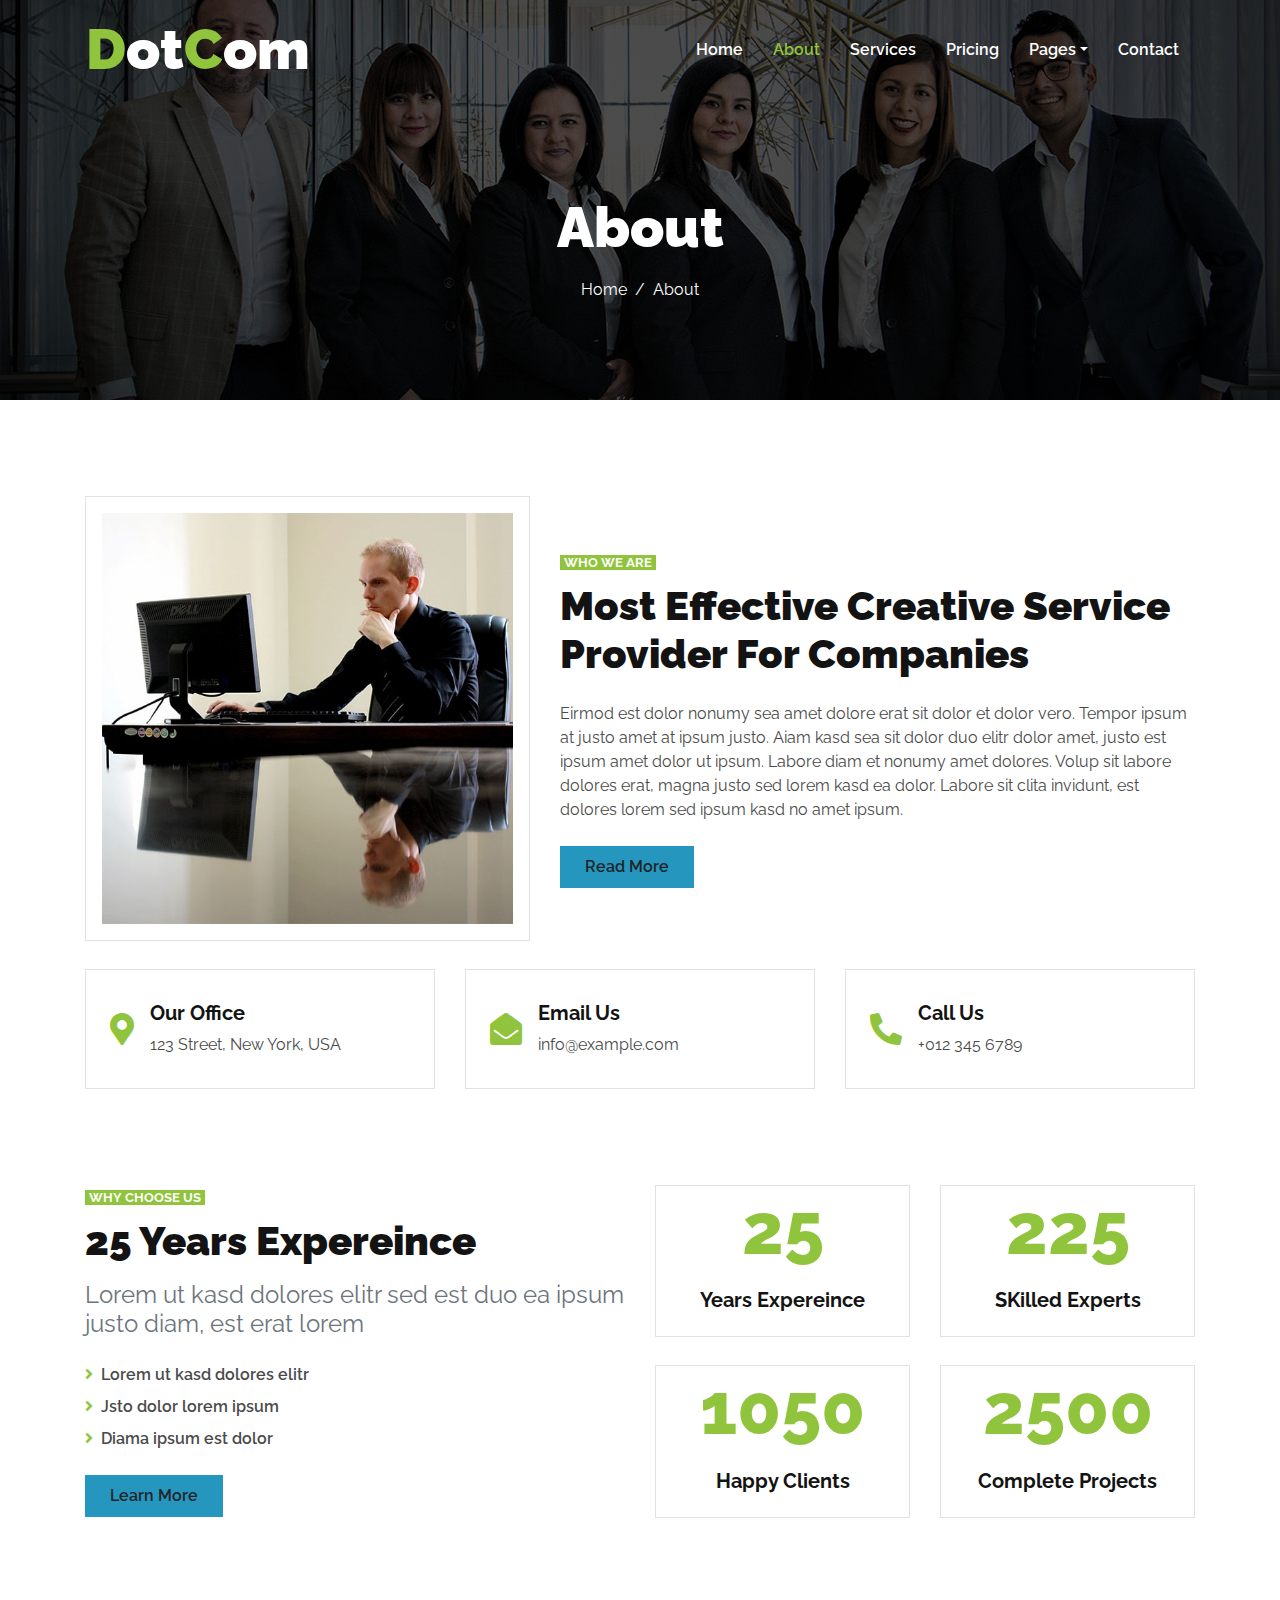
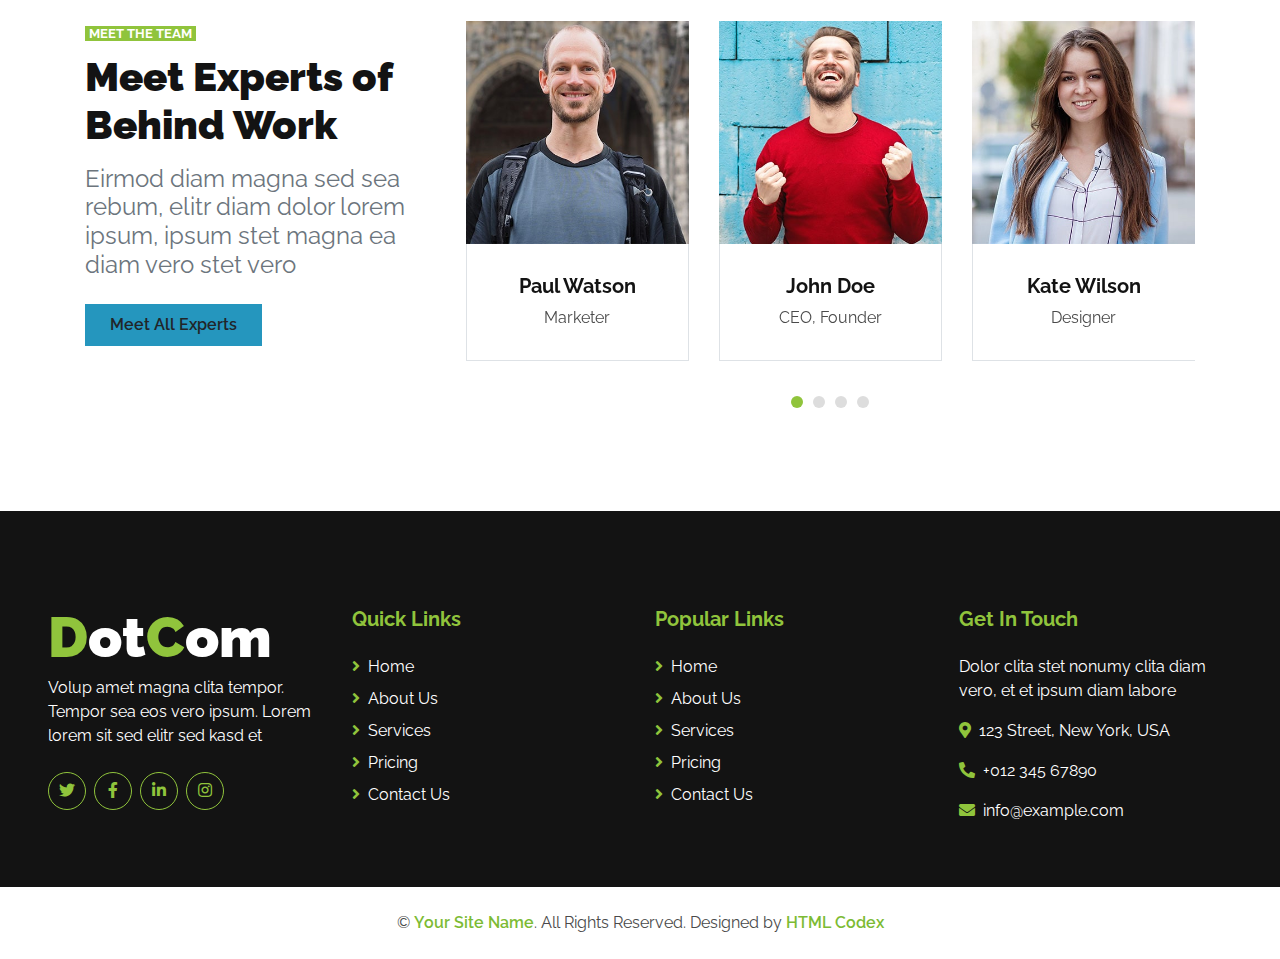
<file: about.html>
<!DOCTYPE html>
<html lang="en">

<head>
    <meta charset="utf-8">
    <title>DotCom - Creative Agency Website Template</title>
    <meta content="width=device-width, initial-scale=1.0" name="viewport">
    <meta content="Free HTML Templates" name="keywords">
    <meta content="Free HTML Templates" name="description">

    <!-- Favicon -->
    <link href="img/favicon.ico" rel="icon">

    <!-- Google Web Fonts -->
    <link rel="preconnect" href="https://fonts.gstatic.com">
    <link href="https://fonts.googleapis.com/css2?family=Raleway:wght@400;500;600;700;800;900&display=swap" rel="stylesheet"> 

    <!-- Font Awesome -->
    <link href="https://cdnjs.cloudflare.com/ajax/libs/font-awesome/5.15.0/css/all.min.css" rel="stylesheet">

    <!-- Libraries Stylesheet -->
    <link href="lib/owlcarousel/assets/owl.carousel.min.css" rel="stylesheet">

    <!-- Customized Bootstrap Stylesheet -->
    <link href="css/style.css" rel="stylesheet">
</head>

<body>
    <!-- Navbar Start -->
    <div class="container-fluid nav-bar p-0">
        <div class="container-lg p-0">
            <nav class="navbar navbar-expand-lg bg-secondary navbar-dark">
                <a href="index.html" class="navbar-brand">
                    <h1 class="m-0 text-white display-4"><span class="text-primary">D</span>ot<span class="text-primary">C</span>om</h1>
                </a>
                <button type="button" class="navbar-toggler" data-toggle="collapse" data-target="#navbarCollapse">
                    <span class="navbar-toggler-icon"></span>
                </button>
                <div class="collapse navbar-collapse justify-content-between" id="navbarCollapse">
                    <div class="navbar-nav ml-auto py-0">
                        <a href="index.html" class="nav-item nav-link">Home</a>
                        <a href="about.html" class="nav-item nav-link active">About</a>
                        <a href="service.html" class="nav-item nav-link">Services</a>
                        <a href="pricing.html" class="nav-item nav-link">Pricing</a>
                        <div class="nav-item dropdown">
                            <a href="#" class="nav-link dropdown-toggle" data-toggle="dropdown">Pages</a>
                            <div class="dropdown-menu border-0 rounded-0 m-0">
                                <a href="blog.html" class="dropdown-item">Blog Grid</a>
                                <a href="single.html" class="dropdown-item">Blog Detail</a>
                            </div>
                        </div>
                        <a href="contact.html" class="nav-item nav-link">Contact</a>
                    </div>
                </div>
            </nav>
        </div>
    </div>
    <!-- Navbar End -->


    <!-- Page Header Start -->
    <div class="container-fluid page-header d-flex flex-column align-items-center justify-content-center pt-0 pt-lg-5 mb-5">
        <h1 class="display-4 text-white mb-3 mt-0 mt-lg-5">About</h1>
        <div class="d-inline-flex text-white">
            <p class="m-0"><a class="text-white" href="">Home</a></p>
            <p class="m-0 px-2">/</p>
            <p class="m-0">About</p>
        </div>
    </div>
    <!-- Page Header Start -->


    <!-- About Start -->
    <div class="container-fluid py-5">
        <div class="container">
            <div class="row align-items-center pb-1">
                <div class="col-lg-5">
                    <img class="img-thumbnail p-3" src="img/about.jpg" alt="">
                </div>
                <div class="col-lg-7 mt-5 mt-lg-0">
                    <small class="bg-primary text-white text-uppercase font-weight-bold px-1">Who We Are</small>
                    <h1 class="mt-2 mb-4">Most Effective Creative Service Provider For Companies</h1>
                    <p class="mb-4">Eirmod est dolor nonumy sea amet dolore erat sit dolor et dolor vero. Tempor ipsum at justo amet at ipsum justo. Aiam kasd sea sit dolor duo elitr dolor amet, justo est ipsum amet dolor ut ipsum. Labore diam et nonumy amet dolores. Volup sit labore dolores erat, magna justo sed lorem kasd ea dolor. Labore sit clita invidunt, est dolores lorem sed ipsum kasd no amet ipsum.</p>
                    <a href="" class="btn btn-primary py-md-2 px-md-4 font-weight-semi-bold">Read More</a>
                </div>
            </div>
            <div class="row mt-4">
                <div class="col-md-4">
                    <div class="d-flex align-items-center border mb-4 mb-lg-0 p-4" style="height: 120px;">
                        <i class="fa fa-2x fa-map-marker-alt text-primary mr-3"></i>
                        <div class="d-flex flex-column">
                            <h5 class="font-weight-bold">Our Office</h5>
                            <p class="m-0">123 Street, New York, USA</p>
                        </div>
                    </div>
                </div>
                <div class="col-md-4">
                    <div class="d-flex align-items-center border mb-4 mb-lg-0 p-4" style="height: 120px;">
                        <i class="fa fa-2x fa-envelope-open text-primary mr-3"></i>
                        <div class="d-flex flex-column">
                            <h5 class="font-weight-bold">Email Us</h5>
                            <p class="m-0">info@example.com</p>
                        </div>
                    </div>
                </div>
                <div class="col-md-4">
                    <div class="d-flex align-items-center border mb-4 mb-lg-0 p-4" style="height: 120px;">
                        <i class="fas fa-2x fa-phone-alt text-primary mr-3"></i>
                        <div class="d-flex flex-column">
                            <h5 class="font-weight-bold">Call Us</h5>
                            <p class="m-0">+012 345 6789</p>
                        </div>
                    </div>
                </div>
            </div>
        </div>
    </div>
    <!-- About End -->


    <!-- Features Start -->
    <div class="container-fluid pt-5 pb-2">
        <div class="container">
            <div class="row">
                <div class="col-lg-6 mb-5">
                    <small class="bg-primary text-white text-uppercase font-weight-bold px-1">Why Choose Us</small>
                    <h1 class="mt-2 mb-3">25 Years Expereince</h1>
                    <h4 class="font-weight-normal text-muted mb-4">Lorem ut kasd dolores elitr sed est duo ea ipsum justo diam, est erat lorem</h4>
                    <div class="list-inline mb-4">
                        <p class="font-weight-semi-bold mb-2"><i class="fa fa-angle-right text-primary mr-2"></i>Lorem ut kasd dolores elitr</p>
                        <p class="font-weight-semi-bold mb-2"><i class="fa fa-angle-right text-primary mr-2"></i>Jsto dolor lorem ipsum</p>
                        <p class="font-weight-semi-bold mb-2"><i class="fa fa-angle-right text-primary mr-2"></i>Diama ipsum est dolor</p>
                    </div>
                    <a href="" class="btn btn-primary py-md-2 px-md-4 font-weight-semi-bold">Learn More</a>
                </div>
                <div class="col-lg-6">
                    <div class="row">
                        <div class="col-sm-6 pb-1">
                            <div class="d-flex flex-column align-items-center border px-4 mb-4">
                                <h2 class="display-3 text-primary mb-3" data-toggle="counter-up">25</h2>
                                <h5 class="font-weight-bold mb-4">Years Expereince</h5>
                            </div>
                        </div>
                        <div class="col-sm-6 pb-1">
                            <div class="d-flex flex-column align-items-center border px-4 mb-4">
                                <h2 class="display-3 text-primary mb-3" data-toggle="counter-up">225</h2>
                                <h5 class="font-weight-bold mb-4">SKilled Experts</h5>
                            </div>
                        </div>
                        <div class="col-sm-6 pb-1">
                            <div class="d-flex flex-column align-items-center border px-4 mb-4">
                                <h2 class="display-3 text-primary mb-3" data-toggle="counter-up">1050</h2>
                                <h5 class="font-weight-bold mb-4">Happy Clients</h5>
                            </div>
                        </div>
                        <div class="col-sm-6 pb-1">
                            <div class="d-flex flex-column align-items-center border px-4 mb-4">
                                <h2 class="display-3 text-primary mb-3" data-toggle="counter-up">2500</h2>
                                <h5 class="font-weight-bold mb-4">Complete Projects</h5>
                            </div>
                        </div>
                    </div>
                </div>
            </div>
        </div>
    </div>
	<!-- Features End -->
	

	<!-- Team Start -->
    <div class="container-fluid pt-5">
        <div class="container">
            <div class="row">
                <div class="col-lg-4 mb-5">
                    <small class="bg-primary text-white text-uppercase font-weight-bold px-1">Meet The Team</small>
                    <h1 class="mt-2 mb-3">Meet Experts of Behind Work</h1>
                    <h4 class="font-weight-normal text-muted mb-4">Eirmod diam magna sed sea rebum, elitr diam dolor lorem ipsum, ipsum stet magna ea diam vero stet vero</h4>
                    <a href="" class="btn btn-primary py-md-2 px-md-4 font-weight-semi-bold">Meet All Experts</a>
                </div>
                <div class="col-lg-8 mb-5">
                    <div class="owl-carousel team-carousel">
                        <div class="team-item">
                            <div class="position-relative">
                                <img class="img-fluid w-100" src="img/team-1.jpg" alt="">
                                <div class="team-overlay position-absolute d-flex align-items-center justify-content-center m-3">
                                    <div class="d-flex align-items-center justify-content-start">
                                        <a class="btn btn-outline-secondary rounded-circle text-center mr-2 px-0" style="width: 38px; height: 38px;" href="#"><i class="fab fa-twitter"></i></a>
                                        <a class="btn btn-outline-secondary rounded-circle text-center mr-2 px-0" style="width: 38px; height: 38px;" href="#"><i class="fab fa-facebook-f"></i></a>
                                        <a class="btn btn-outline-secondary rounded-circle text-center px-0" style="width: 38px; height: 38px;" href="#"><i class="fab fa-linkedin-in"></i></a>
                                    </div>
                                </div>
                            </div>
                            <div class="border border-top-0 text-center" style="padding: 30px;">
                                <h5 class="font-weight-bold">John Doe</h5>
                                <span>CEO, Founder</span>
                            </div>
                        </div>
                        <div class="team-item">
                            <div class="position-relative">
                                <img class="img-fluid w-100" src="img/team-2.jpg" alt="">
                                <div class="team-overlay position-absolute d-flex align-items-center justify-content-center m-3">
                                    <div class="d-flex align-items-center justify-content-start">
                                        <a class="btn btn-outline-secondary rounded-circle text-center mr-2 px-0" style="width: 38px; height: 38px;" href="#"><i class="fab fa-twitter"></i></a>
                                        <a class="btn btn-outline-secondary rounded-circle text-center mr-2 px-0" style="width: 38px; height: 38px;" href="#"><i class="fab fa-facebook-f"></i></a>
                                        <a class="btn btn-outline-secondary rounded-circle text-center px-0" style="width: 38px; height: 38px;" href="#"><i class="fab fa-linkedin-in"></i></a>
                                    </div>
                                </div>
                            </div>
                            <div class="border border-top-0 text-center" style="padding: 30px;">
                                <h5 class="font-weight-bold">Kate Wilson</h5>
                                <span>Designer</span>
                            </div>
                        </div>
                        <div class="team-item">
                            <div class="position-relative">
                                <img class="img-fluid w-100" src="img/team-3.jpg" alt="">
                                <div class="team-overlay position-absolute d-flex align-items-center justify-content-center m-3">
                                    <div class="d-flex align-items-center justify-content-start">
                                        <a class="btn btn-outline-secondary rounded-circle text-center mr-2 px-0" style="width: 38px; height: 38px;" href="#"><i class="fab fa-twitter"></i></a>
                                        <a class="btn btn-outline-secondary rounded-circle text-center mr-2 px-0" style="width: 38px; height: 38px;" href="#"><i class="fab fa-facebook-f"></i></a>
                                        <a class="btn btn-outline-secondary rounded-circle text-center px-0" style="width: 38px; height: 38px;" href="#"><i class="fab fa-linkedin-in"></i></a>
                                    </div>
                                </div>
                            </div>
                            <div class="border border-top-0 text-center" style="padding: 30px;">
                                <h5 class="font-weight-bold">John Brown</h5>
                                <span>Developer</span>
                            </div>
                        </div>
                        <div class="team-item">
                            <div class="position-relative">
                                <img class="img-fluid w-100" src="img/team-4.jpg" alt="">
                                <div class="team-overlay position-absolute d-flex align-items-center justify-content-center m-3">
                                    <div class="d-flex align-items-center justify-content-start">
                                        <a class="btn btn-outline-secondary rounded-circle text-center mr-2 px-0" style="width: 38px; height: 38px;" href="#"><i class="fab fa-twitter"></i></a>
                                        <a class="btn btn-outline-secondary rounded-circle text-center mr-2 px-0" style="width: 38px; height: 38px;" href="#"><i class="fab fa-facebook-f"></i></a>
                                        <a class="btn btn-outline-secondary rounded-circle text-center px-0" style="width: 38px; height: 38px;" href="#"><i class="fab fa-linkedin-in"></i></a>
                                    </div>
                                </div>
                            </div>
                            <div class="border border-top-0 text-center" style="padding: 30px;">
                                <h5 class="font-weight-bold">Paul Watson</h5>
                                <span>Marketer</span>
                            </div>
                        </div>
                    </div>
                </div>
            </div>
        </div>
    </div>
    <!-- Team End -->


    <!-- Footer Start -->
    <div class="container-fluid bg-secondary text-white mt-5 pt-5 px-sm-3 px-md-5">
        <div class="row pt-5">
            <div class="col-lg-3 col-md-6 mb-5">
                <a href="index.html" class="navbar-brand">
                    <h1 class="m-0 mt-n2 text-white display-4"><span class="text-primary">D</span>ot<span class="text-primary">C</span>om</h1>
                </a>
                <p>Volup amet magna clita tempor. Tempor sea eos vero ipsum. Lorem lorem sit sed elitr sed kasd et</p>
                <div class="d-flex justify-content-start mt-4">
                    <a class="btn btn-outline-primary rounded-circle text-center mr-2 px-0" style="width: 38px; height: 38px;" href="#"><i class="fab fa-twitter"></i></a>
                    <a class="btn btn-outline-primary rounded-circle text-center mr-2 px-0" style="width: 38px; height: 38px;" href="#"><i class="fab fa-facebook-f"></i></a>
                    <a class="btn btn-outline-primary rounded-circle text-center mr-2 px-0" style="width: 38px; height: 38px;" href="#"><i class="fab fa-linkedin-in"></i></a>
                    <a class="btn btn-outline-primary rounded-circle text-center mr-2 px-0" style="width: 38px; height: 38px;" href="#"><i class="fab fa-instagram"></i></a>
                </div>
            </div>
            <div class="col-lg-3 col-md-6 mb-5">
                <h5 class="font-weight-bold text-primary mb-4">Quick Links</h5>
                <div class="d-flex flex-column justify-content-start">
                    <a class="text-white mb-2" href="#"><i class="fa fa-angle-right text-primary mr-2"></i>Home</a>
                    <a class="text-white mb-2" href="#"><i class="fa fa-angle-right text-primary mr-2"></i>About Us</a>
                    <a class="text-white mb-2" href="#"><i class="fa fa-angle-right text-primary mr-2"></i>Services</a>
                    <a class="text-white mb-2" href="#"><i class="fa fa-angle-right text-primary mr-2"></i>Pricing</a>
                    <a class="text-white" href="#"><i class="fa fa-angle-right text-primary mr-2"></i>Contact Us</a>
                </div>
            </div>
            <div class="col-lg-3 col-md-6 mb-5">
                <h5 class="font-weight-bold text-primary mb-4">Popular Links</h5>
                <div class="d-flex flex-column justify-content-start">
                    <a class="text-white mb-2" href="#"><i class="fa fa-angle-right text-primary mr-2"></i>Home</a>
                    <a class="text-white mb-2" href="#"><i class="fa fa-angle-right text-primary mr-2"></i>About Us</a>
                    <a class="text-white mb-2" href="#"><i class="fa fa-angle-right text-primary mr-2"></i>Services</a>
                    <a class="text-white mb-2" href="#"><i class="fa fa-angle-right text-primary mr-2"></i>Pricing</a>
                    <a class="text-white" href="#"><i class="fa fa-angle-right text-primary mr-2"></i>Contact Us</a>
                </div>
            </div>
            <div class="col-lg-3 col-md-6 mb-5">
                <h5 class="font-weight-bold text-primary mb-4">Get In Touch</h5>
                <p>Dolor clita stet nonumy clita diam vero, et et ipsum diam labore</p>
                <p><i class="fa fa-map-marker-alt text-primary mr-2"></i>123 Street, New York, USA</p>
                <p><i class="fa fa-phone-alt text-primary mr-2"></i>+012 345 67890</p>
                <p><i class="fa fa-envelope text-primary mr-2"></i>info@example.com</p>
            </div>
        </div>
    </div>
    <div class="container-fluid py-4 px-sm-3 px-md-5">
        <p class="m-0 text-center">
            &copy; <a class="font-weight-semi-bold" href="#">Your Site Name</a>. All Rights Reserved. Designed by
            <a class="font-weight-semi-bold" href="https://htmlcodex.com">HTML Codex</a>
        </p>
    </div>
    <!-- Footer End -->


    <!-- Back to Top -->
    <a href="#" class="btn btn-lg btn-primary back-to-top"><i class="fa fa-angle-up"></i></a>


    <!-- JavaScript Libraries -->
    <script src="https://code.jquery.com/jquery-3.4.1.min.js"></script>
    <script src="https://stackpath.bootstrapcdn.com/bootstrap/4.4.1/js/bootstrap.bundle.min.js"></script>
    <script src="lib/easing/easing.min.js"></script>
    <script src="lib/waypoints/waypoints.min.js"></script>
    <script src="lib/counterup/counterup.min.js"></script>
    <script src="lib/owlcarousel/owl.carousel.min.js"></script>

    <!-- Contact Javascript File -->
    <script src="mail/jqBootstrapValidation.min.js"></script>
    <script src="mail/contact.js"></script>

    <!-- Template Javascript -->
    <script src="js/main.js"></script>
</body>

</html>
</file>
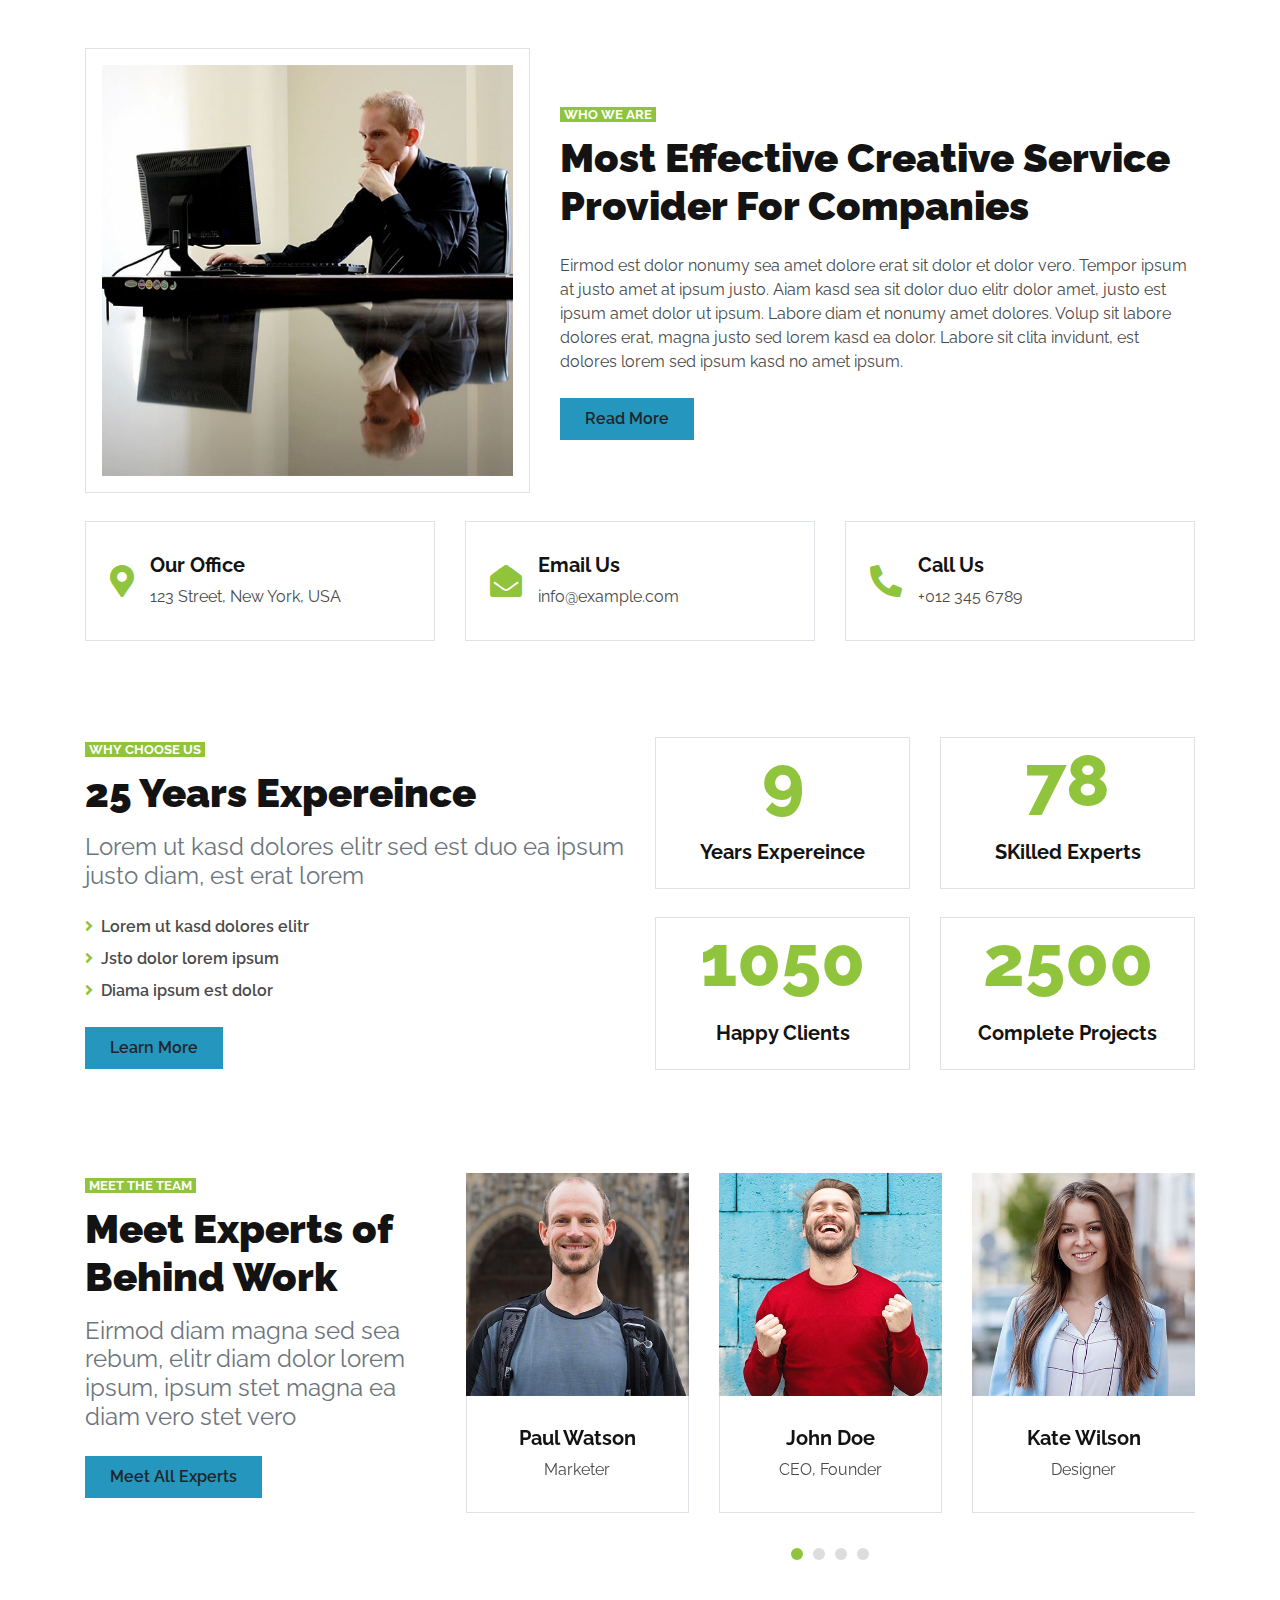
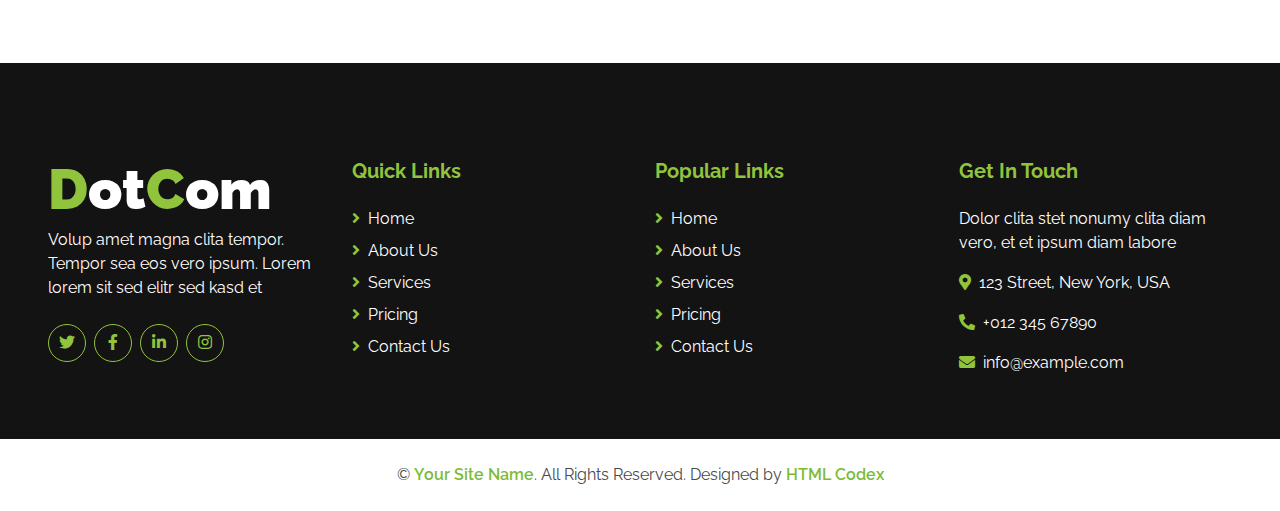
<file: aboutme.html>
<!DOCTYPE html>
<html lang="en">

<head>
    <meta charset="utf-8">
    <title>DotCom - Creative Agency Website Template</title>
    <meta content="width=device-width, initial-scale=1.0" name="viewport">
    <meta content="Free HTML Templates" name="keywords">
    <meta content="Free HTML Templates" name="description">

    <!-- Favicon -->
    <link href="img/favicon.ico" rel="icon">

    <!-- Google Web Fonts -->
    <link rel="preconnect" href="https://fonts.gstatic.com">
    <link href="https://fonts.googleapis.com/css2?family=Raleway:wght@400;500;600;700;800;900&display=swap" rel="stylesheet"> 

    <!-- Font Awesome -->
    <link href="https://cdnjs.cloudflare.com/ajax/libs/font-awesome/5.15.0/css/all.min.css" rel="stylesheet">

    <!-- Libraries Stylesheet -->
    <link href="lib/owlcarousel/assets/owl.carousel.min.css" rel="stylesheet">

    <!-- Customized Bootstrap Stylesheet -->
    <link href="css/style.css" rel="stylesheet">
</head>

<body>
   




    <!-- About Start -->
    <div class="container-fluid py-5">
        <div class="container">
            <div class="row align-items-center pb-1">
                <div class="col-lg-5">
                    <img class="img-thumbnail p-3" src="img/about.jpg" alt="">
                </div>
                <div class="col-lg-7 mt-5 mt-lg-0">
                    <small class="bg-primary text-white text-uppercase font-weight-bold px-1">Who We Are</small>
                    <h1 class="mt-2 mb-4">Most Effective Creative Service Provider For Companies</h1>
                    <p class="mb-4">Eirmod est dolor nonumy sea amet dolore erat sit dolor et dolor vero. Tempor ipsum at justo amet at ipsum justo. Aiam kasd sea sit dolor duo elitr dolor amet, justo est ipsum amet dolor ut ipsum. Labore diam et nonumy amet dolores. Volup sit labore dolores erat, magna justo sed lorem kasd ea dolor. Labore sit clita invidunt, est dolores lorem sed ipsum kasd no amet ipsum.</p>
                    <a href="" class="btn btn-primary py-md-2 px-md-4 font-weight-semi-bold">Read More</a>
                </div>
            </div>
            <div class="row mt-4">
                <div class="col-md-4">
                    <div class="d-flex align-items-center border mb-4 mb-lg-0 p-4" style="height: 120px;">
                        <i class="fa fa-2x fa-map-marker-alt text-primary mr-3"></i>
                        <div class="d-flex flex-column">
                            <h5 class="font-weight-bold">Our Office</h5>
                            <p class="m-0">123 Street, New York, USA</p>
                        </div>
                    </div>
                </div>
                <div class="col-md-4">
                    <div class="d-flex align-items-center border mb-4 mb-lg-0 p-4" style="height: 120px;">
                        <i class="fa fa-2x fa-envelope-open text-primary mr-3"></i>
                        <div class="d-flex flex-column">
                            <h5 class="font-weight-bold">Email Us</h5>
                            <p class="m-0">info@example.com</p>
                        </div>
                    </div>
                </div>
                <div class="col-md-4">
                    <div class="d-flex align-items-center border mb-4 mb-lg-0 p-4" style="height: 120px;">
                        <i class="fas fa-2x fa-phone-alt text-primary mr-3"></i>
                        <div class="d-flex flex-column">
                            <h5 class="font-weight-bold">Call Us</h5>
                            <p class="m-0">+012 345 6789</p>
                        </div>
                    </div>
                </div>
            </div>
        </div>
    </div>
    <!-- About End -->


    <!-- Features Start -->
    <div class="container-fluid pt-5 pb-2">
        <div class="container">
            <div class="row">
                <div class="col-lg-6 mb-5">
                    <small class="bg-primary text-white text-uppercase font-weight-bold px-1">Why Choose Us</small>
                    <h1 class="mt-2 mb-3">25 Years Expereince</h1>
                    <h4 class="font-weight-normal text-muted mb-4">Lorem ut kasd dolores elitr sed est duo ea ipsum justo diam, est erat lorem</h4>
                    <div class="list-inline mb-4">
                        <p class="font-weight-semi-bold mb-2"><i class="fa fa-angle-right text-primary mr-2"></i>Lorem ut kasd dolores elitr</p>
                        <p class="font-weight-semi-bold mb-2"><i class="fa fa-angle-right text-primary mr-2"></i>Jsto dolor lorem ipsum</p>
                        <p class="font-weight-semi-bold mb-2"><i class="fa fa-angle-right text-primary mr-2"></i>Diama ipsum est dolor</p>
                    </div>
                    <a href="" class="btn btn-primary py-md-2 px-md-4 font-weight-semi-bold">Learn More</a>
                </div>
                <div class="col-lg-6">
                    <div class="row">
                        <div class="col-sm-6 pb-1">
                            <div class="d-flex flex-column align-items-center border px-4 mb-4">
                                <h2 class="display-3 text-primary mb-3" data-toggle="counter-up">25</h2>
                                <h5 class="font-weight-bold mb-4">Years Expereince</h5>
                            </div>
                        </div>
                        <div class="col-sm-6 pb-1">
                            <div class="d-flex flex-column align-items-center border px-4 mb-4">
                                <h2 class="display-3 text-primary mb-3" data-toggle="counter-up">225</h2>
                                <h5 class="font-weight-bold mb-4">SKilled Experts</h5>
                            </div>
                        </div>
                        <div class="col-sm-6 pb-1">
                            <div class="d-flex flex-column align-items-center border px-4 mb-4">
                                <h2 class="display-3 text-primary mb-3" data-toggle="counter-up">1050</h2>
                                <h5 class="font-weight-bold mb-4">Happy Clients</h5>
                            </div>
                        </div>
                        <div class="col-sm-6 pb-1">
                            <div class="d-flex flex-column align-items-center border px-4 mb-4">
                                <h2 class="display-3 text-primary mb-3" data-toggle="counter-up">2500</h2>
                                <h5 class="font-weight-bold mb-4">Complete Projects</h5>
                            </div>
                        </div>
                    </div>
                </div>
            </div>
        </div>
    </div>
	<!-- Features End -->
	

	<!-- Team Start -->
    <div class="container-fluid pt-5">
        <div class="container">
            <div class="row">
                <div class="col-lg-4 mb-5">
                    <small class="bg-primary text-white text-uppercase font-weight-bold px-1">Meet The Team</small>
                    <h1 class="mt-2 mb-3">Meet Experts of Behind Work</h1>
                    <h4 class="font-weight-normal text-muted mb-4">Eirmod diam magna sed sea rebum, elitr diam dolor lorem ipsum, ipsum stet magna ea diam vero stet vero</h4>
                    <a href="" class="btn btn-primary py-md-2 px-md-4 font-weight-semi-bold">Meet All Experts</a>
                </div>
                <div class="col-lg-8 mb-5">
                    <div class="owl-carousel team-carousel">
                        <div class="team-item">
                            <div class="position-relative">
                                <img class="img-fluid w-100" src="img/team-1.jpg" alt="">
                                <div class="team-overlay position-absolute d-flex align-items-center justify-content-center m-3">
                                    <div class="d-flex align-items-center justify-content-start">
                                        <a class="btn btn-outline-secondary rounded-circle text-center mr-2 px-0" style="width: 38px; height: 38px;" href="#"><i class="fab fa-twitter"></i></a>
                                        <a class="btn btn-outline-secondary rounded-circle text-center mr-2 px-0" style="width: 38px; height: 38px;" href="#"><i class="fab fa-facebook-f"></i></a>
                                        <a class="btn btn-outline-secondary rounded-circle text-center px-0" style="width: 38px; height: 38px;" href="#"><i class="fab fa-linkedin-in"></i></a>
                                    </div>
                                </div>
                            </div>
                            <div class="border border-top-0 text-center" style="padding: 30px;">
                                <h5 class="font-weight-bold">John Doe</h5>
                                <span>CEO, Founder</span>
                            </div>
                        </div>
                        <div class="team-item">
                            <div class="position-relative">
                                <img class="img-fluid w-100" src="img/team-2.jpg" alt="">
                                <div class="team-overlay position-absolute d-flex align-items-center justify-content-center m-3">
                                    <div class="d-flex align-items-center justify-content-start">
                                        <a class="btn btn-outline-secondary rounded-circle text-center mr-2 px-0" style="width: 38px; height: 38px;" href="#"><i class="fab fa-twitter"></i></a>
                                        <a class="btn btn-outline-secondary rounded-circle text-center mr-2 px-0" style="width: 38px; height: 38px;" href="#"><i class="fab fa-facebook-f"></i></a>
                                        <a class="btn btn-outline-secondary rounded-circle text-center px-0" style="width: 38px; height: 38px;" href="#"><i class="fab fa-linkedin-in"></i></a>
                                    </div>
                                </div>
                            </div>
                            <div class="border border-top-0 text-center" style="padding: 30px;">
                                <h5 class="font-weight-bold">Kate Wilson</h5>
                                <span>Designer</span>
                            </div>
                        </div>
                        <div class="team-item">
                            <div class="position-relative">
                                <img class="img-fluid w-100" src="img/team-3.jpg" alt="">
                                <div class="team-overlay position-absolute d-flex align-items-center justify-content-center m-3">
                                    <div class="d-flex align-items-center justify-content-start">
                                        <a class="btn btn-outline-secondary rounded-circle text-center mr-2 px-0" style="width: 38px; height: 38px;" href="#"><i class="fab fa-twitter"></i></a>
                                        <a class="btn btn-outline-secondary rounded-circle text-center mr-2 px-0" style="width: 38px; height: 38px;" href="#"><i class="fab fa-facebook-f"></i></a>
                                        <a class="btn btn-outline-secondary rounded-circle text-center px-0" style="width: 38px; height: 38px;" href="#"><i class="fab fa-linkedin-in"></i></a>
                                    </div>
                                </div>
                            </div>
                            <div class="border border-top-0 text-center" style="padding: 30px;">
                                <h5 class="font-weight-bold">John Brown</h5>
                                <span>Developer</span>
                            </div>
                        </div>
                        <div class="team-item">
                            <div class="position-relative">
                                <img class="img-fluid w-100" src="img/team-4.jpg" alt="">
                                <div class="team-overlay position-absolute d-flex align-items-center justify-content-center m-3">
                                    <div class="d-flex align-items-center justify-content-start">
                                        <a class="btn btn-outline-secondary rounded-circle text-center mr-2 px-0" style="width: 38px; height: 38px;" href="#"><i class="fab fa-twitter"></i></a>
                                        <a class="btn btn-outline-secondary rounded-circle text-center mr-2 px-0" style="width: 38px; height: 38px;" href="#"><i class="fab fa-facebook-f"></i></a>
                                        <a class="btn btn-outline-secondary rounded-circle text-center px-0" style="width: 38px; height: 38px;" href="#"><i class="fab fa-linkedin-in"></i></a>
                                    </div>
                                </div>
                            </div>
                            <div class="border border-top-0 text-center" style="padding: 30px;">
                                <h5 class="font-weight-bold">Paul Watson</h5>
                                <span>Marketer</span>
                            </div>
                        </div>
                    </div>
                </div>
            </div>
        </div>
    </div>
    <!-- Team End -->


    <!-- Footer Start -->
    <div class="container-fluid bg-secondary text-white mt-5 pt-5 px-sm-3 px-md-5">
        <div class="row pt-5">
            <div class="col-lg-3 col-md-6 mb-5">
                <a href="index.html" class="navbar-brand">
                    <h1 class="m-0 mt-n2 text-white display-4"><span class="text-primary">D</span>ot<span class="text-primary">C</span>om</h1>
                </a>
                <p>Volup amet magna clita tempor. Tempor sea eos vero ipsum. Lorem lorem sit sed elitr sed kasd et</p>
                <div class="d-flex justify-content-start mt-4">
                    <a class="btn btn-outline-primary rounded-circle text-center mr-2 px-0" style="width: 38px; height: 38px;" href="#"><i class="fab fa-twitter"></i></a>
                    <a class="btn btn-outline-primary rounded-circle text-center mr-2 px-0" style="width: 38px; height: 38px;" href="#"><i class="fab fa-facebook-f"></i></a>
                    <a class="btn btn-outline-primary rounded-circle text-center mr-2 px-0" style="width: 38px; height: 38px;" href="#"><i class="fab fa-linkedin-in"></i></a>
                    <a class="btn btn-outline-primary rounded-circle text-center mr-2 px-0" style="width: 38px; height: 38px;" href="#"><i class="fab fa-instagram"></i></a>
                </div>
            </div>
            <div class="col-lg-3 col-md-6 mb-5">
                <h5 class="font-weight-bold text-primary mb-4">Quick Links</h5>
                <div class="d-flex flex-column justify-content-start">
                    <a class="text-white mb-2" href="#"><i class="fa fa-angle-right text-primary mr-2"></i>Home</a>
                    <a class="text-white mb-2" href="#"><i class="fa fa-angle-right text-primary mr-2"></i>About Us</a>
                    <a class="text-white mb-2" href="#"><i class="fa fa-angle-right text-primary mr-2"></i>Services</a>
                    <a class="text-white mb-2" href="#"><i class="fa fa-angle-right text-primary mr-2"></i>Pricing</a>
                    <a class="text-white" href="#"><i class="fa fa-angle-right text-primary mr-2"></i>Contact Us</a>
                </div>
            </div>
            <div class="col-lg-3 col-md-6 mb-5">
                <h5 class="font-weight-bold text-primary mb-4">Popular Links</h5>
                <div class="d-flex flex-column justify-content-start">
                    <a class="text-white mb-2" href="#"><i class="fa fa-angle-right text-primary mr-2"></i>Home</a>
                    <a class="text-white mb-2" href="#"><i class="fa fa-angle-right text-primary mr-2"></i>About Us</a>
                    <a class="text-white mb-2" href="#"><i class="fa fa-angle-right text-primary mr-2"></i>Services</a>
                    <a class="text-white mb-2" href="#"><i class="fa fa-angle-right text-primary mr-2"></i>Pricing</a>
                    <a class="text-white" href="#"><i class="fa fa-angle-right text-primary mr-2"></i>Contact Us</a>
                </div>
            </div>
            <div class="col-lg-3 col-md-6 mb-5">
                <h5 class="font-weight-bold text-primary mb-4">Get In Touch</h5>
                <p>Dolor clita stet nonumy clita diam vero, et et ipsum diam labore</p>
                <p><i class="fa fa-map-marker-alt text-primary mr-2"></i>123 Street, New York, USA</p>
                <p><i class="fa fa-phone-alt text-primary mr-2"></i>+012 345 67890</p>
                <p><i class="fa fa-envelope text-primary mr-2"></i>info@example.com</p>
            </div>
        </div>
    </div>
    <div class="container-fluid py-4 px-sm-3 px-md-5">
        <p class="m-0 text-center">
            &copy; <a class="font-weight-semi-bold" href="#">Your Site Name</a>. All Rights Reserved. Designed by
            <a class="font-weight-semi-bold" href="https://htmlcodex.com">HTML Codex</a>
        </p>
    </div>
    <!-- Footer End -->


    <!-- Back to Top -->
    <a href="#" class="btn btn-lg btn-primary back-to-top"><i class="fa fa-angle-up"></i></a>


    <!-- JavaScript Libraries -->
    <script src="https://code.jquery.com/jquery-3.4.1.min.js"></script>
    <script src="https://stackpath.bootstrapcdn.com/bootstrap/4.4.1/js/bootstrap.bundle.min.js"></script>
    <script src="lib/easing/easing.min.js"></script>
    <script src="lib/waypoints/waypoints.min.js"></script>
    <script src="lib/counterup/counterup.min.js"></script>
    <script src="lib/owlcarousel/owl.carousel.min.js"></script>

    <!-- Contact Javascript File -->
    <script src="mail/jqBootstrapValidation.min.js"></script>
    <script src="mail/contact.js"></script>

    <!-- Template Javascript -->
    <script src="js/main.js"></script>
</body>

</html>
</file>
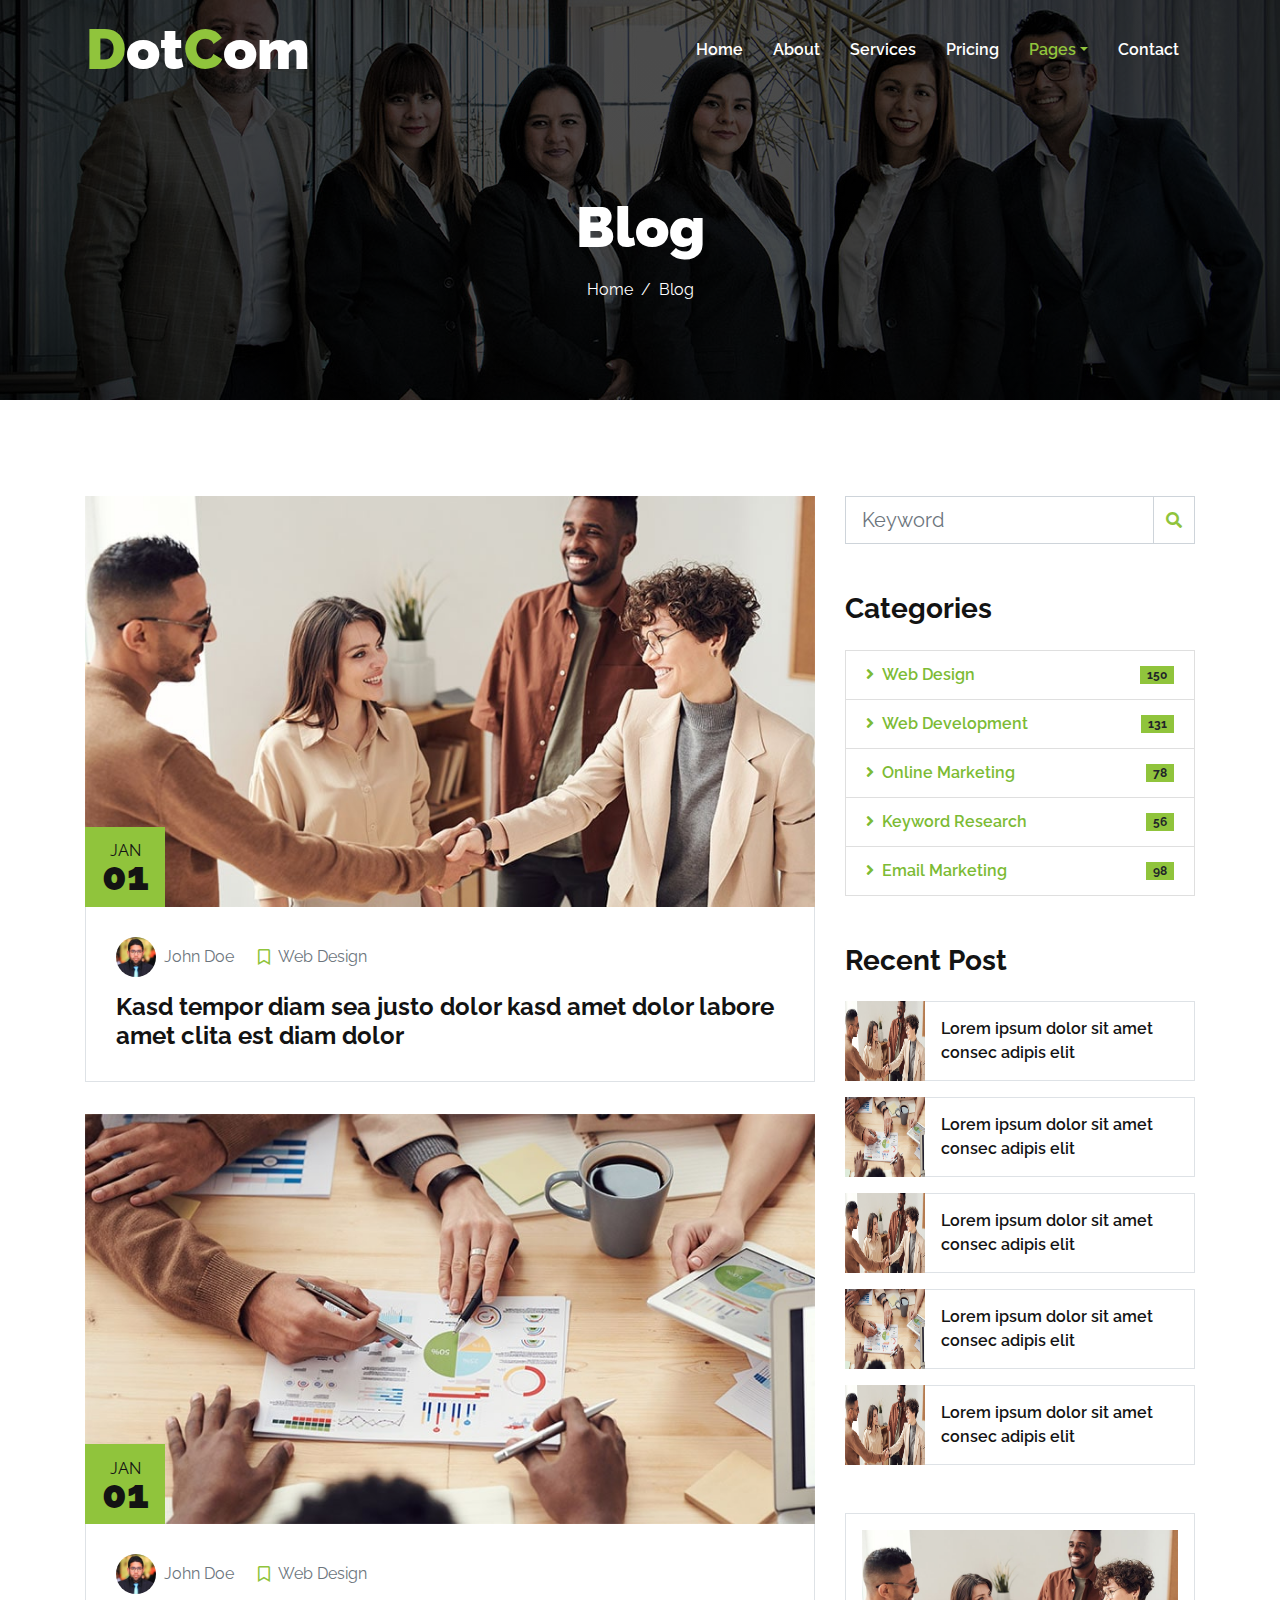
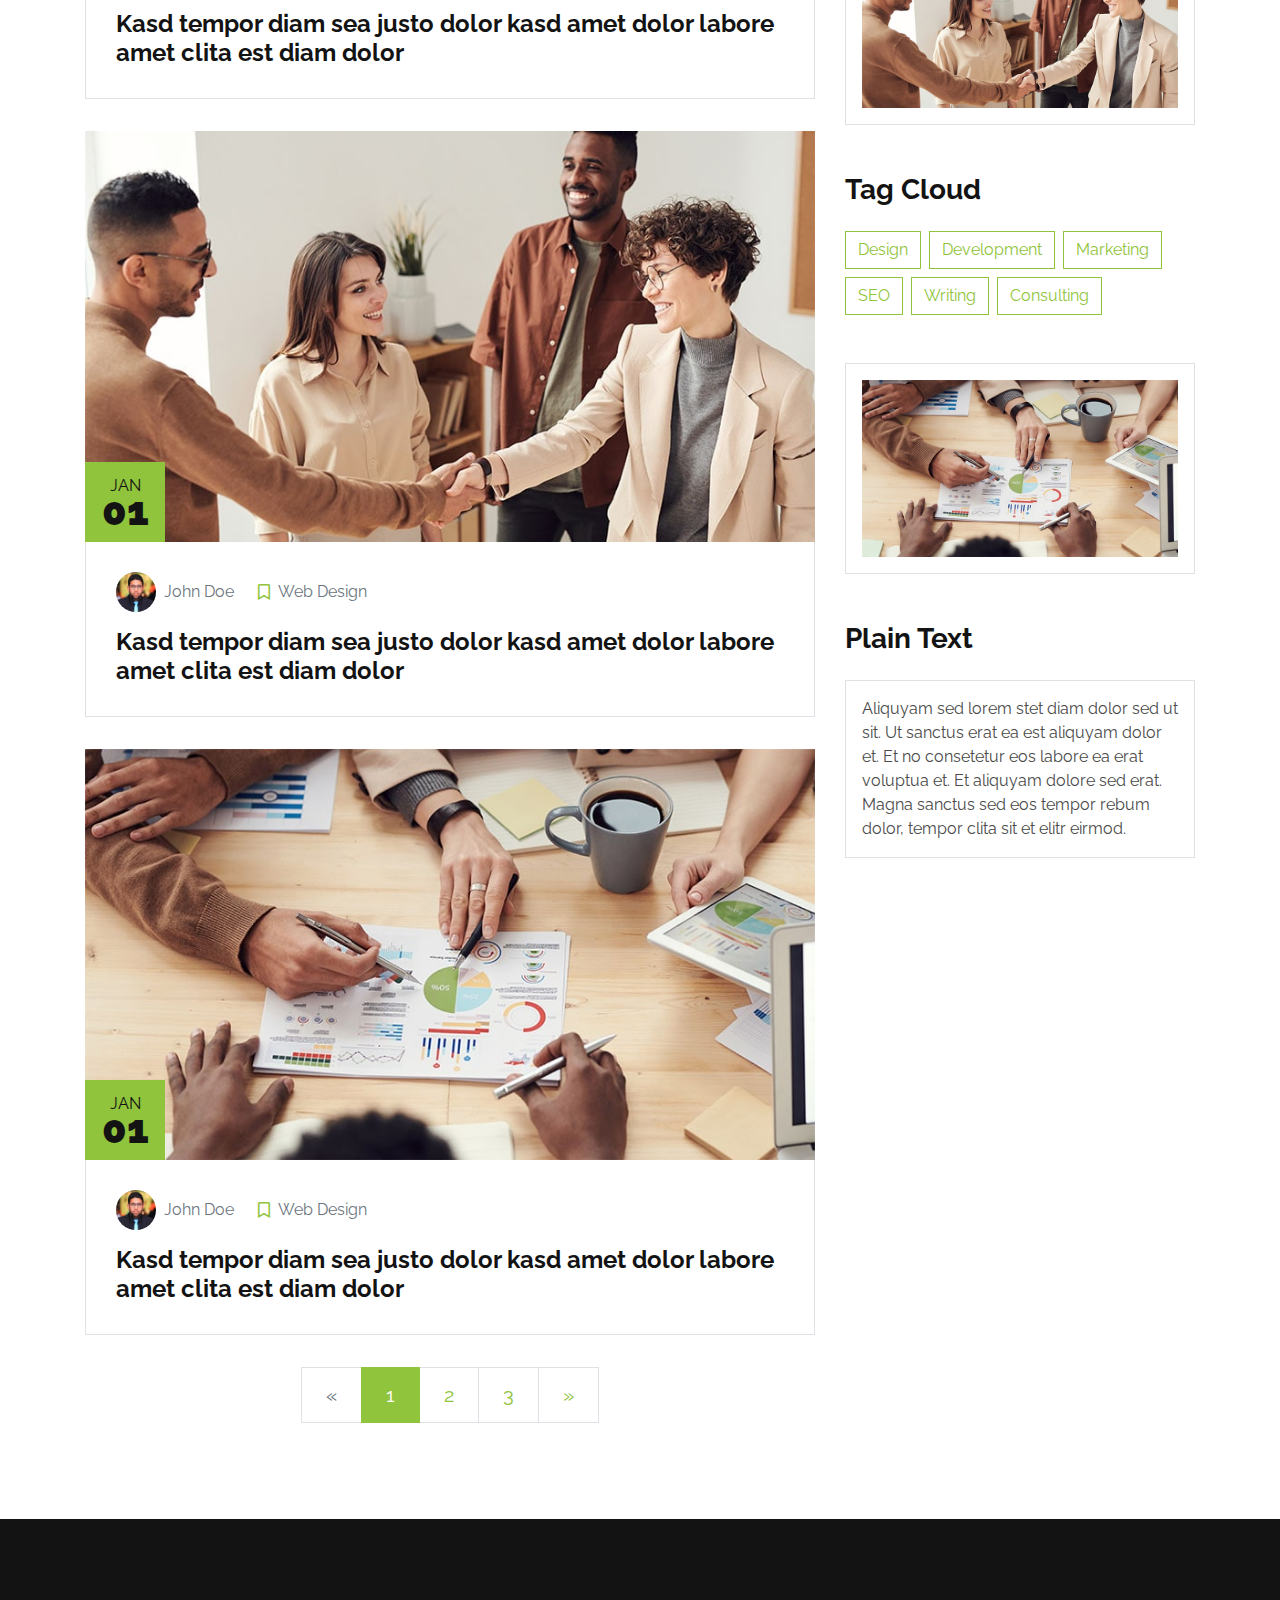
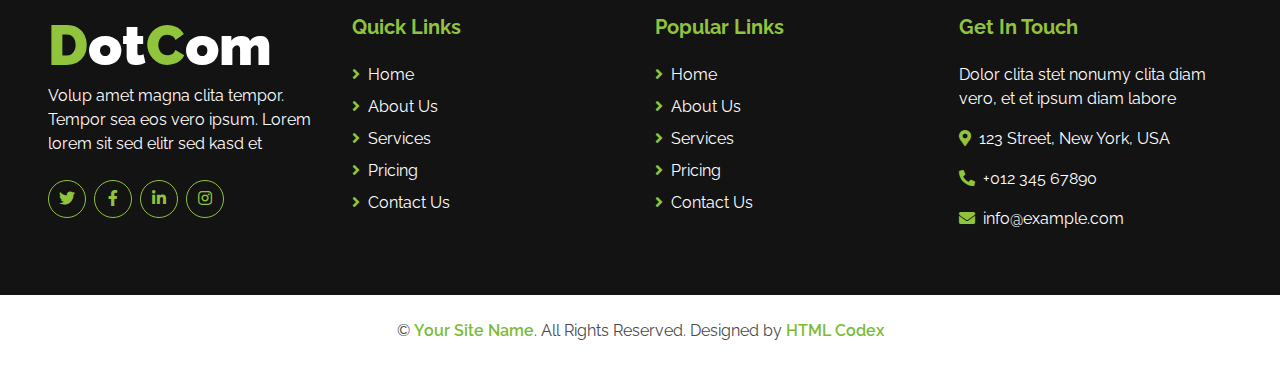
<file: blog.html>
<!DOCTYPE html>
<html lang="en">

<head>
    <meta charset="utf-8">
    <title>DotCom - Creative Agency Website Template</title>
    <meta content="width=device-width, initial-scale=1.0" name="viewport">
    <meta content="Free HTML Templates" name="keywords">
    <meta content="Free HTML Templates" name="description">

    <!-- Favicon -->
    <link href="img/favicon.ico" rel="icon">

    <!-- Google Web Fonts -->
    <link rel="preconnect" href="https://fonts.gstatic.com">
    <link href="https://fonts.googleapis.com/css2?family=Raleway:wght@400;500;600;700;800;900&display=swap" rel="stylesheet"> 

    <!-- Font Awesome -->
    <link href="https://cdnjs.cloudflare.com/ajax/libs/font-awesome/5.15.0/css/all.min.css" rel="stylesheet">

    <!-- Libraries Stylesheet -->
    <link href="lib/owlcarousel/assets/owl.carousel.min.css" rel="stylesheet">

    <!-- Customized Bootstrap Stylesheet -->
    <link href="css/style.css" rel="stylesheet">
</head>

<body>
    <!-- Navbar Start -->
    <div class="container-fluid nav-bar p-0">
        <div class="container-lg p-0">
            <nav class="navbar navbar-expand-lg bg-secondary navbar-dark">
                <a href="index.html" class="navbar-brand">
                    <h1 class="m-0 text-white display-4"><span class="text-primary">D</span>ot<span class="text-primary">C</span>om</h1>
                </a>
                <button type="button" class="navbar-toggler" data-toggle="collapse" data-target="#navbarCollapse">
                    <span class="navbar-toggler-icon"></span>
                </button>
                <div class="collapse navbar-collapse justify-content-between" id="navbarCollapse">
                    <div class="navbar-nav ml-auto py-0">
                        <a href="index.html" class="nav-item nav-link">Home</a>
                        <a href="about.html" class="nav-item nav-link">About</a>
                        <a href="service.html" class="nav-item nav-link">Services</a>
                        <a href="pricing.html" class="nav-item nav-link">Pricing</a>
                        <div class="nav-item dropdown">
                            <a href="#" class="nav-link dropdown-toggle active" data-toggle="dropdown">Pages</a>
                            <div class="dropdown-menu border-0 rounded-0 m-0">
                                <a href="blog.html" class="dropdown-item active">Blog Grid</a>
                                <a href="single.html" class="dropdown-item">Blog Detail</a>
                            </div>
                        </div>
                        <a href="contact.html" class="nav-item nav-link">Contact</a>
                    </div>
                </div>
            </nav>
        </div>
    </div>
    <!-- Navbar End -->


    <!-- Page Header Start -->
    <div class="container-fluid page-header d-flex flex-column align-items-center justify-content-center pt-0 pt-lg-5 mb-5">
        <h1 class="display-4 text-white mb-3 mt-0 mt-lg-5">Blog</h1>
        <div class="d-inline-flex text-white">
            <p class="m-0"><a class="text-white" href="">Home</a></p>
            <p class="m-0 px-2">/</p>
            <p class="m-0">Blog</p>
        </div>
    </div>
    <!-- Page Header Start -->


    <!-- Blog Start -->
    <div class="container py-5">
        <div class="row">
            <!-- Blog Grid Start -->
            <div class="col-lg-8">
                <div class="row">
                    <div class="col-md-12 mb-3">
                        <div class="position-relative">
                            <img class="img-fluid w-100" src="img/blog-1.jpg" alt="">
                            <div class="position-absolute bg-primary d-flex flex-column align-items-center justify-content-center"
                                style="width: 80px; height: 80px; bottom: 0; left: 0;">
                                <h6 class="text-uppercase mt-2 mb-n2">Jan</h6>
                                <h1 class="m-0">01</h1>
                            </div>
                        </div>
                        <div class="border border-top-0 mb-3" style="padding: 30px;">
                            <div class="d-flex mb-3">
                                <div class="d-flex align-items-center">
                                    <img class="rounded-circle" style="width: 40px; height: 40px;" src="img/user.jpg" alt="">
                                    <a class="text-muted ml-2" href="">John Doe</a>
                                </div>
                                <div class="d-flex align-items-center ml-4">
                                    <i class="far fa-bookmark text-primary"></i>
                                    <a class="text-muted ml-2" href="">Web Design</a>
                                </div>
                            </div>
                            <a class="h4 font-weight-bold" href="">Kasd tempor diam sea justo dolor kasd amet dolor labore amet clita est diam dolor</a>
                        </div>
                    </div>
                    <div class="col-md-12 mb-3">
                        <div class="position-relative">
                            <img class="img-fluid w-100" src="img/blog-2.jpg" alt="">
                            <div class="position-absolute bg-primary d-flex flex-column align-items-center justify-content-center"
                                style="width: 80px; height: 80px; bottom: 0; left: 0;">
                                <h6 class="text-uppercase mt-2 mb-n2">Jan</h6>
                                <h1 class="m-0">01</h1>
                            </div>
                        </div>
                        <div class="border border-top-0 mb-3" style="padding: 30px;">
                            <div class="d-flex mb-3">
                                <div class="d-flex align-items-center">
                                    <img class="rounded-circle" style="width: 40px; height: 40px;" src="img/user.jpg" alt="">
                                    <a class="text-muted ml-2" href="">John Doe</a>
                                </div>
                                <div class="d-flex align-items-center ml-4">
                                    <i class="far fa-bookmark text-primary"></i>
                                    <a class="text-muted ml-2" href="">Web Design</a>
                                </div>
                            </div>
                            <a class="h4 font-weight-bold" href="">Kasd tempor diam sea justo dolor kasd amet dolor labore amet clita est diam dolor</a>
                        </div>
                    </div>
                    <div class="col-md-12 mb-3">
                        <div class="position-relative">
                            <img class="img-fluid w-100" src="img/blog-1.jpg" alt="">
                            <div class="position-absolute bg-primary d-flex flex-column align-items-center justify-content-center"
                                style="width: 80px; height: 80px; bottom: 0; left: 0;">
                                <h6 class="text-uppercase mt-2 mb-n2">Jan</h6>
                                <h1 class="m-0">01</h1>
                            </div>
                        </div>
                        <div class="border border-top-0 mb-3" style="padding: 30px;">
                            <div class="d-flex mb-3">
                                <div class="d-flex align-items-center">
                                    <img class="rounded-circle" style="width: 40px; height: 40px;" src="img/user.jpg" alt="">
                                    <a class="text-muted ml-2" href="">John Doe</a>
                                </div>
                                <div class="d-flex align-items-center ml-4">
                                    <i class="far fa-bookmark text-primary"></i>
                                    <a class="text-muted ml-2" href="">Web Design</a>
                                </div>
                            </div>
                            <a class="h4 font-weight-bold" href="">Kasd tempor diam sea justo dolor kasd amet dolor labore amet clita est diam dolor</a>
                        </div>
                    </div>
                    <div class="col-md-12 mb-3">
                        <div class="position-relative">
                            <img class="img-fluid w-100" src="img/blog-2.jpg" alt="">
                            <div class="position-absolute bg-primary d-flex flex-column align-items-center justify-content-center"
                                style="width: 80px; height: 80px; bottom: 0; left: 0;">
                                <h6 class="text-uppercase mt-2 mb-n2">Jan</h6>
                                <h1 class="m-0">01</h1>
                            </div>
                        </div>
                        <div class="border border-top-0 mb-3" style="padding: 30px;">
                            <div class="d-flex mb-3">
                                <div class="d-flex align-items-center">
                                    <img class="rounded-circle" style="width: 40px; height: 40px;" src="img/user.jpg" alt="">
                                    <a class="text-muted ml-2" href="">John Doe</a>
                                </div>
                                <div class="d-flex align-items-center ml-4">
                                    <i class="far fa-bookmark text-primary"></i>
                                    <a class="text-muted ml-2" href="">Web Design</a>
                                </div>
                            </div>
                            <a class="h4 font-weight-bold" href="">Kasd tempor diam sea justo dolor kasd amet dolor labore amet clita est diam dolor</a>
                        </div>
                    </div>
                </div>
                <div class="row">
                    <div class="col-12">
                        <nav aria-label="Page navigation">
                          <ul class="pagination pagination-lg justify-content-center mb-0">
                            <li class="page-item disabled">
                              <a class="page-link" href="#" aria-label="Previous">
                                <span aria-hidden="true">&laquo;</span>
                                <span class="sr-only">Previous</span>
                              </a>
                            </li>
                            <li class="page-item active"><a class="page-link" href="#">1</a></li>
                            <li class="page-item"><a class="page-link" href="#">2</a></li>
                            <li class="page-item"><a class="page-link" href="#">3</a></li>
                            <li class="page-item">
                              <a class="page-link" href="#" aria-label="Next">
                                <span aria-hidden="true">&raquo;</span>
                                <span class="sr-only">Next</span>
                              </a>
                            </li>
                          </ul>
                        </nav>
                    </div>
                </div>
            </div>
            <!-- Blog Grid End -->

            <!-- Sidebar Start -->
            <div class="col-lg-4 mt-5 mt-lg-0">
                <!-- Search Form Start -->
                <div class="mb-5">
                    <form action="">
                        <div class="input-group">
                            <input type="text" class="form-control form-control-lg" placeholder="Keyword">
                            <div class="input-group-append">
                                <span class="input-group-text bg-transparent text-primary"><i
                                        class="fa fa-search"></i></span>
                            </div>
                        </div>
                    </form>
                </div>
                <!-- Search Form End -->

                <!-- Category Start -->
                <div class="mb-5">
                    <h3 class="font-weight-bold mb-4">Categories</h3>
                    <ul class="list-group">
                        <li class="list-group-item d-flex justify-content-between align-items-center">
                            <a class="font-weight-semi-bold text-decoration-none" href="#"><i class="fa fa-angle-right mr-2"></i>Web Design</a>
                            <span class="badge badge-primary badge-pill">150</span>
                        </li>
                        <li class="list-group-item d-flex justify-content-between align-items-center">
                            <a class="font-weight-semi-bold text-decoration-none" href="#"><i class="fa fa-angle-right mr-2"></i>Web Development</a>
                            <span class="badge badge-primary badge-pill">131</span>
                        </li>
                        <li class="list-group-item d-flex justify-content-between align-items-center">
                            <a class="font-weight-semi-bold text-decoration-none" href="#"><i class="fa fa-angle-right mr-2"></i>Online Marketing</a>
                            <span class="badge badge-primary badge-pill">78</span>
                        </li>
                        <li class="list-group-item d-flex justify-content-between align-items-center">
                            <a class="font-weight-semi-bold text-decoration-none" href="#"><i class="fa fa-angle-right mr-2"></i>Keyword Research</a>
                            <span class="badge badge-primary badge-pill">56</span>
                        </li>
                        <li class="list-group-item d-flex justify-content-between align-items-center">
                            <a class="font-weight-semi-bold text-decoration-none" href="#"><i class="fa fa-angle-right mr-2"></i>Email Marketing</a>
                            <span class="badge badge-primary badge-pill">98</span>
                        </li>
                    </ul>
                </div>
                <!-- Category End -->

                <!-- Recent Post Start -->
                <div class="mb-5">
                    <h3 class="font-weight-bold mb-4">Recent Post</h3>
                    <div class="d-flex mb-3">
                        <img class="img-fluid" src="img/blog-1.jpg" style="width: 80px; height: 80px;" alt="">
                        <div class="d-flex align-items-center border border-left-0 px-3" style="height: 80px;">
                            <a class="text-secondary font-weight-semi-bold" href="">Lorem ipsum dolor sit amet consec adipis elit</a>
                        </div>
                    </div>
                    <div class="d-flex mb-3">
                        <img class="img-fluid" src="img/blog-2.jpg" style="width: 80px; height: 80px;" alt="">
                        <div class="d-flex align-items-center border border-left-0 px-3" style="height: 80px;">
                            <a class="text-secondary font-weight-semi-bold" href="">Lorem ipsum dolor sit amet consec adipis elit</a>
                        </div>
                    </div>
                    <div class="d-flex mb-3">
                        <img class="img-fluid" src="img/blog-1.jpg" style="width: 80px; height: 80px;" alt="">
                        <div class="d-flex align-items-center border border-left-0 px-3" style="height: 80px;">
                            <a class="text-secondary font-weight-semi-bold" href="">Lorem ipsum dolor sit amet consec adipis elit</a>
                        </div>
                    </div>
                    <div class="d-flex mb-3">
                        <img class="img-fluid" src="img/blog-2.jpg" style="width: 80px; height: 80px;" alt="">
                        <div class="d-flex align-items-center border border-left-0 px-3" style="height: 80px;">
                            <a class="text-secondary font-weight-semi-bold" href="">Lorem ipsum dolor sit amet consec adipis elit</a>
                        </div>
                    </div>
                    <div class="d-flex mb-3">
                        <img class="img-fluid" src="img/blog-1.jpg" style="width: 80px; height: 80px;" alt="">
                        <div class="d-flex align-items-center border border-left-0 px-3" style="height: 80px;">
                            <a class="text-secondary font-weight-semi-bold" href="">Lorem ipsum dolor sit amet consec adipis elit</a>
                        </div>
                    </div>
                </div>
                <!-- Recent Post End -->

                <!-- Image Start -->
                <div class="border p-3 mb-5">
                    <img src="img/blog-1.jpg" alt="" class="img-fluid">
                </div>
                <!-- Image End -->

                <!-- Tags Start -->
                <div class="mb-5">
                    <h3 class="font-weight-bold mb-4">Tag Cloud</h3>
                    <div class="d-flex flex-wrap m-n1">
                        <a href="" class="btn btn-outline-primary m-1">Design</a>
                        <a href="" class="btn btn-outline-primary m-1">Development</a>
                        <a href="" class="btn btn-outline-primary m-1">Marketing</a>
                        <a href="" class="btn btn-outline-primary m-1">SEO</a>
                        <a href="" class="btn btn-outline-primary m-1">Writing</a>
                        <a href="" class="btn btn-outline-primary m-1">Consulting</a>
                    </div>
                </div>
                <!-- Tags End -->

                <!-- Image Start -->
                <div class="border p-3 mb-5">
                    <img src="img/blog-2.jpg" alt="" class="img-fluid">
                </div>
                <!-- Image End -->

                <!-- Plain Text Start -->
                <div>
                    <h3 class="font-weight-bold mb-4">Plain Text</h3>
                    <div class="border p-3">
                        Aliquyam sed lorem stet diam dolor sed ut sit. Ut sanctus erat ea est aliquyam dolor et. Et no consetetur eos labore ea erat voluptua et. Et aliquyam dolore sed erat. Magna sanctus sed eos tempor rebum dolor, tempor clita sit et elitr eirmod.
                    </div>
                </div>
                <!-- Plain Text End -->
            </div>
            <!-- Sidebar End -->
        </div>
    </div>
    <!-- Blog End -->


    <!-- Footer Start -->
    <div class="container-fluid bg-secondary text-white mt-5 pt-5 px-sm-3 px-md-5">
        <div class="row pt-5">
            <div class="col-lg-3 col-md-6 mb-5">
                <a href="index.html" class="navbar-brand">
                    <h1 class="m-0 mt-n2 text-white display-4"><span class="text-primary">D</span>ot<span class="text-primary">C</span>om</h1>
                </a>
                <p>Volup amet magna clita tempor. Tempor sea eos vero ipsum. Lorem lorem sit sed elitr sed kasd et</p>
                <div class="d-flex justify-content-start mt-4">
                    <a class="btn btn-outline-primary rounded-circle text-center mr-2 px-0" style="width: 38px; height: 38px;" href="#"><i class="fab fa-twitter"></i></a>
                    <a class="btn btn-outline-primary rounded-circle text-center mr-2 px-0" style="width: 38px; height: 38px;" href="#"><i class="fab fa-facebook-f"></i></a>
                    <a class="btn btn-outline-primary rounded-circle text-center mr-2 px-0" style="width: 38px; height: 38px;" href="#"><i class="fab fa-linkedin-in"></i></a>
                    <a class="btn btn-outline-primary rounded-circle text-center mr-2 px-0" style="width: 38px; height: 38px;" href="#"><i class="fab fa-instagram"></i></a>
                </div>
            </div>
            <div class="col-lg-3 col-md-6 mb-5">
                <h5 class="font-weight-bold text-primary mb-4">Quick Links</h5>
                <div class="d-flex flex-column justify-content-start">
                    <a class="text-white mb-2" href="#"><i class="fa fa-angle-right text-primary mr-2"></i>Home</a>
                    <a class="text-white mb-2" href="#"><i class="fa fa-angle-right text-primary mr-2"></i>About Us</a>
                    <a class="text-white mb-2" href="#"><i class="fa fa-angle-right text-primary mr-2"></i>Services</a>
                    <a class="text-white mb-2" href="#"><i class="fa fa-angle-right text-primary mr-2"></i>Pricing</a>
                    <a class="text-white" href="#"><i class="fa fa-angle-right text-primary mr-2"></i>Contact Us</a>
                </div>
            </div>
            <div class="col-lg-3 col-md-6 mb-5">
                <h5 class="font-weight-bold text-primary mb-4">Popular Links</h5>
                <div class="d-flex flex-column justify-content-start">
                    <a class="text-white mb-2" href="#"><i class="fa fa-angle-right text-primary mr-2"></i>Home</a>
                    <a class="text-white mb-2" href="#"><i class="fa fa-angle-right text-primary mr-2"></i>About Us</a>
                    <a class="text-white mb-2" href="#"><i class="fa fa-angle-right text-primary mr-2"></i>Services</a>
                    <a class="text-white mb-2" href="#"><i class="fa fa-angle-right text-primary mr-2"></i>Pricing</a>
                    <a class="text-white" href="#"><i class="fa fa-angle-right text-primary mr-2"></i>Contact Us</a>
                </div>
            </div>
            <div class="col-lg-3 col-md-6 mb-5">
                <h5 class="font-weight-bold text-primary mb-4">Get In Touch</h5>
                <p>Dolor clita stet nonumy clita diam vero, et et ipsum diam labore</p>
                <p><i class="fa fa-map-marker-alt text-primary mr-2"></i>123 Street, New York, USA</p>
                <p><i class="fa fa-phone-alt text-primary mr-2"></i>+012 345 67890</p>
                <p><i class="fa fa-envelope text-primary mr-2"></i>info@example.com</p>
            </div>
        </div>
    </div>
    <div class="container-fluid py-4 px-sm-3 px-md-5">
        <p class="m-0 text-center">
            &copy; <a class="font-weight-semi-bold" href="#">Your Site Name</a>. All Rights Reserved. Designed by
            <a class="font-weight-semi-bold" href="https://htmlcodex.com">HTML Codex</a>
        </p>
    </div>
    <!-- Footer End -->


    <!-- Back to Top -->
    <a href="#" class="btn btn-lg btn-primary back-to-top"><i class="fa fa-angle-up"></i></a>


    <!-- JavaScript Libraries -->
    <script src="https://code.jquery.com/jquery-3.4.1.min.js"></script>
    <script src="https://stackpath.bootstrapcdn.com/bootstrap/4.4.1/js/bootstrap.bundle.min.js"></script>
    <script src="lib/easing/easing.min.js"></script>
    <script src="lib/waypoints/waypoints.min.js"></script>
    <script src="lib/counterup/counterup.min.js"></script>
    <script src="lib/owlcarousel/owl.carousel.min.js"></script>

    <!-- Contact Javascript File -->
    <script src="mail/jqBootstrapValidation.min.js"></script>
    <script src="mail/contact.js"></script>

    <!-- Template Javascript -->
    <script src="js/main.js"></script>
</body>

</html>
</file>
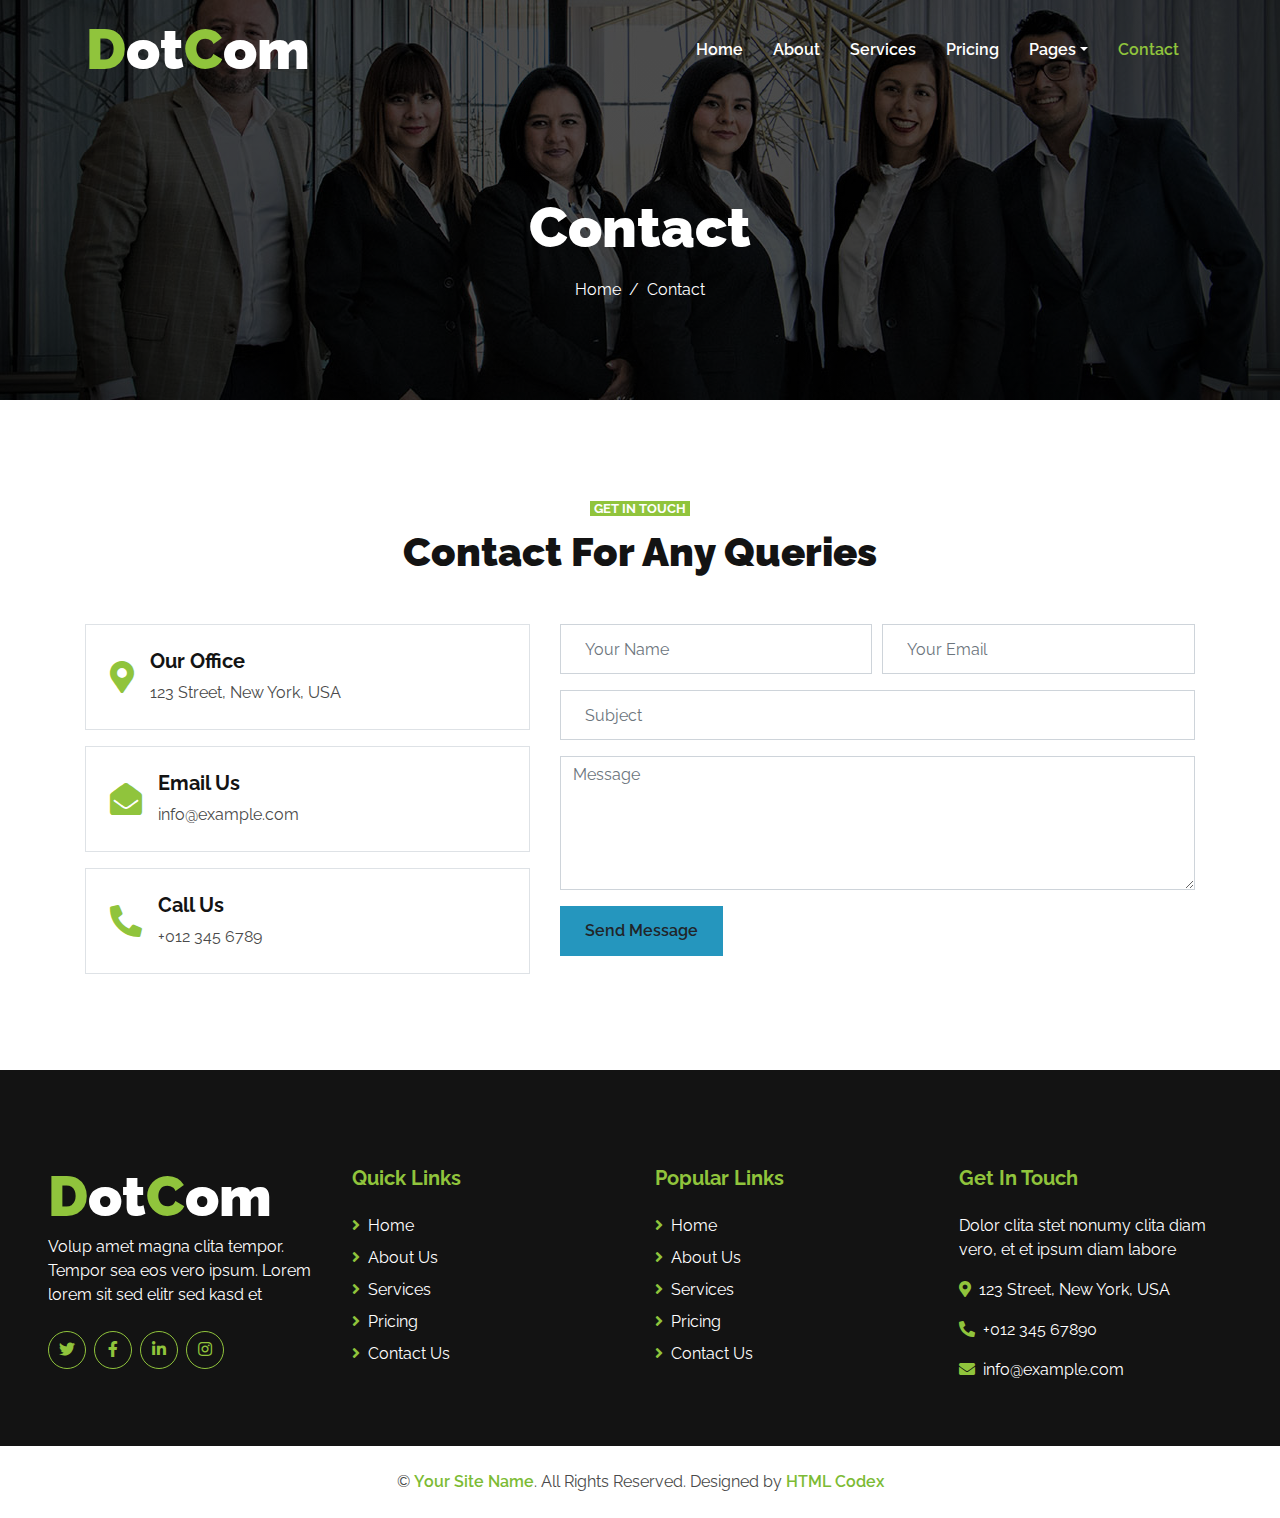
<file: contact.html>
<!DOCTYPE html>
<html lang="en">

<head>
    <meta charset="utf-8">
    <title>DotCom - Creative Agency Website Template</title>
    <meta content="width=device-width, initial-scale=1.0" name="viewport">
    <meta content="Free HTML Templates" name="keywords">
    <meta content="Free HTML Templates" name="description">

    <!-- Favicon -->
    <link href="img/favicon.ico" rel="icon">

    <!-- Google Web Fonts -->
    <link rel="preconnect" href="https://fonts.gstatic.com">
    <link href="https://fonts.googleapis.com/css2?family=Raleway:wght@400;500;600;700;800;900&display=swap" rel="stylesheet"> 

    <!-- Font Awesome -->
    <link href="https://cdnjs.cloudflare.com/ajax/libs/font-awesome/5.15.0/css/all.min.css" rel="stylesheet">

    <!-- Libraries Stylesheet -->
    <link href="lib/owlcarousel/assets/owl.carousel.min.css" rel="stylesheet">

    <!-- Customized Bootstrap Stylesheet -->
    <link href="css/style.css" rel="stylesheet">
</head>

<body>
    <!-- Navbar Start -->
    <div class="container-fluid nav-bar p-0">
        <div class="container-lg p-0">
            <nav class="navbar navbar-expand-lg bg-secondary navbar-dark">
                <a href="index.html" class="navbar-brand">
                    <h1 class="m-0 text-white display-4"><span class="text-primary">D</span>ot<span class="text-primary">C</span>om</h1>
                </a>
                <button type="button" class="navbar-toggler" data-toggle="collapse" data-target="#navbarCollapse">
                    <span class="navbar-toggler-icon"></span>
                </button>
                <div class="collapse navbar-collapse justify-content-between" id="navbarCollapse">
                    <div class="navbar-nav ml-auto py-0">
                        <a href="index.html" class="nav-item nav-link">Home</a>
                        <a href="about.html" class="nav-item nav-link">About</a>
                        <a href="service.html" class="nav-item nav-link">Services</a>
                        <a href="pricing.html" class="nav-item nav-link">Pricing</a>
                        <div class="nav-item dropdown">
                            <a href="#" class="nav-link dropdown-toggle" data-toggle="dropdown">Pages</a>
                            <div class="dropdown-menu border-0 rounded-0 m-0">
                                <a href="blog.html" class="dropdown-item">Blog Grid</a>
                                <a href="single.html" class="dropdown-item">Blog Detail</a>
                            </div>
                        </div>
                        <a href="contact.html" class="nav-item nav-link active">Contact</a>
                    </div>
                </div>
            </nav>
        </div>
    </div>
    <!-- Navbar End -->


    <!-- Page Header Start -->
    <div class="container-fluid page-header d-flex flex-column align-items-center justify-content-center pt-0 pt-lg-5 mb-5">
        <h1 class="display-4 text-white mb-3 mt-0 mt-lg-5">Contact</h1>
        <div class="d-inline-flex text-white">
            <p class="m-0"><a class="text-white" href="">Home</a></p>
            <p class="m-0 px-2">/</p>
            <p class="m-0">Contact</p>
        </div>
    </div>
    <!-- Page Header Start -->


    <!-- Contact Start -->
    <div class="container-fluid py-5">
        <div class="container">
            <div class="text-center">
                <small class="bg-primary text-white text-uppercase font-weight-bold text-center px-1">Get In Touch</small>
                <h1 class="mt-2 mb-5">Contact For Any Queries</h1>
            </div>
            <div class="row">
                <div class="col-md-5">
                    <div class="d-flex align-items-center border mb-3 p-4">
                        <i class="fa fa-2x fa-map-marker-alt text-primary mr-3"></i>
                        <div class="d-flex flex-column">
                            <h5 class="font-weight-bold">Our Office</h5>
                            <p class="m-0">123 Street, New York, USA</p>
                        </div>
                    </div>
                    <div class="d-flex align-items-center border mb-3 p-4">
                        <i class="fa fa-2x fa-envelope-open text-primary mr-3"></i>
                        <div class="d-flex flex-column">
                            <h5 class="font-weight-bold">Email Us</h5>
                            <p class="m-0">info@example.com</p>
                        </div>
                    </div>
                    <div class="d-flex align-items-center border mb-3 mb-md-0 p-4">
                        <i class="fas fa-2x fa-phone-alt text-primary mr-3"></i>
                        <div class="d-flex flex-column">
                            <h5 class="font-weight-bold">Call Us</h5>
                            <p class="m-0">+012 345 6789</p>
                        </div>
                    </div>
                </div>
                <div class="col-md-7">
                    <div class="contact-form">
                        <div id="success"></div>
                        <form name="sentMessage" id="contactForm" novalidate="novalidate">
                            <div class="form-row">
                                <div class="col-md-6">
                                    <div class="control-group">
                                        <input type="text" class="form-control p-4" id="name" placeholder="Your Name" required="required" data-validation-required-message="Please enter your name" />
                                        <p class="help-block text-danger"></p>
                                    </div>
                                </div>
                                <div class="col-md-6">
                                    <div class="control-group">
                                        <input type="email" class="form-control p-4" id="email" placeholder="Your Email" required="required" data-validation-required-message="Please enter your email" />
                                        <p class="help-block text-danger"></p>
                                    </div>
                                </div>
                            </div>
                            <div class="control-group">
                                <input type="text" class="form-control p-4" id="subject" placeholder="Subject" required="required" data-validation-required-message="Please enter a subject" />
                                <p class="help-block text-danger"></p>
                            </div>
                            <div class="control-group">
                                <textarea class="form-control" rows="5" id="message" placeholder="Message" required="required" data-validation-required-message="Please enter your message"></textarea>
                                <p class="help-block text-danger"></p>
                            </div>
                            <div>
                                <button class="btn btn-primary font-weight-semi-bold px-4" style="height: 50px;" type="submit" id="sendMessageButton">Send Message</button>
                            </div>
                        </form>
                    </div>
                </div>
            </div>
        </div>
    </div>
    <!-- Contact End -->


    <!-- Footer Start -->
    <div class="container-fluid bg-secondary text-white mt-5 pt-5 px-sm-3 px-md-5">
        <div class="row pt-5">
            <div class="col-lg-3 col-md-6 mb-5">
                <a href="index.html" class="navbar-brand">
                    <h1 class="m-0 mt-n2 text-white display-4"><span class="text-primary">D</span>ot<span class="text-primary">C</span>om</h1>
                </a>
                <p>Volup amet magna clita tempor. Tempor sea eos vero ipsum. Lorem lorem sit sed elitr sed kasd et</p>
                <div class="d-flex justify-content-start mt-4">
                    <a class="btn btn-outline-primary rounded-circle text-center mr-2 px-0" style="width: 38px; height: 38px;" href="#"><i class="fab fa-twitter"></i></a>
                    <a class="btn btn-outline-primary rounded-circle text-center mr-2 px-0" style="width: 38px; height: 38px;" href="#"><i class="fab fa-facebook-f"></i></a>
                    <a class="btn btn-outline-primary rounded-circle text-center mr-2 px-0" style="width: 38px; height: 38px;" href="#"><i class="fab fa-linkedin-in"></i></a>
                    <a class="btn btn-outline-primary rounded-circle text-center mr-2 px-0" style="width: 38px; height: 38px;" href="#"><i class="fab fa-instagram"></i></a>
                </div>
            </div>
            <div class="col-lg-3 col-md-6 mb-5">
                <h5 class="font-weight-bold text-primary mb-4">Quick Links</h5>
                <div class="d-flex flex-column justify-content-start">
                    <a class="text-white mb-2" href="#"><i class="fa fa-angle-right text-primary mr-2"></i>Home</a>
                    <a class="text-white mb-2" href="#"><i class="fa fa-angle-right text-primary mr-2"></i>About Us</a>
                    <a class="text-white mb-2" href="#"><i class="fa fa-angle-right text-primary mr-2"></i>Services</a>
                    <a class="text-white mb-2" href="#"><i class="fa fa-angle-right text-primary mr-2"></i>Pricing</a>
                    <a class="text-white" href="#"><i class="fa fa-angle-right text-primary mr-2"></i>Contact Us</a>
                </div>
            </div>
            <div class="col-lg-3 col-md-6 mb-5">
                <h5 class="font-weight-bold text-primary mb-4">Popular Links</h5>
                <div class="d-flex flex-column justify-content-start">
                    <a class="text-white mb-2" href="#"><i class="fa fa-angle-right text-primary mr-2"></i>Home</a>
                    <a class="text-white mb-2" href="#"><i class="fa fa-angle-right text-primary mr-2"></i>About Us</a>
                    <a class="text-white mb-2" href="#"><i class="fa fa-angle-right text-primary mr-2"></i>Services</a>
                    <a class="text-white mb-2" href="#"><i class="fa fa-angle-right text-primary mr-2"></i>Pricing</a>
                    <a class="text-white" href="#"><i class="fa fa-angle-right text-primary mr-2"></i>Contact Us</a>
                </div>
            </div>
            <div class="col-lg-3 col-md-6 mb-5">
                <h5 class="font-weight-bold text-primary mb-4">Get In Touch</h5>
                <p>Dolor clita stet nonumy clita diam vero, et et ipsum diam labore</p>
                <p><i class="fa fa-map-marker-alt text-primary mr-2"></i>123 Street, New York, USA</p>
                <p><i class="fa fa-phone-alt text-primary mr-2"></i>+012 345 67890</p>
                <p><i class="fa fa-envelope text-primary mr-2"></i>info@example.com</p>
            </div>
        </div>
    </div>
    <div class="container-fluid py-4 px-sm-3 px-md-5">
        <p class="m-0 text-center">
            &copy; <a class="font-weight-semi-bold" href="#">Your Site Name</a>. All Rights Reserved. Designed by
            <a class="font-weight-semi-bold" href="https://htmlcodex.com">HTML Codex</a>
        </p>
    </div>
    <!-- Footer End -->


    <!-- Back to Top -->
    <a href="#" class="btn btn-lg btn-primary back-to-top"><i class="fa fa-angle-up"></i></a>


    <!-- JavaScript Libraries -->
    <script src="https://code.jquery.com/jquery-3.4.1.min.js"></script>
    <script src="https://stackpath.bootstrapcdn.com/bootstrap/4.4.1/js/bootstrap.bundle.min.js"></script>
    <script src="lib/easing/easing.min.js"></script>
    <script src="lib/waypoints/waypoints.min.js"></script>
    <script src="lib/counterup/counterup.min.js"></script>
    <script src="lib/owlcarousel/owl.carousel.min.js"></script>

    <!-- Contact Javascript File -->
    <script src="mail/jqBootstrapValidation.min.js"></script>
    <script src="mail/contact.js"></script>

    <!-- Template Javascript -->
    <script src="js/main.js"></script>
</body>

</html>
</file>
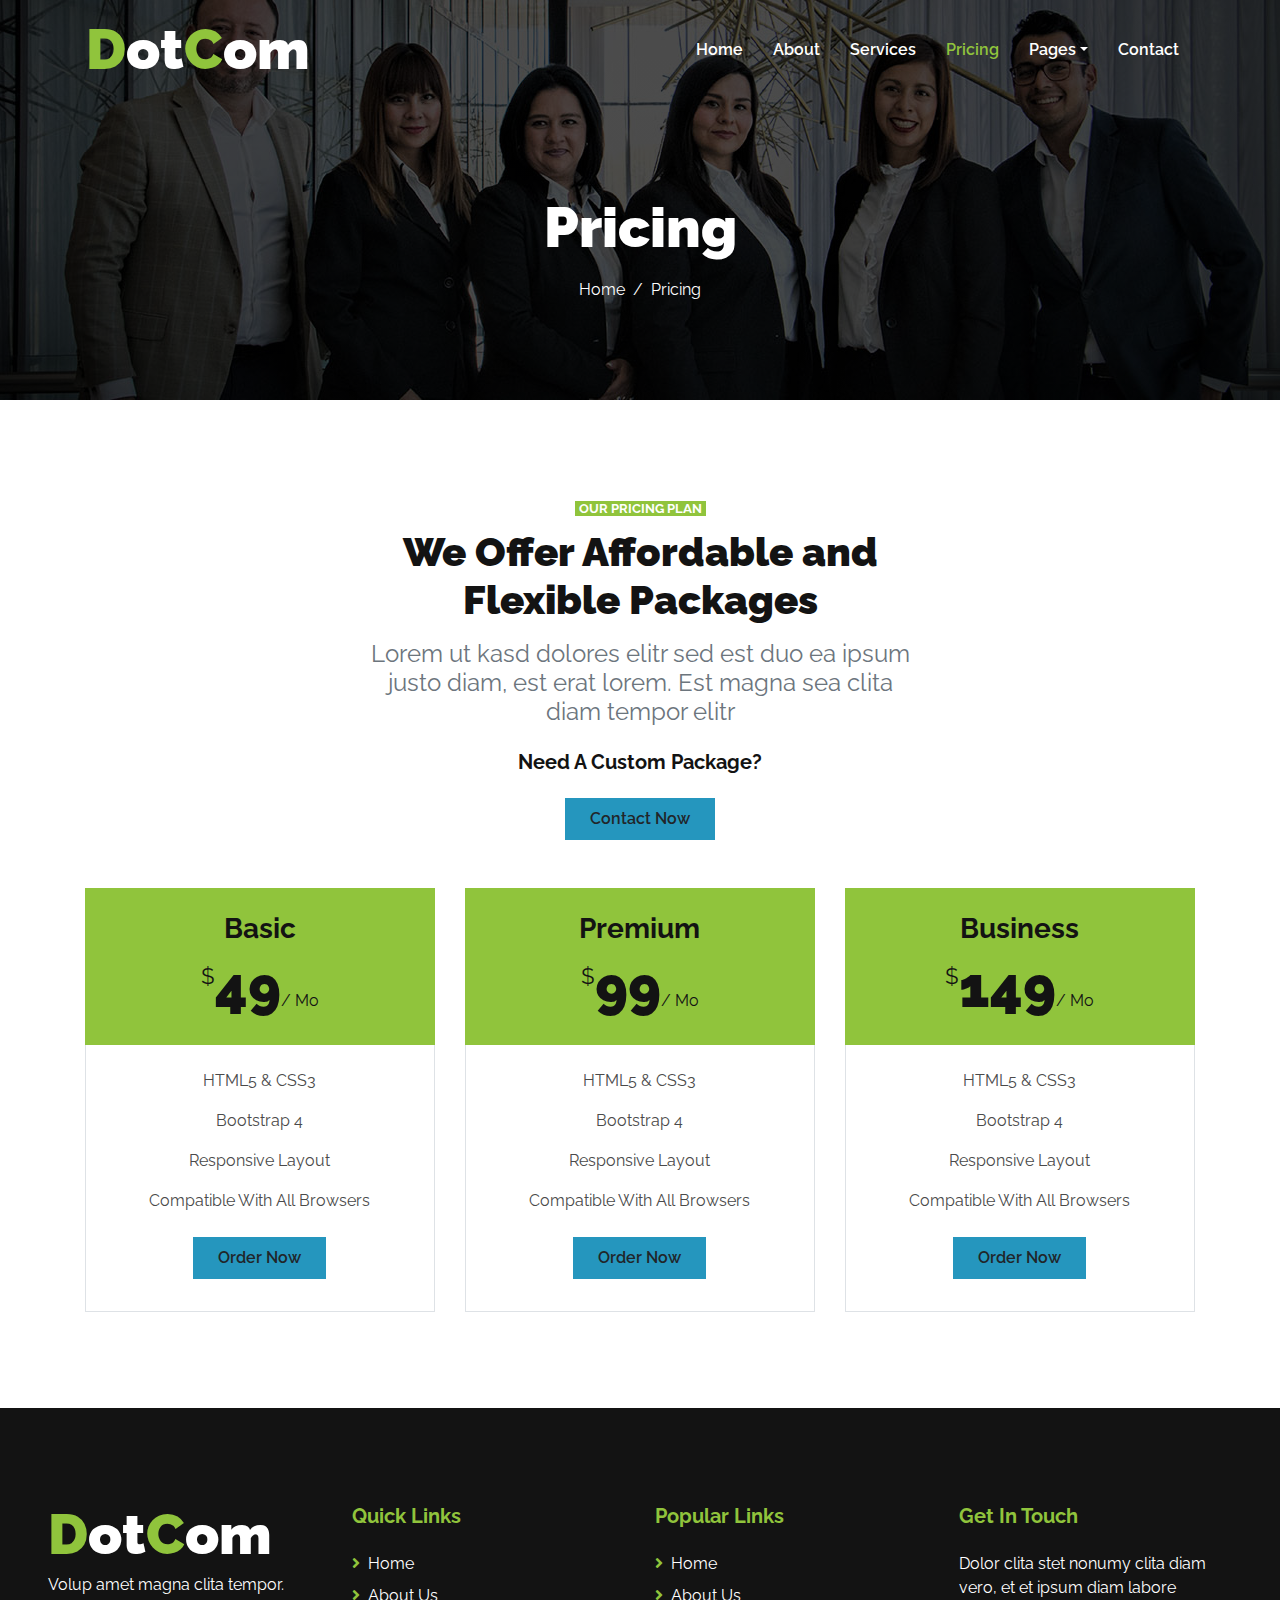
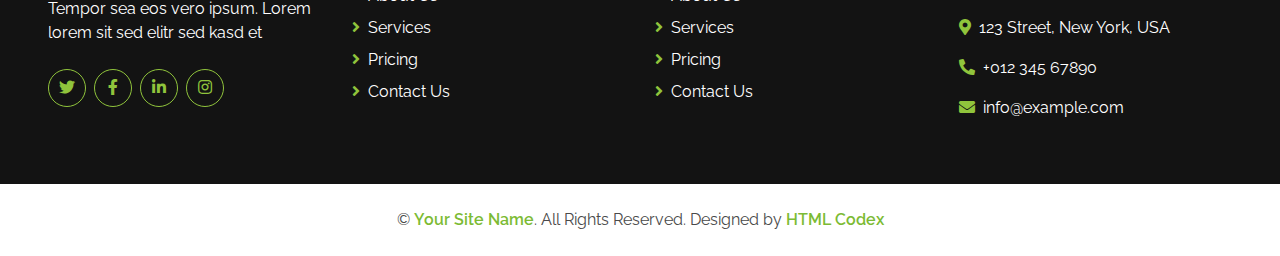
<file: pricing.html>
<!DOCTYPE html>
<html lang="en">

<head>
    <meta charset="utf-8">
    <title>DotCom - Creative Agency Website Template</title>
    <meta content="width=device-width, initial-scale=1.0" name="viewport">
    <meta content="Free HTML Templates" name="keywords">
    <meta content="Free HTML Templates" name="description">

    <!-- Favicon -->
    <link href="img/favicon.ico" rel="icon">

    <!-- Google Web Fonts -->
    <link rel="preconnect" href="https://fonts.gstatic.com">
    <link href="https://fonts.googleapis.com/css2?family=Raleway:wght@400;500;600;700;800;900&display=swap" rel="stylesheet"> 

    <!-- Font Awesome -->
    <link href="https://cdnjs.cloudflare.com/ajax/libs/font-awesome/5.15.0/css/all.min.css" rel="stylesheet">

    <!-- Libraries Stylesheet -->
    <link href="lib/owlcarousel/assets/owl.carousel.min.css" rel="stylesheet">

    <!-- Customized Bootstrap Stylesheet -->
    <link href="css/style.css" rel="stylesheet">
</head>

<body>
    <!-- Navbar Start -->
    <div class="container-fluid nav-bar p-0">
        <div class="container-lg p-0">
            <nav class="navbar navbar-expand-lg bg-secondary navbar-dark">
                <a href="index.html" class="navbar-brand">
                    <h1 class="m-0 text-white display-4"><span class="text-primary">D</span>ot<span class="text-primary">C</span>om</h1>
                </a>
                <button type="button" class="navbar-toggler" data-toggle="collapse" data-target="#navbarCollapse">
                    <span class="navbar-toggler-icon"></span>
                </button>
                <div class="collapse navbar-collapse justify-content-between" id="navbarCollapse">
                    <div class="navbar-nav ml-auto py-0">
                        <a href="index.html" class="nav-item nav-link">Home</a>
                        <a href="about.html" class="nav-item nav-link">About</a>
                        <a href="service.html" class="nav-item nav-link">Services</a>
                        <a href="pricing.html" class="nav-item nav-link active">Pricing</a>
                        <div class="nav-item dropdown">
                            <a href="#" class="nav-link dropdown-toggle" data-toggle="dropdown">Pages</a>
                            <div class="dropdown-menu border-0 rounded-0 m-0">
                                <a href="blog.html" class="dropdown-item">Blog Grid</a>
                                <a href="single.html" class="dropdown-item">Blog Detail</a>
                            </div>
                        </div>
                        <a href="contact.html" class="nav-item nav-link">Contact</a>
                    </div>
                </div>
            </nav>
        </div>
    </div>
    <!-- Navbar End -->


    <!-- Page Header Start -->
    <div class="container-fluid page-header d-flex flex-column align-items-center justify-content-center pt-0 pt-lg-5 mb-5">
        <h1 class="display-4 text-white mb-3 mt-0 mt-lg-5">Pricing</h1>
        <div class="d-inline-flex text-white">
            <p class="m-0"><a class="text-white" href="">Home</a></p>
            <p class="m-0 px-2">/</p>
            <p class="m-0">Pricing</p>
        </div>
    </div>
    <!-- Page Header Start -->


    <!-- Pricing Plan Start -->
    <div class="container-fluid pt-5">
        <div class="container">
            <div class="row justify-content-center">
                <div class="col-12 col-lg-6 text-center mb-5">
                    <small class="d-inline bg-primary text-white text-uppercase font-weight-bold px-1">Our Pricing Plan</small>
                    <h1 class="mt-2 mb-3">We Offer Affordable and Flexible Packages</h1>
                    <h4 class="font-weight-normal text-muted mb-4">Lorem ut kasd dolores elitr sed est duo ea ipsum justo diam, est erat lorem. Est magna sea clita diam tempor elitr</h4>
                    <h5 class="font-weight-bold mb-4">Need A Custom Package?</h5>
                    <a href="" class="btn btn-primary py-md-2 px-md-4 font-weight-semi-bold">Contact Now</a>
                </div>
            </div>
            <div class="row">
                <div class="col-md-4 mb-5">
                    <div class="d-flex flex-column align-items-center justify-content-center bg-primary p-4">
                        <h3>Basic</h3>
                        <h1 class="display-4 mb-0">
                            <small class="align-top"
                                style="font-size: 22px; line-height: 45px;">$</small>49<small
                                class="align-bottom" style="font-size: 16px; line-height: 40px;">/
                                Mo</small>
                        </h1>
                    </div>
                    <div class="border border-top-0 d-flex flex-column align-items-center py-4">
                        <p>HTML5 & CSS3</p>
                        <p>Bootstrap 4</p>
                        <p>Responsive Layout</p>
                        <p>Compatible With All Browsers</p>
                        <a href="" class="btn btn-primary py-md-2 px-md-4 font-weight-semi-bold my-2">Order Now</a>
                    </div>
                </div>
                <div class="col-md-4 mb-5">
                    <div class="d-flex flex-column align-items-center justify-content-center bg-primary p-4">
                        <h3>Premium</h3>
                        <h1 class="display-4 mb-0">
                            <small class="align-top"
                                style="font-size: 22px; line-height: 45px;">$</small>99<small
                                class="align-bottom" style="font-size: 16px; line-height: 40px;">/
                                Mo</small>
                        </h1>
                    </div>
                    <div class="border border-top-0 d-flex flex-column align-items-center py-4">
                        <p>HTML5 & CSS3</p>
                        <p>Bootstrap 4</p>
                        <p>Responsive Layout</p>
                        <p>Compatible With All Browsers</p>
                        <a href="" class="btn btn-primary py-md-2 px-md-4 font-weight-semi-bold my-2">Order Now</a>
                    </div>
                </div>
                <div class="col-md-4 mb-5">
                    <div class="d-flex flex-column align-items-center justify-content-center bg-primary p-4">
                        <h3>Business</h3>
                        <h1 class="display-4 mb-0">
                            <small class="align-top"
                                style="font-size: 22px; line-height: 45px;">$</small>149<small
                                class="align-bottom" style="font-size: 16px; line-height: 40px;">/
                                Mo</small>
                        </h1>
                    </div>
                    <div class="border border-top-0 d-flex flex-column align-items-center py-4">
                        <p>HTML5 & CSS3</p>
                        <p>Bootstrap 4</p>
                        <p>Responsive Layout</p>
                        <p>Compatible With All Browsers</p>
                        <a href="" class="btn btn-primary py-md-2 px-md-4 font-weight-semi-bold my-2">Order Now</a>
                    </div>
                </div>
            </div>
        </div>
    </div>
    <!-- Pricing Plan End -->


    <!-- Footer Start -->
    <div class="container-fluid bg-secondary text-white mt-5 pt-5 px-sm-3 px-md-5">
        <div class="row pt-5">
            <div class="col-lg-3 col-md-6 mb-5">
                <a href="index.html" class="navbar-brand">
                    <h1 class="m-0 mt-n2 text-white display-4"><span class="text-primary">D</span>ot<span class="text-primary">C</span>om</h1>
                </a>
                <p>Volup amet magna clita tempor. Tempor sea eos vero ipsum. Lorem lorem sit sed elitr sed kasd et</p>
                <div class="d-flex justify-content-start mt-4">
                    <a class="btn btn-outline-primary rounded-circle text-center mr-2 px-0" style="width: 38px; height: 38px;" href="#"><i class="fab fa-twitter"></i></a>
                    <a class="btn btn-outline-primary rounded-circle text-center mr-2 px-0" style="width: 38px; height: 38px;" href="#"><i class="fab fa-facebook-f"></i></a>
                    <a class="btn btn-outline-primary rounded-circle text-center mr-2 px-0" style="width: 38px; height: 38px;" href="#"><i class="fab fa-linkedin-in"></i></a>
                    <a class="btn btn-outline-primary rounded-circle text-center mr-2 px-0" style="width: 38px; height: 38px;" href="#"><i class="fab fa-instagram"></i></a>
                </div>
            </div>
            <div class="col-lg-3 col-md-6 mb-5">
                <h5 class="font-weight-bold text-primary mb-4">Quick Links</h5>
                <div class="d-flex flex-column justify-content-start">
                    <a class="text-white mb-2" href="#"><i class="fa fa-angle-right text-primary mr-2"></i>Home</a>
                    <a class="text-white mb-2" href="#"><i class="fa fa-angle-right text-primary mr-2"></i>About Us</a>
                    <a class="text-white mb-2" href="#"><i class="fa fa-angle-right text-primary mr-2"></i>Services</a>
                    <a class="text-white mb-2" href="#"><i class="fa fa-angle-right text-primary mr-2"></i>Pricing</a>
                    <a class="text-white" href="#"><i class="fa fa-angle-right text-primary mr-2"></i>Contact Us</a>
                </div>
            </div>
            <div class="col-lg-3 col-md-6 mb-5">
                <h5 class="font-weight-bold text-primary mb-4">Popular Links</h5>
                <div class="d-flex flex-column justify-content-start">
                    <a class="text-white mb-2" href="#"><i class="fa fa-angle-right text-primary mr-2"></i>Home</a>
                    <a class="text-white mb-2" href="#"><i class="fa fa-angle-right text-primary mr-2"></i>About Us</a>
                    <a class="text-white mb-2" href="#"><i class="fa fa-angle-right text-primary mr-2"></i>Services</a>
                    <a class="text-white mb-2" href="#"><i class="fa fa-angle-right text-primary mr-2"></i>Pricing</a>
                    <a class="text-white" href="#"><i class="fa fa-angle-right text-primary mr-2"></i>Contact Us</a>
                </div>
            </div>
            <div class="col-lg-3 col-md-6 mb-5">
                <h5 class="font-weight-bold text-primary mb-4">Get In Touch</h5>
                <p>Dolor clita stet nonumy clita diam vero, et et ipsum diam labore</p>
                <p><i class="fa fa-map-marker-alt text-primary mr-2"></i>123 Street, New York, USA</p>
                <p><i class="fa fa-phone-alt text-primary mr-2"></i>+012 345 67890</p>
                <p><i class="fa fa-envelope text-primary mr-2"></i>info@example.com</p>
            </div>
        </div>
    </div>
    <div class="container-fluid py-4 px-sm-3 px-md-5">
        <p class="m-0 text-center">
            &copy; <a class="font-weight-semi-bold" href="#">Your Site Name</a>. All Rights Reserved. Designed by
            <a class="font-weight-semi-bold" href="https://htmlcodex.com">HTML Codex</a>
        </p>
    </div>
    <!-- Footer End -->


    <!-- Back to Top -->
    <a href="#" class="btn btn-lg btn-primary back-to-top"><i class="fa fa-angle-up"></i></a>


    <!-- JavaScript Libraries -->
    <script src="https://code.jquery.com/jquery-3.4.1.min.js"></script>
    <script src="https://stackpath.bootstrapcdn.com/bootstrap/4.4.1/js/bootstrap.bundle.min.js"></script>
    <script src="lib/easing/easing.min.js"></script>
    <script src="lib/waypoints/waypoints.min.js"></script>
    <script src="lib/counterup/counterup.min.js"></script>
    <script src="lib/owlcarousel/owl.carousel.min.js"></script>

    <!-- Contact Javascript File -->
    <script src="mail/jqBootstrapValidation.min.js"></script>
    <script src="mail/contact.js"></script>

    <!-- Template Javascript -->
    <script src="js/main.js"></script>
</body>

</html>
</file>
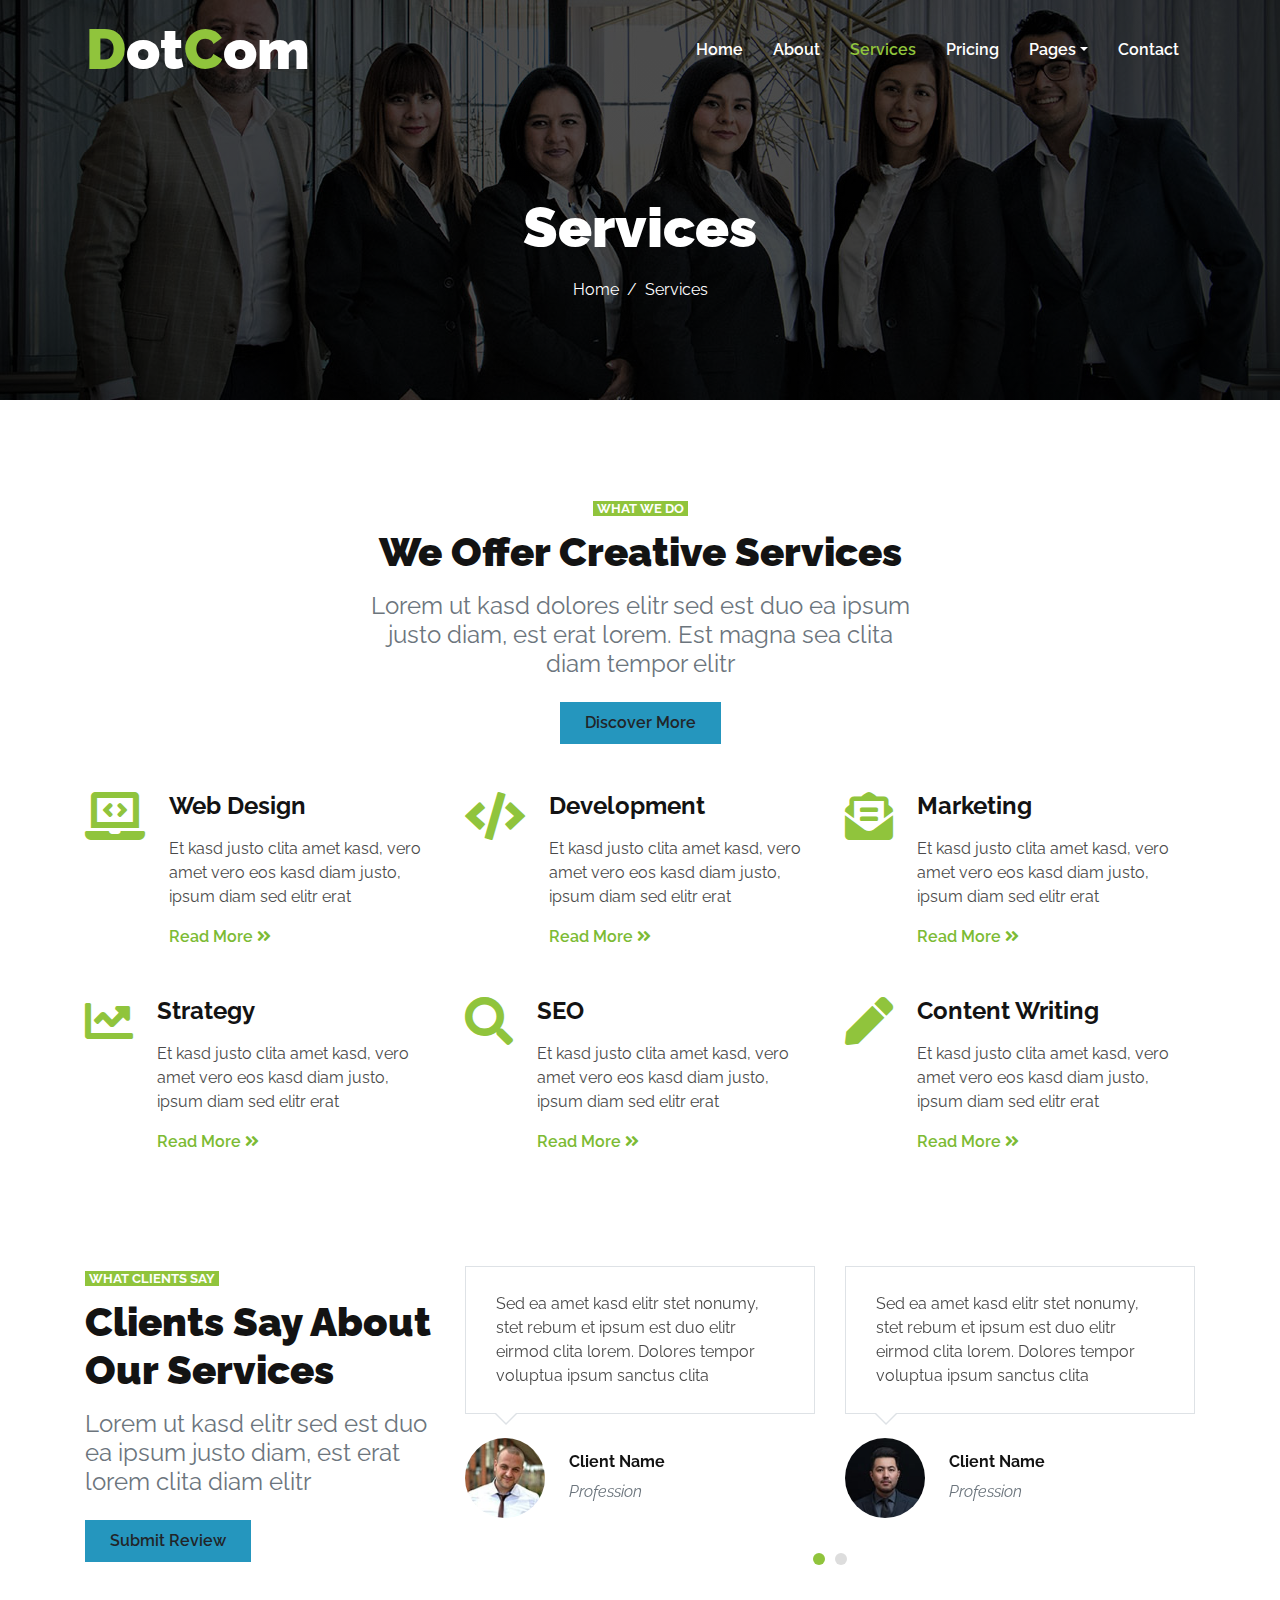
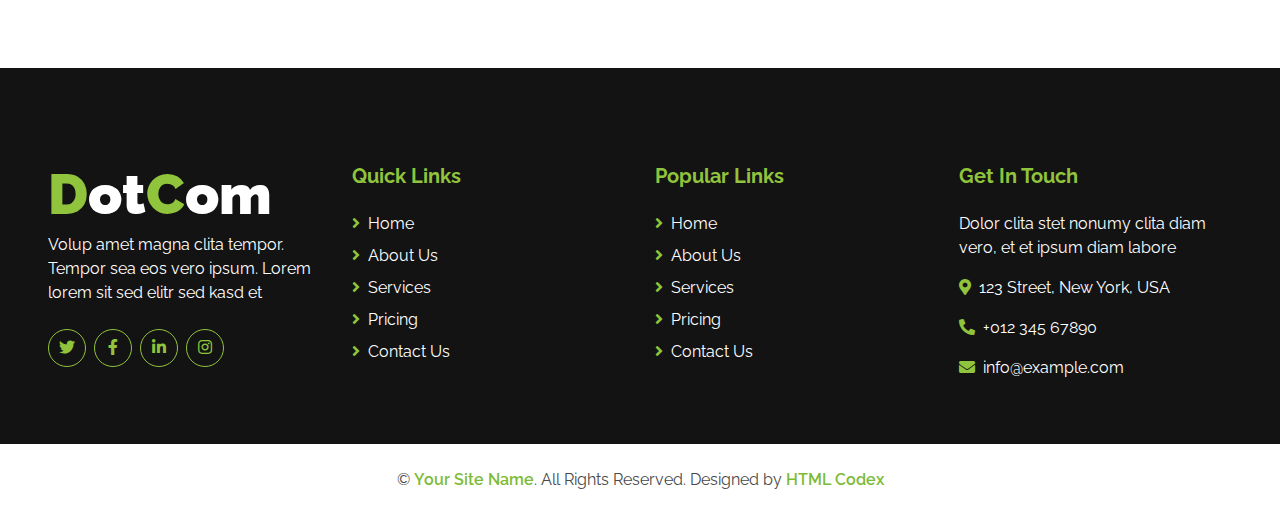
<file: service.html>
<!DOCTYPE html>
<html lang="en">

<head>
    <meta charset="utf-8">
    <title>DotCom - Creative Agency Website Template</title>
    <meta content="width=device-width, initial-scale=1.0" name="viewport">
    <meta content="Free HTML Templates" name="keywords">
    <meta content="Free HTML Templates" name="description">

    <!-- Favicon -->
    <link href="img/favicon.ico" rel="icon">

    <!-- Google Web Fonts -->
    <link rel="preconnect" href="https://fonts.gstatic.com">
    <link href="https://fonts.googleapis.com/css2?family=Raleway:wght@400;500;600;700;800;900&display=swap" rel="stylesheet"> 

    <!-- Font Awesome -->
    <link href="https://cdnjs.cloudflare.com/ajax/libs/font-awesome/5.15.0/css/all.min.css" rel="stylesheet">

    <!-- Libraries Stylesheet -->
    <link href="lib/owlcarousel/assets/owl.carousel.min.css" rel="stylesheet">

    <!-- Customized Bootstrap Stylesheet -->
    <link href="css/style.css" rel="stylesheet">
</head>

<body>
    <!-- Navbar Start -->
    <div class="container-fluid nav-bar p-0">
        <div class="container-lg p-0">
            <nav class="navbar navbar-expand-lg bg-secondary navbar-dark">
                <a href="index.html" class="navbar-brand">
                    <h1 class="m-0 text-white display-4"><span class="text-primary">D</span>ot<span class="text-primary">C</span>om</h1>
                </a>
                <button type="button" class="navbar-toggler" data-toggle="collapse" data-target="#navbarCollapse">
                    <span class="navbar-toggler-icon"></span>
                </button>
                <div class="collapse navbar-collapse justify-content-between" id="navbarCollapse">
                    <div class="navbar-nav ml-auto py-0">
                        <a href="index.html" class="nav-item nav-link">Home</a>
                        <a href="about.html" class="nav-item nav-link">About</a>
                        <a href="service.html" class="nav-item nav-link active">Services</a>
                        <a href="pricing.html" class="nav-item nav-link">Pricing</a>
                        <div class="nav-item dropdown">
                            <a href="#" class="nav-link dropdown-toggle" data-toggle="dropdown">Pages</a>
                            <div class="dropdown-menu border-0 rounded-0 m-0">
                                <a href="blog.html" class="dropdown-item">Blog Grid</a>
                                <a href="single.html" class="dropdown-item">Blog Detail</a>
                            </div>
                        </div>
                        <a href="contact.html" class="nav-item nav-link">Contact</a>
                    </div>
                </div>
            </nav>
        </div>
    </div>
    <!-- Navbar End -->


    <!-- Page Header Start -->
    <div class="container-fluid page-header d-flex flex-column align-items-center justify-content-center pt-0 pt-lg-5 mb-5">
        <h1 class="display-4 text-white mb-3 mt-0 mt-lg-5">Services</h1>
        <div class="d-inline-flex text-white">
            <p class="m-0"><a class="text-white" href="">Home</a></p>
            <p class="m-0 px-2">/</p>
            <p class="m-0">Services</p>
        </div>
    </div>
    <!-- Page Header Start -->


    <!-- Services Start -->
    <div class="container-fluid pt-5 pb-3">
        <div class="container">
            <div class="row justify-content-center">
                <div class="col-12 col-lg-6 text-center mb-5">
                    <small class="bg-primary text-white text-uppercase font-weight-bold px-1">What we do</small>
                    <h1 class="mt-2 mb-3">We Offer Creative Services</h1>
                    <h4 class="font-weight-normal text-muted mb-4">Lorem ut kasd dolores elitr sed est duo ea ipsum
                        justo diam, est erat lorem. Est magna sea clita diam tempor elitr</h4>
                    <a href="" class="btn btn-primary py-md-2 px-md-4 font-weight-semi-bold">Discover More</a>
                </div>
            </div>
            <div class="row">
                <div class="col-md-4 mb-5">
                    <div class="d-flex">
                        <i class="fa fa-3x fa-laptop-code text-primary mr-4"></i>
                        <div class="d-flex flex-column">
                            <h4 class="font-weight-bold mb-3">Web Design</h4>
                            <p>Et kasd justo clita amet kasd, vero amet vero eos kasd diam justo, ipsum diam sed elitr
                                erat</p>
                            <a class="font-weight-semi-bold" href="">Read More <i
                                    class="fa fa-angle-double-right"></i></a>
                        </div>
                    </div>
                </div>
                <div class="col-md-4 mb-5">
                    <div class="d-flex">
                        <i class="fa fa-3x fa-code text-primary mr-4"></i>
                        <div class="d-flex flex-column">
                            <h4 class="font-weight-bold mb-3">Development</h4>
                            <p>Et kasd justo clita amet kasd, vero amet vero eos kasd diam justo, ipsum diam sed elitr
                                erat</p>
                            <a class="font-weight-semi-bold" href="">Read More <i
                                    class="fa fa-angle-double-right"></i></a>
                        </div>
                    </div>
                </div>
                <div class="col-md-4 mb-5">
                    <div class="d-flex">
                        <i class="fa fa-3x fa-envelope-open-text text-primary mr-4"></i>
                        <div class="d-flex flex-column">
                            <h4 class="font-weight-bold mb-3">Marketing</h4>
                            <p>Et kasd justo clita amet kasd, vero amet vero eos kasd diam justo, ipsum diam sed elitr
                                erat</p>
                            <a class="font-weight-semi-bold" href="">Read More <i
                                    class="fa fa-angle-double-right"></i></a>
                        </div>
                    </div>
                </div>
                <div class="col-md-4 mb-5">
                    <div class="d-flex">
                        <i class="fa fa-3x fa-chart-line text-primary mr-4"></i>
                        <div class="d-flex flex-column">
                            <h4 class="font-weight-bold mb-3">Strategy</h4>
                            <p>Et kasd justo clita amet kasd, vero amet vero eos kasd diam justo, ipsum diam sed elitr
                                erat</p>
                            <a class="font-weight-semi-bold" href="">Read More <i
                                    class="fa fa-angle-double-right"></i></a>
                        </div>
                    </div>
                </div>
                <div class="col-md-4 mb-5">
                    <div class="d-flex">
                        <i class="fa fa-3x fa-search text-primary mr-4"></i>
                        <div class="d-flex flex-column">
                            <h4 class="font-weight-bold mb-3">SEO</h4>
                            <p>Et kasd justo clita amet kasd, vero amet vero eos kasd diam justo, ipsum diam sed elitr
                                erat</p>
                            <a class="font-weight-semi-bold" href="">Read More <i
                                    class="fa fa-angle-double-right"></i></a>
                        </div>
                    </div>
                </div>
                <div class="col-md-4 mb-5">
                    <div class="d-flex">
                        <i class="fa fa-3x fa-pen text-primary mr-4"></i>
                        <div class="d-flex flex-column">
                            <h4 class="font-weight-bold mb-3">Content Writing</h4>
                            <p>Et kasd justo clita amet kasd, vero amet vero eos kasd diam justo, ipsum diam sed elitr
                                erat</p>
                            <a class="font-weight-semi-bold" href="">Read More <i
                                    class="fa fa-angle-double-right"></i></a>
                        </div>
                    </div>
                </div>
            </div>
        </div>
    </div>
    <!-- Services End -->


    <!-- Testimonial Start -->
    <div class="container-fluid pt-5">
        <div class="container">
            <div class="row">
                <div class="col-lg-4 mb-5">
                    <small class="bg-primary text-white text-uppercase font-weight-bold px-1">What clients say</small>
                    <h1 class="mt-2 mb-3">Clients Say About Our Services</h1>
                    <h4 class="font-weight-normal text-muted mb-4">Lorem ut kasd elitr sed est duo ea ipsum justo diam, est erat lorem clita diam elitr</h4>
                    <a href="" class="btn btn-primary py-md-2 px-md-4 font-weight-semi-bold">Submit Review</a>
                </div>
                <div class="col-lg-8 mb-5">
                    <div class="owl-carousel testimonial-carousel">
                        <div class="testimonial-item">
                            <div class="testimonial-text position-relative border mb-4" style="padding: 25px 30px;">
                                Sed ea amet kasd elitr stet nonumy, stet rebum et ipsum est duo elitr eirmod clita lorem. Dolores tempor voluptua ipsum sanctus clita
                            </div>
                            <div class="d-flex align-items-center">
                                <img class="img-fluid rounded-circle" src="img/testimonial-1.jpg" style="width: 80px; height: 80px;" alt="Image">
                                <div class="pl-4">
                                    <h6 class="font-weight-bold">Client Name</h6>
                                    <i class="text-muted">Profession</i>
                                </div>
                            </div>
                        </div>
                        <div class="testimonial-item">
                            <div class="testimonial-text position-relative border mb-4" style="padding: 25px 30px;">
                                Sed ea amet kasd elitr stet nonumy, stet rebum et ipsum est duo elitr eirmod clita lorem. Dolores tempor voluptua ipsum sanctus clita
                            </div>
                            <div class="d-flex align-items-center">
                                <img class="img-fluid rounded-circle" src="img/testimonial-2.jpg" style="width: 80px; height: 80px;" alt="Image">
                                <div class="pl-4">
                                    <h6 class="font-weight-bold">Client Name</h6>
                                    <i class="text-muted">Profession</i>
                                </div>
                            </div>
                        </div>
                        <div class="testimonial-item">
                            <div class="testimonial-text position-relative border mb-4" style="padding: 25px 30px;">
                                Sed ea amet kasd elitr stet nonumy, stet rebum et ipsum est duo elitr eirmod clita lorem. Dolores tempor voluptua ipsum sanctus clita
                            </div>
                            <div class="d-flex align-items-center">
                                <img class="img-fluid rounded-circle" src="img/testimonial-3.jpg" style="width: 80px; height: 80px;" alt="Image">
                                <div class="pl-4">
                                    <h6 class="font-weight-bold">Client Name</h6>
                                    <i class="text-muted">Profession</i>
                                </div>
                            </div>
                        </div>
                        <div class="testimonial-item">
                            <div class="testimonial-text position-relative border mb-4" style="padding: 25px 30px;">
                                Sed ea amet kasd elitr stet nonumy, stet rebum et ipsum est duo elitr eirmod clita lorem. Dolores tempor voluptua ipsum sanctus clita
                            </div>
                            <div class="d-flex align-items-center">
                                <img class="img-fluid rounded-circle" src="img/testimonial-4.jpg" style="width: 80px; height: 80px;" alt="Image">
                                <div class="pl-4">
                                    <h6 class="font-weight-bold">Client Name</h6>
                                    <i class="text-muted">Profession</i>
                                </div>
                            </div>
                        </div>
                    </div>
                </div>
            </div>
        </div>
    </div>
    <!-- Testimonial End -->


    <!-- Footer Start -->
    <div class="container-fluid bg-secondary text-white mt-5 pt-5 px-sm-3 px-md-5">
        <div class="row pt-5">
            <div class="col-lg-3 col-md-6 mb-5">
                <a href="index.html" class="navbar-brand">
                    <h1 class="m-0 mt-n2 text-white display-4"><span class="text-primary">D</span>ot<span class="text-primary">C</span>om</h1>
                </a>
                <p>Volup amet magna clita tempor. Tempor sea eos vero ipsum. Lorem lorem sit sed elitr sed kasd et</p>
                <div class="d-flex justify-content-start mt-4">
                    <a class="btn btn-outline-primary rounded-circle text-center mr-2 px-0" style="width: 38px; height: 38px;" href="#"><i class="fab fa-twitter"></i></a>
                    <a class="btn btn-outline-primary rounded-circle text-center mr-2 px-0" style="width: 38px; height: 38px;" href="#"><i class="fab fa-facebook-f"></i></a>
                    <a class="btn btn-outline-primary rounded-circle text-center mr-2 px-0" style="width: 38px; height: 38px;" href="#"><i class="fab fa-linkedin-in"></i></a>
                    <a class="btn btn-outline-primary rounded-circle text-center mr-2 px-0" style="width: 38px; height: 38px;" href="#"><i class="fab fa-instagram"></i></a>
                </div>
            </div>
            <div class="col-lg-3 col-md-6 mb-5">
                <h5 class="font-weight-bold text-primary mb-4">Quick Links</h5>
                <div class="d-flex flex-column justify-content-start">
                    <a class="text-white mb-2" href="#"><i class="fa fa-angle-right text-primary mr-2"></i>Home</a>
                    <a class="text-white mb-2" href="#"><i class="fa fa-angle-right text-primary mr-2"></i>About Us</a>
                    <a class="text-white mb-2" href="#"><i class="fa fa-angle-right text-primary mr-2"></i>Services</a>
                    <a class="text-white mb-2" href="#"><i class="fa fa-angle-right text-primary mr-2"></i>Pricing</a>
                    <a class="text-white" href="#"><i class="fa fa-angle-right text-primary mr-2"></i>Contact Us</a>
                </div>
            </div>
            <div class="col-lg-3 col-md-6 mb-5">
                <h5 class="font-weight-bold text-primary mb-4">Popular Links</h5>
                <div class="d-flex flex-column justify-content-start">
                    <a class="text-white mb-2" href="#"><i class="fa fa-angle-right text-primary mr-2"></i>Home</a>
                    <a class="text-white mb-2" href="#"><i class="fa fa-angle-right text-primary mr-2"></i>About Us</a>
                    <a class="text-white mb-2" href="#"><i class="fa fa-angle-right text-primary mr-2"></i>Services</a>
                    <a class="text-white mb-2" href="#"><i class="fa fa-angle-right text-primary mr-2"></i>Pricing</a>
                    <a class="text-white" href="#"><i class="fa fa-angle-right text-primary mr-2"></i>Contact Us</a>
                </div>
            </div>
            <div class="col-lg-3 col-md-6 mb-5">
                <h5 class="font-weight-bold text-primary mb-4">Get In Touch</h5>
                <p>Dolor clita stet nonumy clita diam vero, et et ipsum diam labore</p>
                <p><i class="fa fa-map-marker-alt text-primary mr-2"></i>123 Street, New York, USA</p>
                <p><i class="fa fa-phone-alt text-primary mr-2"></i>+012 345 67890</p>
                <p><i class="fa fa-envelope text-primary mr-2"></i>info@example.com</p>
            </div>
        </div>
    </div>
    <div class="container-fluid py-4 px-sm-3 px-md-5">
        <p class="m-0 text-center">
            &copy; <a class="font-weight-semi-bold" href="#">Your Site Name</a>. All Rights Reserved. Designed by
            <a class="font-weight-semi-bold" href="https://htmlcodex.com">HTML Codex</a>
        </p>
    </div>
    <!-- Footer End -->


    <!-- Back to Top -->
    <a href="#" class="btn btn-lg btn-primary back-to-top"><i class="fa fa-angle-up"></i></a>


    <!-- JavaScript Libraries -->
    <script src="https://code.jquery.com/jquery-3.4.1.min.js"></script>
    <script src="https://stackpath.bootstrapcdn.com/bootstrap/4.4.1/js/bootstrap.bundle.min.js"></script>
    <script src="lib/easing/easing.min.js"></script>
    <script src="lib/waypoints/waypoints.min.js"></script>
    <script src="lib/counterup/counterup.min.js"></script>
    <script src="lib/owlcarousel/owl.carousel.min.js"></script>

    <!-- Contact Javascript File -->
    <script src="mail/jqBootstrapValidation.min.js"></script>
    <script src="mail/contact.js"></script>

    <!-- Template Javascript -->
    <script src="js/main.js"></script>
</body>

</html>
</file>
<file: css/style.css>
/******* Bootstrap Theming ********/
/*!
 * Bootstrap v4.5.3 (https://getbootstrap.com/)
 * Copyright 2011-2020 The Bootstrap Authors
 * Copyright 2011-2020 Twitter, Inc.
 * Licensed under MIT (https://github.com/twbs/bootstrap/blob/main/LICENSE)
 */
:root {
  --blue: #007bff;
  --indigo: #6610f2;
  --purple: #6f42c1;
  --pink: #e83e8c;
  --red: #dc3545;
  --orange: #fd7e14;
  --yellow: #ffc107;
  --green: #28a745;
  --teal: #20c997;
  --cyan: #17a2b8;
  --white: #fff;
  --gray: #6c757d;
  --gray-dark: #343a40;
  --primary: #90c43c;
  --secondary: #0c0c0c;
  --success: #28a745;
  --info: #17a2b8;
  --warning: #ffc107;
  --danger: #dc3545;
  --light: #f8f9fa;
  --dark: #343a40;
  --breakpoint-xs: 0;
  --breakpoint-sm: 576px;
  --breakpoint-md: 768px;
  --breakpoint-lg: 992px;
  --breakpoint-xl: 1200px;
  --font-family-sans-serif: "Raleway", sans-serif;
  --font-family-monospace: SFMono-Regular, Menlo, Monaco, Consolas, "Liberation Mono", "Courier New", monospace;
}

*,
*::before,
*::after {
  box-sizing: border-box;
}

html {
  font-family: sans-serif;
  line-height: 1.15;
  -webkit-text-size-adjust: 100%;
  -webkit-tap-highlight-color: rgba(0, 0, 0, 0);
}

article, aside, figcaption, figure, footer, header, hgroup, main, nav, section {
  display: block;
}

body {
  margin: 0;
  font-family: "Raleway", sans-serif;
  font-size: 1rem;
  font-weight: 400;
  line-height: 1.5;
  color: #4A4A4A;
  text-align: left;
  background-color: #fff;
}

[tabindex="-1"]:focus:not(:focus-visible) {
  outline: 0 !important;
}

hr {
  box-sizing: content-box;
  height: 0;
  overflow: visible;
}

h1, h2, h3, h4, h5, h6 {
  margin-top: 0;
  margin-bottom: 0.5rem;
}

p {
  margin-top: 0;
  margin-bottom: 1rem;
}

abbr[title],
abbr[data-original-title] {
  text-decoration: underline;
  text-decoration: underline dotted;
  cursor: help;
  border-bottom: 0;
  text-decoration-skip-ink: none;
}

address {
  margin-bottom: 1rem;
  font-style: normal;
  line-height: inherit;
}

ol,
ul,
dl {
  margin-top: 0;
  margin-bottom: 1rem;
}

ol ol,
ul ul,
ol ul,
ul ol {
  margin-bottom: 0;
}

dt {
  font-weight: 700;
}

dd {
  margin-bottom: .5rem;
  margin-left: 0;
}

blockquote {
  margin: 0 0 1rem;
}

b,
strong {
  font-weight: bolder;
}

small {
  font-size: 80%;
}

sub,
sup {
  position: relative;
  font-size: 75%;
  line-height: 0;
  vertical-align: baseline;
}

sub {
  bottom: -.25em;
}

sup {
  top: -.5em;
}

a {
  color: #7cbb34;
  text-decoration: none;
  background-color: transparent;
}

a:hover {
  color: #07aefc;
  text-decoration: underline;
}

a:not([href]):not([class]) {
  color: inherit;
  text-decoration: none;
}

a:not([href]):not([class]):hover {
  color: inherit;
  text-decoration: none;
}

pre,
code,
kbd,
samp {
  font-family: SFMono-Regular, Menlo, Monaco, Consolas, "Liberation Mono", "Courier New", monospace;
  font-size: 1em;
}

pre {
  margin-top: 0;
  margin-bottom: 1rem;
  overflow: auto;
  -ms-overflow-style: scrollbar;
}

figure {
  margin: 0 0 1rem;
}

img {
  vertical-align: middle;
  border-style: none;
}

svg {
  overflow: hidden;
  vertical-align: middle;
}

table {
  border-collapse: collapse;
}

caption {
  padding-top: 0.75rem;
  padding-bottom: 0.75rem;
  color: #b5c3cf;
  text-align: left;
  caption-side: bottom;
}

th {
  text-align: inherit;
  text-align: -webkit-match-parent;
}

label {
  display: inline-block;
  margin-bottom: 0.5rem;
}

button {
  border-radius: 0;
}

button:focus {
  outline: 1px dotted;
  outline: 5px auto -webkit-focus-ring-color;
}

input,
button,
select,
optgroup,
textarea {
  margin: 0;
  font-family: inherit;
  font-size: inherit;
  line-height: inherit;
}

button,
input {
  overflow: visible;
}

button,
select {
  text-transform: none;
}

[role="button"] {
  cursor: pointer;
}

select {
  word-wrap: normal;
}

button,
[type="button"],
[type="reset"],
[type="submit"] {
  -webkit-appearance: button;
}

button:not(:disabled),
[type="button"]:not(:disabled),
[type="reset"]:not(:disabled),
[type="submit"]:not(:disabled) {
  cursor: pointer;
}

button::-moz-focus-inner,
[type="button"]::-moz-focus-inner,
[type="reset"]::-moz-focus-inner,
[type="submit"]::-moz-focus-inner {
  padding: 0;
  border-style: none;
}

input[type="radio"],
input[type="checkbox"] {
  box-sizing: border-box;
  padding: 0;
}

textarea {
  overflow: auto;
  resize: vertical;
}

fieldset {
  min-width: 0;
  padding: 0;
  margin: 0;
  border: 0;
}

legend {
  display: block;
  width: 100%;
  max-width: 100%;
  padding: 0;
  margin-bottom: .5rem;
  font-size: 1.5rem;
  line-height: inherit;
  color: inherit;
  white-space: normal;
}

@media (max-width: 1200px) {
  legend {
    font-size: calc(1.275rem + 0.3vw) ;
  }
}

progress {
  vertical-align: baseline;
}

[type="number"]::-webkit-inner-spin-button,
[type="number"]::-webkit-outer-spin-button {
  height: auto;
}

[type="search"] {
  outline-offset: -2px;
  -webkit-appearance: none;
}

[type="search"]::-webkit-search-decoration {
  -webkit-appearance: none;
}

::-webkit-file-upload-button {
  font: inherit;
  -webkit-appearance: button;
}

output {
  display: inline-block;
}

summary {
  display: list-item;
  cursor: pointer;
}

template {
  display: none;
}

[hidden] {
  display: none !important;
}

h1, h2, h3, h4, h5, h6,
.h1, .h2, .h3, .h4, .h5, .h6 {
  margin-bottom: 0.5rem;
  font-weight: 500;
  line-height: 1.2;
  color: #131313;
}

h1, .h1 {
  font-size: 2.5rem;
}

@media (max-width: 1200px) {
  h1, .h1 {
    font-size: calc(1.375rem + 1.5vw) ;
  }
}

h2, .h2 {
  font-size: 2rem;
}

@media (max-width: 1200px) {
  h2, .h2 {
    font-size: calc(1.325rem + 0.9vw) ;
  }
}

h3, .h3 {
  font-size: 1.75rem;
}

@media (max-width: 1200px) {
  h3, .h3 {
    font-size: calc(1.3rem + 0.6vw) ;
  }
}

h4, .h4 {
  font-size: 1.5rem;
}

@media (max-width: 1200px) {
  h4, .h4 {
    font-size: calc(1.275rem + 0.3vw) ;
  }
}

h5, .h5 {
  font-size: 1.25rem;
}

h6, .h6 {
  font-size: 1rem;
}

.lead {
  font-size: 1.25rem;
  font-weight: 300;
}

.display-1 {
  font-size: 6rem;
  font-weight: 300;
  line-height: 1.2;
}

@media (max-width: 1200px) {
  .display-1 {
    font-size: calc(1.725rem + 5.7vw) ;
  }
}

.display-2 {
  font-size: 5.5rem;
  font-weight: 300;
  line-height: 1.2;
}

@media (max-width: 1200px) {
  .display-2 {
    font-size: calc(1.675rem + 5.1vw) ;
  }
}

.display-3 {
  font-size: 4.5rem;
  font-weight: 300;
  line-height: 1.2;
}

@media (max-width: 1200px) {
  .display-3 {
    font-size: calc(1.575rem + 3.9vw) ;
  }
}

.display-4 {
  font-size: 3.5rem;
  font-weight: 300;
  line-height: 1.2;
}

@media (max-width: 1200px) {
  .display-4 {
    font-size: calc(1.475rem + 2.7vw) ;
  }
}

hr {
  margin-top: 1rem;
  margin-bottom: 1rem;
  border: 0;
  border-top: 1px solid rgba(0, 0, 0, 0.1);
}

small,
.small {
  font-size: 80%;
  font-weight: 400;
}

mark,
.mark {
  padding: 0.2em;
  background-color: #fcf8e3;
}

.list-unstyled {
  padding-left: 0;
  list-style: none;
}

.list-inline {
  padding-left: 0;
  list-style: none;
}

.list-inline-item {
  display: inline-block;
}

.list-inline-item:not(:last-child) {
  margin-right: 0.5rem;
}

.initialism {
  font-size: 90%;
  text-transform: uppercase;
}

.blockquote {
  margin-bottom: 1rem;
  font-size: 1.25rem;
}

.blockquote-footer {
  display: block;
  font-size: 80%;
  color: #6c757d;
}

.blockquote-footer::before {
  content: "\2014\00A0";
}

.img-fluid {
  max-width: 100%;
  height: auto;
}

.img-thumbnail {
  padding: 0.25rem;
  background-color: #fff;
  border: 1px solid #dee2e6;
  max-width: 100%;
  height: auto;
}

.figure {
  display: inline-block;
}

.figure-img {
  margin-bottom: 0.5rem;
  line-height: 1;
}

.figure-caption {
  font-size: 90%;
  color: #6c757d;
}

code {
  font-size: 87.5%;
  color: #e83e8c;
  word-wrap: break-word;
}

a > code {
  color: inherit;
}

kbd {
  padding: 0.2rem 0.4rem;
  font-size: 87.5%;
  color: #fff;
  background-color: #212529;
}

kbd kbd {
  padding: 0;
  font-size: 100%;
  font-weight: 700;
}

pre {
  display: block;
  font-size: 87.5%;
  color: #212529;
}

pre code {
  font-size: inherit;
  color: inherit;
  word-break: normal;
}

.pre-scrollable {
  max-height: 340px;
  overflow-y: scroll;
}

.container,
.container-fluid,
.container-sm,
.container-md,
.container-lg,
.container-xl {
  width: 100%;
  padding-right: 15px;
  padding-left: 15px;
  margin-right: auto;
  margin-left: auto;
}

@media (min-width: 576px) {
  .container, .container-sm {
    max-width: 540px;
  }
}

@media (min-width: 768px) {
  .container, .container-sm, .container-md {
    max-width: 720px;
  }
}

@media (min-width: 992px) {
  .container, .container-sm, .container-md, .container-lg {
    max-width: 960px;
  }
}

@media (min-width: 1200px) {
  .container, .container-sm, .container-md, .container-lg, .container-xl {
    max-width: 1140px;
  }
}

.row {
  display: flex;
  flex-wrap: wrap;
  margin-right: -15px;
  margin-left: -15px;
}

.no-gutters {
  margin-right: 0;
  margin-left: 0;
}

.no-gutters > .col,
.no-gutters > [class*="col-"] {
  padding-right: 0;
  padding-left: 0;
}

.col-1, .col-2, .col-3, .col-4, .col-5, .col-6, .col-7, .col-8, .col-9, .col-10, .col-11, .col-12, .col,
.col-auto, .col-sm-1, .col-sm-2, .col-sm-3, .col-sm-4, .col-sm-5, .col-sm-6, .col-sm-7, .col-sm-8, .col-sm-9, .col-sm-10, .col-sm-11, .col-sm-12, .col-sm,
.col-sm-auto, .col-md-1, .col-md-2, .col-md-3, .col-md-4, .col-md-5, .col-md-6, .col-md-7, .col-md-8, .col-md-9, .col-md-10, .col-md-11, .col-md-12, .col-md,
.col-md-auto, .col-lg-1, .col-lg-2, .col-lg-3, .col-lg-4, .col-lg-5, .col-lg-6, .col-lg-7, .col-lg-8, .col-lg-9, .col-lg-10, .col-lg-11, .col-lg-12, .col-lg,
.col-lg-auto, .col-xl-1, .col-xl-2, .col-xl-3, .col-xl-4, .col-xl-5, .col-xl-6, .col-xl-7, .col-xl-8, .col-xl-9, .col-xl-10, .col-xl-11, .col-xl-12, .col-xl,
.col-xl-auto {
  position: relative;
  width: 100%;
  padding-right: 15px;
  padding-left: 15px;
}

.col {
  flex-basis: 0;
  flex-grow: 1;
  max-width: 100%;
}

.row-cols-1 > * {
  flex: 0 0 100%;
  max-width: 100%;
}

.row-cols-2 > * {
  flex: 0 0 50%;
  max-width: 50%;
}

.row-cols-3 > * {
  flex: 0 0 33.33333%;
  max-width: 33.33333%;
}

.row-cols-4 > * {
  flex: 0 0 25%;
  max-width: 25%;
}

.row-cols-5 > * {
  flex: 0 0 20%;
  max-width: 20%;
}

.row-cols-6 > * {
  flex: 0 0 16.66667%;
  max-width: 16.66667%;
}

.col-auto {
  flex: 0 0 auto;
  width: auto;
  max-width: 100%;
}

.col-1 {
  flex: 0 0 8.33333%;
  max-width: 8.33333%;
}

.col-2 {
  flex: 0 0 16.66667%;
  max-width: 16.66667%;
}

.col-3 {
  flex: 0 0 25%;
  max-width: 25%;
}

.col-4 {
  flex: 0 0 33.33333%;
  max-width: 33.33333%;
}

.col-5 {
  flex: 0 0 41.66667%;
  max-width: 41.66667%;
}

.col-6 {
  flex: 0 0 50%;
  max-width: 50%;
}

.col-7 {
  flex: 0 0 58.33333%;
  max-width: 58.33333%;
}

.col-8 {
  flex: 0 0 66.66667%;
  max-width: 66.66667%;
}

.col-9 {
  flex: 0 0 75%;
  max-width: 75%;
}

.col-10 {
  flex: 0 0 83.33333%;
  max-width: 83.33333%;
}

.col-11 {
  flex: 0 0 91.66667%;
  max-width: 91.66667%;
}

.col-12 {
  flex: 0 0 100%;
  max-width: 100%;
}

.order-first {
  order: -1;
}

.order-last {
  order: 13;
}

.order-0 {
  order: 0;
}

.order-1 {
  order: 1;
}

.order-2 {
  order: 2;
}

.order-3 {
  order: 3;
}

.order-4 {
  order: 4;
}

.order-5 {
  order: 5;
}

.order-6 {
  order: 6;
}

.order-7 {
  order: 7;
}

.order-8 {
  order: 8;
}

.order-9 {
  order: 9;
}

.order-10 {
  order: 10;
}

.order-11 {
  order: 11;
}

.order-12 {
  order: 12;
}

.offset-1 {
  margin-left: 8.33333%;
}

.offset-2 {
  margin-left: 16.66667%;
}

.offset-3 {
  margin-left: 25%;
}

.offset-4 {
  margin-left: 33.33333%;
}

.offset-5 {
  margin-left: 41.66667%;
}

.offset-6 {
  margin-left: 50%;
}

.offset-7 {
  margin-left: 58.33333%;
}

.offset-8 {
  margin-left: 66.66667%;
}

.offset-9 {
  margin-left: 75%;
}

.offset-10 {
  margin-left: 83.33333%;
}

.offset-11 {
  margin-left: 91.66667%;
}

@media (min-width: 576px) {
  .col-sm {
    flex-basis: 0;
    flex-grow: 1;
    max-width: 100%;
  }
  .row-cols-sm-1 > * {
    flex: 0 0 100%;
    max-width: 100%;
  }
  .row-cols-sm-2 > * {
    flex: 0 0 50%;
    max-width: 50%;
  }
  .row-cols-sm-3 > * {
    flex: 0 0 33.33333%;
    max-width: 33.33333%;
  }
  .row-cols-sm-4 > * {
    flex: 0 0 25%;
    max-width: 25%;
  }
  .row-cols-sm-5 > * {
    flex: 0 0 20%;
    max-width: 20%;
  }
  .row-cols-sm-6 > * {
    flex: 0 0 16.66667%;
    max-width: 16.66667%;
  }
  .col-sm-auto {
    flex: 0 0 auto;
    width: auto;
    max-width: 100%;
  }
  .col-sm-1 {
    flex: 0 0 8.33333%;
    max-width: 8.33333%;
  }
  .col-sm-2 {
    flex: 0 0 16.66667%;
    max-width: 16.66667%;
  }
  .col-sm-3 {
    flex: 0 0 25%;
    max-width: 25%;
  }
  .col-sm-4 {
    flex: 0 0 33.33333%;
    max-width: 33.33333%;
  }
  .col-sm-5 {
    flex: 0 0 41.66667%;
    max-width: 41.66667%;
  }
  .col-sm-6 {
    flex: 0 0 50%;
    max-width: 50%;
  }
  .col-sm-7 {
    flex: 0 0 58.33333%;
    max-width: 58.33333%;
  }
  .col-sm-8 {
    flex: 0 0 66.66667%;
    max-width: 66.66667%;
  }
  .col-sm-9 {
    flex: 0 0 75%;
    max-width: 75%;
  }
  .col-sm-10 {
    flex: 0 0 83.33333%;
    max-width: 83.33333%;
  }
  .col-sm-11 {
    flex: 0 0 91.66667%;
    max-width: 91.66667%;
  }
  .col-sm-12 {
    flex: 0 0 100%;
    max-width: 100%;
  }
  .order-sm-first {
    order: -1;
  }
  .order-sm-last {
    order: 13;
  }
  .order-sm-0 {
    order: 0;
  }
  .order-sm-1 {
    order: 1;
  }
  .order-sm-2 {
    order: 2;
  }
  .order-sm-3 {
    order: 3;
  }
  .order-sm-4 {
    order: 4;
  }
  .order-sm-5 {
    order: 5;
  }
  .order-sm-6 {
    order: 6;
  }
  .order-sm-7 {
    order: 7;
  }
  .order-sm-8 {
    order: 8;
  }
  .order-sm-9 {
    order: 9;
  }
  .order-sm-10 {
    order: 10;
  }
  .order-sm-11 {
    order: 11;
  }
  .order-sm-12 {
    order: 12;
  }
  .offset-sm-0 {
    margin-left: 0;
  }
  .offset-sm-1 {
    margin-left: 8.33333%;
  }
  .offset-sm-2 {
    margin-left: 16.66667%;
  }
  .offset-sm-3 {
    margin-left: 25%;
  }
  .offset-sm-4 {
    margin-left: 33.33333%;
  }
  .offset-sm-5 {
    margin-left: 41.66667%;
  }
  .offset-sm-6 {
    margin-left: 50%;
  }
  .offset-sm-7 {
    margin-left: 58.33333%;
  }
  .offset-sm-8 {
    margin-left: 66.66667%;
  }
  .offset-sm-9 {
    margin-left: 75%;
  }
  .offset-sm-10 {
    margin-left: 83.33333%;
  }
  .offset-sm-11 {
    margin-left: 91.66667%;
  }
}

@media (min-width: 768px) {
  .col-md {
    flex-basis: 0;
    flex-grow: 1;
    max-width: 100%;
  }
  .row-cols-md-1 > * {
    flex: 0 0 100%;
    max-width: 100%;
  }
  .row-cols-md-2 > * {
    flex: 0 0 50%;
    max-width: 50%;
  }
  .row-cols-md-3 > * {
    flex: 0 0 33.33333%;
    max-width: 33.33333%;
  }
  .row-cols-md-4 > * {
    flex: 0 0 25%;
    max-width: 25%;
  }
  .row-cols-md-5 > * {
    flex: 0 0 20%;
    max-width: 20%;
  }
  .row-cols-md-6 > * {
    flex: 0 0 16.66667%;
    max-width: 16.66667%;
  }
  .col-md-auto {
    flex: 0 0 auto;
    width: auto;
    max-width: 100%;
  }
  .col-md-1 {
    flex: 0 0 8.33333%;
    max-width: 8.33333%;
  }
  .col-md-2 {
    flex: 0 0 16.66667%;
    max-width: 16.66667%;
  }
  .col-md-3 {
    flex: 0 0 25%;
    max-width: 25%;
  }
  .col-md-4 {
    flex: 0 0 33.33333%;
    max-width: 33.33333%;
  }
  .col-md-5 {
    flex: 0 0 41.66667%;
    max-width: 41.66667%;
  }
  .col-md-6 {
    flex: 0 0 50%;
    max-width: 50%;
  }
  .col-md-7 {
    flex: 0 0 58.33333%;
    max-width: 58.33333%;
  }
  .col-md-8 {
    flex: 0 0 66.66667%;
    max-width: 66.66667%;
  }
  .col-md-9 {
    flex: 0 0 75%;
    max-width: 75%;
  }
  .col-md-10 {
    flex: 0 0 83.33333%;
    max-width: 83.33333%;
  }
  .col-md-11 {
    flex: 0 0 91.66667%;
    max-width: 91.66667%;
  }
  .col-md-12 {
    flex: 0 0 100%;
    max-width: 100%;
  }
  .order-md-first {
    order: -1;
  }
  .order-md-last {
    order: 13;
  }
  .order-md-0 {
    order: 0;
  }
  .order-md-1 {
    order: 1;
  }
  .order-md-2 {
    order: 2;
  }
  .order-md-3 {
    order: 3;
  }
  .order-md-4 {
    order: 4;
  }
  .order-md-5 {
    order: 5;
  }
  .order-md-6 {
    order: 6;
  }
  .order-md-7 {
    order: 7;
  }
  .order-md-8 {
    order: 8;
  }
  .order-md-9 {
    order: 9;
  }
  .order-md-10 {
    order: 10;
  }
  .order-md-11 {
    order: 11;
  }
  .order-md-12 {
    order: 12;
  }
  .offset-md-0 {
    margin-left: 0;
  }
  .offset-md-1 {
    margin-left: 8.33333%;
  }
  .offset-md-2 {
    margin-left: 16.66667%;
  }
  .offset-md-3 {
    margin-left: 25%;
  }
  .offset-md-4 {
    margin-left: 33.33333%;
  }
  .offset-md-5 {
    margin-left: 41.66667%;
  }
  .offset-md-6 {
    margin-left: 50%;
  }
  .offset-md-7 {
    margin-left: 58.33333%;
  }
  .offset-md-8 {
    margin-left: 66.66667%;
  }
  .offset-md-9 {
    margin-left: 75%;
  }
  .offset-md-10 {
    margin-left: 83.33333%;
  }
  .offset-md-11 {
    margin-left: 91.66667%;
  }
}

@media (min-width: 992px) {
  .col-lg {
    flex-basis: 0;
    flex-grow: 1;
    max-width: 100%;
  }
  .row-cols-lg-1 > * {
    flex: 0 0 100%;
    max-width: 100%;
  }
  .row-cols-lg-2 > * {
    flex: 0 0 50%;
    max-width: 50%;
  }
  .row-cols-lg-3 > * {
    flex: 0 0 33.33333%;
    max-width: 33.33333%;
  }
  .row-cols-lg-4 > * {
    flex: 0 0 25%;
    max-width: 25%;
  }
  .row-cols-lg-5 > * {
    flex: 0 0 20%;
    max-width: 20%;
  }
  .row-cols-lg-6 > * {
    flex: 0 0 16.66667%;
    max-width: 16.66667%;
  }
  .col-lg-auto {
    flex: 0 0 auto;
    width: auto;
    max-width: 100%;
  }
  .col-lg-1 {
    flex: 0 0 8.33333%;
    max-width: 8.33333%;
  }
  .col-lg-2 {
    flex: 0 0 16.66667%;
    max-width: 16.66667%;
  }
  .col-lg-3 {
    flex: 0 0 25%;
    max-width: 25%;
  }
  .col-lg-4 {
    flex: 0 0 33.33333%;
    max-width: 33.33333%;
  }
  .col-lg-5 {
    flex: 0 0 41.66667%;
    max-width: 41.66667%;
  }
  .col-lg-6 {
    flex: 0 0 50%;
    max-width: 50%;
  }
  .col-lg-7 {
    flex: 0 0 58.33333%;
    max-width: 58.33333%;
  }
  .col-lg-8 {
    flex: 0 0 66.66667%;
    max-width: 66.66667%;
  }
  .col-lg-9 {
    flex: 0 0 75%;
    max-width: 75%;
  }
  .col-lg-10 {
    flex: 0 0 83.33333%;
    max-width: 83.33333%;
  }
  .col-lg-11 {
    flex: 0 0 91.66667%;
    max-width: 91.66667%;
  }
  .col-lg-12 {
    flex: 0 0 100%;
    max-width: 100%;
  }
  .order-lg-first {
    order: -1;
  }
  .order-lg-last {
    order: 13;
  }
  .order-lg-0 {
    order: 0;
  }
  .order-lg-1 {
    order: 1;
  }
  .order-lg-2 {
    order: 2;
  }
  .order-lg-3 {
    order: 3;
  }
  .order-lg-4 {
    order: 4;
  }
  .order-lg-5 {
    order: 5;
  }
  .order-lg-6 {
    order: 6;
  }
  .order-lg-7 {
    order: 7;
  }
  .order-lg-8 {
    order: 8;
  }
  .order-lg-9 {
    order: 9;
  }
  .order-lg-10 {
    order: 10;
  }
  .order-lg-11 {
    order: 11;
  }
  .order-lg-12 {
    order: 12;
  }
  .offset-lg-0 {
    margin-left: 0;
  }
  .offset-lg-1 {
    margin-left: 8.33333%;
  }
  .offset-lg-2 {
    margin-left: 16.66667%;
  }
  .offset-lg-3 {
    margin-left: 25%;
  }
  .offset-lg-4 {
    margin-left: 33.33333%;
  }
  .offset-lg-5 {
    margin-left: 41.66667%;
  }
  .offset-lg-6 {
    margin-left: 50%;
  }
  .offset-lg-7 {
    margin-left: 58.33333%;
  }
  .offset-lg-8 {
    margin-left: 66.66667%;
  }
  .offset-lg-9 {
    margin-left: 75%;
  }
  .offset-lg-10 {
    margin-left: 83.33333%;
  }
  .offset-lg-11 {
    margin-left: 91.66667%;
  }
}

@media (min-width: 1200px) {
  .col-xl {
    flex-basis: 0;
    flex-grow: 1;
    max-width: 100%;
  }
  .row-cols-xl-1 > * {
    flex: 0 0 100%;
    max-width: 100%;
  }
  .row-cols-xl-2 > * {
    flex: 0 0 50%;
    max-width: 50%;
  }
  .row-cols-xl-3 > * {
    flex: 0 0 33.33333%;
    max-width: 33.33333%;
  }
  .row-cols-xl-4 > * {
    flex: 0 0 25%;
    max-width: 25%;
  }
  .row-cols-xl-5 > * {
    flex: 0 0 20%;
    max-width: 20%;
  }
  .row-cols-xl-6 > * {
    flex: 0 0 16.66667%;
    max-width: 16.66667%;
  }
  .col-xl-auto {
    flex: 0 0 auto;
    width: auto;
    max-width: 100%;
  }
  .col-xl-1 {
    flex: 0 0 8.33333%;
    max-width: 8.33333%;
  }
  .col-xl-2 {
    flex: 0 0 16.66667%;
    max-width: 16.66667%;
  }
  .col-xl-3 {
    flex: 0 0 25%;
    max-width: 25%;
  }
  .col-xl-4 {
    flex: 0 0 33.33333%;
    max-width: 33.33333%;
  }
  .col-xl-5 {
    flex: 0 0 41.66667%;
    max-width: 41.66667%;
  }
  .col-xl-6 {
    flex: 0 0 50%;
    max-width: 50%;
  }
  .col-xl-7 {
    flex: 0 0 58.33333%;
    max-width: 58.33333%;
  }
  .col-xl-8 {
    flex: 0 0 66.66667%;
    max-width: 66.66667%;
  }
  .col-xl-9 {
    flex: 0 0 75%;
    max-width: 75%;
  }
  .col-xl-10 {
    flex: 0 0 83.33333%;
    max-width: 83.33333%;
  }
  .col-xl-11 {
    flex: 0 0 91.66667%;
    max-width: 91.66667%;
  }
  .col-xl-12 {
    flex: 0 0 100%;
    max-width: 100%;
  }
  .order-xl-first {
    order: -1;
  }
  .order-xl-last {
    order: 13;
  }
  .order-xl-0 {
    order: 0;
  }
  .order-xl-1 {
    order: 1;
  }
  .order-xl-2 {
    order: 2;
  }
  .order-xl-3 {
    order: 3;
  }
  .order-xl-4 {
    order: 4;
  }
  .order-xl-5 {
    order: 5;
  }
  .order-xl-6 {
    order: 6;
  }
  .order-xl-7 {
    order: 7;
  }
  .order-xl-8 {
    order: 8;
  }
  .order-xl-9 {
    order: 9;
  }
  .order-xl-10 {
    order: 10;
  }
  .order-xl-11 {
    order: 11;
  }
  .order-xl-12 {
    order: 12;
  }
  .offset-xl-0 {
    margin-left: 0;
  }
  .offset-xl-1 {
    margin-left: 8.33333%;
  }
  .offset-xl-2 {
    margin-left: 16.66667%;
  }
  .offset-xl-3 {
    margin-left: 25%;
  }
  .offset-xl-4 {
    margin-left: 33.33333%;
  }
  .offset-xl-5 {
    margin-left: 41.66667%;
  }
  .offset-xl-6 {
    margin-left: 50%;
  }
  .offset-xl-7 {
    margin-left: 58.33333%;
  }
  .offset-xl-8 {
    margin-left: 66.66667%;
  }
  .offset-xl-9 {
    margin-left: 75%;
  }
  .offset-xl-10 {
    margin-left: 83.33333%;
  }
  .offset-xl-11 {
    margin-left: 91.66667%;
  }
}

.table {
  width: 100%;
  margin-bottom: 1rem;
  color: #4A4A4A;
}

.table th,
.table td {
  padding: 0.75rem;
  vertical-align: top;
  border-top: 1px solid #dee2e6;
}

.table thead th {
  vertical-align: bottom;
  border-bottom: 2px solid #dee2e6;
}

.table tbody + tbody {
  border-top: 2px solid #dee2e6;
}

.table-sm th,
.table-sm td {
  padding: 0.3rem;
}

.table-bordered {
  border: 1px solid #dee2e6;
}

.table-bordered th,
.table-bordered td {
  border: 1px solid #dee2e6;
}

.table-bordered thead th,
.table-bordered thead td {
  border-bottom-width: 2px;
}

.table-borderless th,
.table-borderless td,
.table-borderless thead th,
.table-borderless tbody + tbody {
  border: 0;
}

.table-striped tbody tr:nth-of-type(odd) {
  background-color: rgba(0, 0, 0, 0.05);
}

.table-hover tbody tr:hover {
  color: #4A4A4A;
  background-color: rgba(0, 0, 0, 0.075);
}

.table-primary,
.table-primary > th,
.table-primary > td {
  background-color: #fee8cf;
}

.table-primary th,
.table-primary td,
.table-primary thead th,
.table-primary tbody + tbody {
  border-color: #fed4a6;
}

.table-hover .table-primary:hover {
  background-color: #fddcb6;
}

.table-hover .table-primary:hover > td,
.table-hover .table-primary:hover > th {
  background-color: #fddcb6;
}

.table-secondary,
.table-secondary > th,
.table-secondary > td {
  background-color: #bdbdbd;
}

.table-secondary th,
.table-secondary td,
.table-secondary thead th,
.table-secondary tbody + tbody {
  border-color: #848484;
}

.table-hover .table-secondary:hover {
  background-color: #b0b0b0;
}

.table-hover .table-secondary:hover > td,
.table-hover .table-secondary:hover > th {
  background-color: #b0b0b0;
}

.table-success,
.table-success > th,
.table-success > td {
  background-color: #c3e6cb;
}

.table-success th,
.table-success td,
.table-success thead th,
.table-success tbody + tbody {
  border-color: #8fd19e;
}

.table-hover .table-success:hover {
  background-color: #b1dfbb;
}

.table-hover .table-success:hover > td,
.table-hover .table-success:hover > th {
  background-color: #b1dfbb;
}

.table-info,
.table-info > th,
.table-info > td {
  background-color: #bee5eb;
}

.table-info th,
.table-info td,
.table-info thead th,
.table-info tbody + tbody {
  border-color: #86cfda;
}

.table-hover .table-info:hover {
  background-color: #abdde5;
}

.table-hover .table-info:hover > td,
.table-hover .table-info:hover > th {
  background-color: #abdde5;
}

.table-warning,
.table-warning > th,
.table-warning > td {
  background-color: #ffeeba;
}

.table-warning th,
.table-warning td,
.table-warning thead th,
.table-warning tbody + tbody {
  border-color: #ffdf7e;
}

.table-hover .table-warning:hover {
  background-color: #ffe8a1;
}

.table-hover .table-warning:hover > td,
.table-hover .table-warning:hover > th {
  background-color: #ffe8a1;
}

.table-danger,
.table-danger > th,
.table-danger > td {
  background-color: #f5c6cb;
}

.table-danger th,
.table-danger td,
.table-danger thead th,
.table-danger tbody + tbody {
  border-color: #ed969e;
}

.table-hover .table-danger:hover {
  background-color: #f1b0b7;
}

.table-hover .table-danger:hover > td,
.table-hover .table-danger:hover > th {
  background-color: #f1b0b7;
}

.table-light,
.table-light > th,
.table-light > td {
  background-color: #fdfdfe;
}

.table-light th,
.table-light td,
.table-light thead th,
.table-light tbody + tbody {
  border-color: #fbfcfc;
}

.table-hover .table-light:hover {
  background-color: #ececf6;
}

.table-hover .table-light:hover > td,
.table-hover .table-light:hover > th {
  background-color: #ececf6;
}

.table-dark,
.table-dark > th,
.table-dark > td {
  background-color: #c6c8ca;
}

.table-dark th,
.table-dark td,
.table-dark thead th,
.table-dark tbody + tbody {
  border-color: #95999c;
}

.table-hover .table-dark:hover {
  background-color: #b9bbbe;
}

.table-hover .table-dark:hover > td,
.table-hover .table-dark:hover > th {
  background-color: #b9bbbe;
}

.table-active,
.table-active > th,
.table-active > td {
  background-color: rgba(0, 0, 0, 0.075);
}

.table-hover .table-active:hover {
  background-color: rgba(0, 0, 0, 0.075);
}

.table-hover .table-active:hover > td,
.table-hover .table-active:hover > th {
  background-color: rgba(0, 0, 0, 0.075);
}

.table .thead-dark th {
  color: #fff;
  background-color: #343a40;
  border-color: #454d55;
}

.table .thead-light th {
  color: #495057;
  background-color: #e9ecef;
  border-color: #dee2e6;
}

.table-dark {
  color: #fff;
  background-color: #343a40;
}

.table-dark th,
.table-dark td,
.table-dark thead th {
  border-color: #454d55;
}

.table-dark.table-bordered {
  border: 0;
}

.table-dark.table-striped tbody tr:nth-of-type(odd) {
  background-color: rgba(255, 255, 255, 0.05);
}

.table-dark.table-hover tbody tr:hover {
  color: #fff;
  background-color: rgba(255, 255, 255, 0.075);
}

@media (max-width: 575.98px) {
  .table-responsive-sm {
    display: block;
    width: 100%;
    overflow-x: auto;
    -webkit-overflow-scrolling: touch;
  }
  .table-responsive-sm > .table-bordered {
    border: 0;
  }
}

@media (max-width: 767.98px) {
  .table-responsive-md {
    display: block;
    width: 100%;
    overflow-x: auto;
    -webkit-overflow-scrolling: touch;
  }
  .table-responsive-md > .table-bordered {
    border: 0;
  }
}

@media (max-width: 991.98px) {
  .table-responsive-lg {
    display: block;
    width: 100%;
    overflow-x: auto;
    -webkit-overflow-scrolling: touch;
  }
  .table-responsive-lg > .table-bordered {
    border: 0;
  }
}

@media (max-width: 1199.98px) {
  .table-responsive-xl {
    display: block;
    width: 100%;
    overflow-x: auto;
    -webkit-overflow-scrolling: touch;
  }
  .table-responsive-xl > .table-bordered {
    border: 0;
  }
}

.table-responsive {
  display: block;
  width: 100%;
  overflow-x: auto;
  -webkit-overflow-scrolling: touch;
}

.table-responsive > .table-bordered {
  border: 0;
}

.form-control {
  display: block;
  width: 100%;
  height: calc(1.5em + 0.75rem + 2px);
  padding: 0.375rem 0.75rem;
  font-size: 1rem;
  font-weight: 400;
  line-height: 1.5;
  color: #495057;
  background-color: #fff;
  background-clip: padding-box;
  border: 1px solid #ced4da;
  border-radius: 0;
  transition: border-color 0.15s ease-in-out, box-shadow 0.15s ease-in-out;
}

@media (prefers-reduced-motion: reduce) {
  .form-control {
    transition: none;
  }
}

.form-control::-ms-expand {
  background-color: transparent;
  border: 0;
}

.form-control:-moz-focusring {
  color: transparent;
  text-shadow: 0 0 0 #495057;
}

.form-control:focus {
  color: #495057;
  background-color: #fff;
  border-color: #fee9d1;
  outline: 0;
  box-shadow: 0 0 0 0.2rem rgba(253, 172, 83, 0.25);
}

.form-control::placeholder {
  color: #6c757d;
  opacity: 1;
}

.form-control:disabled, .form-control[readonly] {
  background-color: #e9ecef;
  opacity: 1;
}

input[type="date"].form-control,
input[type="time"].form-control,
input[type="datetime-local"].form-control,
input[type="month"].form-control {
  appearance: none;
}

select.form-control:focus::-ms-value {
  color: #495057;
  background-color: #fff;
}

.form-control-file,
.form-control-range {
  display: block;
  width: 100%;
}

.col-form-label {
  padding-top: calc(0.375rem + 1px);
  padding-bottom: calc(0.375rem + 1px);
  margin-bottom: 0;
  font-size: inherit;
  line-height: 1.5;
}

.col-form-label-lg {
  padding-top: calc(0.5rem + 1px);
  padding-bottom: calc(0.5rem + 1px);
  font-size: 1.25rem;
  line-height: 1.5;
}

.col-form-label-sm {
  padding-top: calc(0.25rem + 1px);
  padding-bottom: calc(0.25rem + 1px);
  font-size: 0.875rem;
  line-height: 1.5;
}

.form-control-plaintext {
  display: block;
  width: 100%;
  padding: 0.375rem 0;
  margin-bottom: 0;
  font-size: 1rem;
  line-height: 1.5;
  color: #4A4A4A;
  background-color: transparent;
  border: solid transparent;
  border-width: 1px 0;
}

.form-control-plaintext.form-control-sm, .form-control-plaintext.form-control-lg {
  padding-right: 0;
  padding-left: 0;
}

.form-control-sm {
  height: calc(1.5em + 0.5rem + 2px);
  padding: 0.25rem 0.5rem;
  font-size: 0.875rem;
  line-height: 1.5;
}

.form-control-lg {
  height: calc(1.5em + 1rem + 2px);
  padding: 0.5rem 1rem;
  font-size: 1.25rem;
  line-height: 1.5;
}

select.form-control[size], select.form-control[multiple] {
  height: auto;
}

textarea.form-control {
  height: auto;
}

.form-group {
  margin-bottom: 1rem;
}

.form-text {
  display: block;
  margin-top: 0.25rem;
}

.form-row {
  display: flex;
  flex-wrap: wrap;
  margin-right: -5px;
  margin-left: -5px;
}

.form-row > .col,
.form-row > [class*="col-"] {
  padding-right: 5px;
  padding-left: 5px;
}

.form-check {
  position: relative;
  display: block;
  padding-left: 1.25rem;
}

.form-check-input {
  position: absolute;
  margin-top: 0.3rem;
  margin-left: -1.25rem;
}

.form-check-input[disabled] ~ .form-check-label,
.form-check-input:disabled ~ .form-check-label {
  color: #6c757d;
}

.form-check-label {
  margin-bottom: 0;
}

.form-check-inline {
  display: inline-flex;
  align-items: center;
  padding-left: 0;
  margin-right: 0.75rem;
}

.form-check-inline .form-check-input {
  position: static;
  margin-top: 0;
  margin-right: 0.3125rem;
  margin-left: 0;
}

.valid-feedback {
  display: none;
  width: 100%;
  margin-top: 0.25rem;
  font-size: 80%;
  color: #28a745;
}

.valid-tooltip {
  position: absolute;
  top: 100%;
  left: 0;
  z-index: 5;
  display: none;
  max-width: 100%;
  padding: 0.25rem 0.5rem;
  margin-top: .1rem;
  font-size: 0.875rem;
  line-height: 1.5;
  color: #fff;
  background-color: rgba(40, 167, 69, 0.9);
}

.was-validated :valid ~ .valid-feedback,
.was-validated :valid ~ .valid-tooltip,
.is-valid ~ .valid-feedback,
.is-valid ~ .valid-tooltip {
  display: block;
}

.was-validated .form-control:valid, .form-control.is-valid {
  border-color: #28a745;
  padding-right: calc(1.5em + 0.75rem);
  background-image: url("data:image/svg+xml,%3csvg xmlns='http://www.w3.org/2000/svg' width='8' height='8' viewBox='0 0 8 8'%3e%3cpath fill='%2328a745' d='M2.3 6.73L.6 4.53c-.4-1.04.46-1.4 1.1-.8l1.1 1.4 3.4-3.8c.6-.63 1.6-.27 1.2.7l-4 4.6c-.43.5-.8.4-1.1.1z'/%3e%3c/svg%3e");
  background-repeat: no-repeat;
  background-position: right calc(0.375em + 0.1875rem) center;
  background-size: calc(0.75em + 0.375rem) calc(0.75em + 0.375rem);
}

.was-validated .form-control:valid:focus, .form-control.is-valid:focus {
  border-color: #28a745;
  box-shadow: 0 0 0 0.2rem rgba(40, 167, 69, 0.25);
}

.was-validated textarea.form-control:valid, textarea.form-control.is-valid {
  padding-right: calc(1.5em + 0.75rem);
  background-position: top calc(0.375em + 0.1875rem) right calc(0.375em + 0.1875rem);
}

.was-validated .custom-select:valid, .custom-select.is-valid {
  border-color: #28a745;
  padding-right: calc(0.75em + 2.3125rem);
  background: url("data:image/svg+xml,%3csvg xmlns='http://www.w3.org/2000/svg' width='4' height='5' viewBox='0 0 4 5'%3e%3cpath fill='%23343a40' d='M2 0L0 2h4zm0 5L0 3h4z'/%3e%3c/svg%3e") no-repeat right 0.75rem center/8px 10px, url("data:image/svg+xml,%3csvg xmlns='http://www.w3.org/2000/svg' width='8' height='8' viewBox='0 0 8 8'%3e%3cpath fill='%2328a745' d='M2.3 6.73L.6 4.53c-.4-1.04.46-1.4 1.1-.8l1.1 1.4 3.4-3.8c.6-.63 1.6-.27 1.2.7l-4 4.6c-.43.5-.8.4-1.1.1z'/%3e%3c/svg%3e") #fff no-repeat center right 1.75rem/calc(0.75em + 0.375rem) calc(0.75em + 0.375rem);
}

.was-validated .custom-select:valid:focus, .custom-select.is-valid:focus {
  border-color: #28a745;
  box-shadow: 0 0 0 0.2rem rgba(40, 167, 69, 0.25);
}

.was-validated .form-check-input:valid ~ .form-check-label, .form-check-input.is-valid ~ .form-check-label {
  color: #28a745;
}

.was-validated .form-check-input:valid ~ .valid-feedback,
.was-validated .form-check-input:valid ~ .valid-tooltip, .form-check-input.is-valid ~ .valid-feedback,
.form-check-input.is-valid ~ .valid-tooltip {
  display: block;
}

.was-validated .custom-control-input:valid ~ .custom-control-label, .custom-control-input.is-valid ~ .custom-control-label {
  color: #28a745;
}

.was-validated .custom-control-input:valid ~ .custom-control-label::before, .custom-control-input.is-valid ~ .custom-control-label::before {
  border-color: #28a745;
}

.was-validated .custom-control-input:valid:checked ~ .custom-control-label::before, .custom-control-input.is-valid:checked ~ .custom-control-label::before {
  border-color: #34ce57;
  background-color: #34ce57;
}

.was-validated .custom-control-input:valid:focus ~ .custom-control-label::before, .custom-control-input.is-valid:focus ~ .custom-control-label::before {
  box-shadow: 0 0 0 0.2rem rgba(40, 167, 69, 0.25);
}

.was-validated .custom-control-input:valid:focus:not(:checked) ~ .custom-control-label::before, .custom-control-input.is-valid:focus:not(:checked) ~ .custom-control-label::before {
  border-color: #28a745;
}

.was-validated .custom-file-input:valid ~ .custom-file-label, .custom-file-input.is-valid ~ .custom-file-label {
  border-color: #28a745;
}

.was-validated .custom-file-input:valid:focus ~ .custom-file-label, .custom-file-input.is-valid:focus ~ .custom-file-label {
  border-color: #28a745;
  box-shadow: 0 0 0 0.2rem rgba(40, 167, 69, 0.25);
}

.invalid-feedback {
  display: none;
  width: 100%;
  margin-top: 0.25rem;
  font-size: 80%;
  color: #dc3545;
}

.invalid-tooltip {
  position: absolute;
  top: 100%;
  left: 0;
  z-index: 5;
  display: none;
  max-width: 100%;
  padding: 0.25rem 0.5rem;
  margin-top: .1rem;
  font-size: 0.875rem;
  line-height: 1.5;
  color: #fff;
  background-color: rgba(220, 53, 69, 0.9);
}

.was-validated :invalid ~ .invalid-feedback,
.was-validated :invalid ~ .invalid-tooltip,
.is-invalid ~ .invalid-feedback,
.is-invalid ~ .invalid-tooltip {
  display: block;
}

.was-validated .form-control:invalid, .form-control.is-invalid {
  border-color: #dc3545;
  padding-right: calc(1.5em + 0.75rem);
  background-image: url("data:image/svg+xml,%3csvg xmlns='http://www.w3.org/2000/svg' width='12' height='12' fill='none' stroke='%23dc3545' viewBox='0 0 12 12'%3e%3ccircle cx='6' cy='6' r='4.5'/%3e%3cpath stroke-linejoin='round' d='M5.8 3.6h.4L6 6.5z'/%3e%3ccircle cx='6' cy='8.2' r='.6' fill='%23dc3545' stroke='none'/%3e%3c/svg%3e");
  background-repeat: no-repeat;
  background-position: right calc(0.375em + 0.1875rem) center;
  background-size: calc(0.75em + 0.375rem) calc(0.75em + 0.375rem);
}

.was-validated .form-control:invalid:focus, .form-control.is-invalid:focus {
  border-color: #dc3545;
  box-shadow: 0 0 0 0.2rem rgba(220, 53, 69, 0.25);
}

.was-validated textarea.form-control:invalid, textarea.form-control.is-invalid {
  padding-right: calc(1.5em + 0.75rem);
  background-position: top calc(0.375em + 0.1875rem) right calc(0.375em + 0.1875rem);
}

.was-validated .custom-select:invalid, .custom-select.is-invalid {
  border-color: #dc3545;
  padding-right: calc(0.75em + 2.3125rem);
  background: url("data:image/svg+xml,%3csvg xmlns='http://www.w3.org/2000/svg' width='4' height='5' viewBox='0 0 4 5'%3e%3cpath fill='%23343a40' d='M2 0L0 2h4zm0 5L0 3h4z'/%3e%3c/svg%3e") no-repeat right 0.75rem center/8px 10px, url("data:image/svg+xml,%3csvg xmlns='http://www.w3.org/2000/svg' width='12' height='12' fill='none' stroke='%23dc3545' viewBox='0 0 12 12'%3e%3ccircle cx='6' cy='6' r='4.5'/%3e%3cpath stroke-linejoin='round' d='M5.8 3.6h.4L6 6.5z'/%3e%3ccircle cx='6' cy='8.2' r='.6' fill='%23dc3545' stroke='none'/%3e%3c/svg%3e") #fff no-repeat center right 1.75rem/calc(0.75em + 0.375rem) calc(0.75em + 0.375rem);
}

.was-validated .custom-select:invalid:focus, .custom-select.is-invalid:focus {
  border-color: #dc3545;
  box-shadow: 0 0 0 0.2rem rgba(220, 53, 69, 0.25);
}

.was-validated .form-check-input:invalid ~ .form-check-label, .form-check-input.is-invalid ~ .form-check-label {
  color: #dc3545;
}

.was-validated .form-check-input:invalid ~ .invalid-feedback,
.was-validated .form-check-input:invalid ~ .invalid-tooltip, .form-check-input.is-invalid ~ .invalid-feedback,
.form-check-input.is-invalid ~ .invalid-tooltip {
  display: block;
}

.was-validated .custom-control-input:invalid ~ .custom-control-label, .custom-control-input.is-invalid ~ .custom-control-label {
  color: #dc3545;
}

.was-validated .custom-control-input:invalid ~ .custom-control-label::before, .custom-control-input.is-invalid ~ .custom-control-label::before {
  border-color: #dc3545;
}

.was-validated .custom-control-input:invalid:checked ~ .custom-control-label::before, .custom-control-input.is-invalid:checked ~ .custom-control-label::before {
  border-color: #e4606d;
  background-color: #e4606d;
}

.was-validated .custom-control-input:invalid:focus ~ .custom-control-label::before, .custom-control-input.is-invalid:focus ~ .custom-control-label::before {
  box-shadow: 0 0 0 0.2rem rgba(220, 53, 69, 0.25);
}

.was-validated .custom-control-input:invalid:focus:not(:checked) ~ .custom-control-label::before, .custom-control-input.is-invalid:focus:not(:checked) ~ .custom-control-label::before {
  border-color: #dc3545;
}

.was-validated .custom-file-input:invalid ~ .custom-file-label, .custom-file-input.is-invalid ~ .custom-file-label {
  border-color: #dc3545;
}

.was-validated .custom-file-input:invalid:focus ~ .custom-file-label, .custom-file-input.is-invalid:focus ~ .custom-file-label {
  border-color: #dc3545;
  box-shadow: 0 0 0 0.2rem rgba(220, 53, 69, 0.25);
}

.form-inline {
  display: flex;
  flex-flow: row wrap;
  align-items: center;
}

.form-inline .form-check {
  width: 100%;
}

@media (min-width: 576px) {
  .form-inline label {
    display: flex;
    align-items: center;
    justify-content: center;
    margin-bottom: 0;
  }
  .form-inline .form-group {
    display: flex;
    flex: 0 0 auto;
    flex-flow: row wrap;
    align-items: center;
    margin-bottom: 0;
  }
  .form-inline .form-control {
    display: inline-block;
    width: auto;
    vertical-align: middle;
  }
  .form-inline .form-control-plaintext {
    display: inline-block;
  }
  .form-inline .input-group,
  .form-inline .custom-select {
    width: auto;
  }
  .form-inline .form-check {
    display: flex;
    align-items: center;
    justify-content: center;
    width: auto;
    padding-left: 0;
  }
  .form-inline .form-check-input {
    position: relative;
    flex-shrink: 0;
    margin-top: 0;
    margin-right: 0.25rem;
    margin-left: 0;
  }
  .form-inline .custom-control {
    align-items: center;
    justify-content: center;
  }
  .form-inline .custom-control-label {
    margin-bottom: 0;
  }
}

.btn {
  display: inline-block;
  font-weight: 400;
  color: #4A4A4A;
  text-align: center;
  vertical-align: middle;
  user-select: none;
  background-color: transparent;
  border: 1px solid transparent;
  padding: 0.375rem 0.75rem;
  font-size: 1rem;
  line-height: 1.5;
  border-radius: 0;
  transition: color 0.15s ease-in-out, background-color 0.15s ease-in-out, border-color 0.15s ease-in-out, box-shadow 0.15s ease-in-out;
}

@media (prefers-reduced-motion: reduce) {
  .btn {
    transition: none;
  }
}

.btn:hover {
  color: #4A4A4A;
  text-decoration: none;
}

.btn:focus, .btn.focus {
  outline: 0;
  box-shadow: 0 0 0 0.2rem rgba(253, 172, 83, 0.25);
}

.btn.disabled, .btn:disabled {
  opacity: 0.65;
}

.btn:not(:disabled):not(.disabled) {
  cursor: pointer;
}

a.btn.disabled,
fieldset:disabled a.btn {
  pointer-events: none;
}

.btn-primary {
  color: #212529;
  background-color: #2596be;
  border-color: #2596be;
}

.btn-primary:hover {
  color: #212529;
  background-color: #90c43c;
  border-color: #90c43c;
}

.btn-primary:focus, .btn-primary.focus {
  color: #212529;
  background-color: #90c43c;
  border-color: #90c43c;
  box-shadow: 0 0 0 0.2rem rgba(220, 152, 77, 0.5);
}

.btn-primary.disabled, .btn-primary:disabled {
  color: #212529;
  background-color: #90c43c;
  border-color: #90c43c;
}

.btn-primary:not(:disabled):not(.disabled):active, .btn-primary:not(:disabled):not(.disabled).active,
.show > .btn-primary.dropdown-toggle {
  color: #212529;
  background-color: #90c43c;
  border-color: #fc8e14;
}

.btn-primary:not(:disabled):not(.disabled):active:focus, .btn-primary:not(:disabled):not(.disabled).active:focus,
.show > .btn-primary.dropdown-toggle:focus {
  box-shadow: 0 0 0 0.2rem rgba(220, 152, 77, 0.5);
}

.btn-secondary {
  color: #fff;
  background-color: #131313;
  border-color: #131313;
}

.btn-secondary:hover {
  color: #fff;
  background-color: black;
  border-color: black;
}

.btn-secondary:focus, .btn-secondary.focus {
  color: #fff;
  background-color: black;
  border-color: black;
  box-shadow: 0 0 0 0.2rem rgba(54, 54, 54, 0.5);
}

.btn-secondary.disabled, .btn-secondary:disabled {
  color: #fff;
  background-color: #131313;
  border-color: #131313;
}

.btn-secondary:not(:disabled):not(.disabled):active, .btn-secondary:not(:disabled):not(.disabled).active,
.show > .btn-secondary.dropdown-toggle {
  color: #fff;
  background-color: black;
  border-color: black;
}

.btn-secondary:not(:disabled):not(.disabled):active:focus, .btn-secondary:not(:disabled):not(.disabled).active:focus,
.show > .btn-secondary.dropdown-toggle:focus {
  box-shadow: 0 0 0 0.2rem rgba(54, 54, 54, 0.5);
}

.btn-success {
  color: #fff;
  background-color: #28a745;
  border-color: #28a745;
}

.btn-success:hover {
  color: #fff;
  background-color: #218838;
  border-color: #1e7e34;
}

.btn-success:focus, .btn-success.focus {
  color: #fff;
  background-color: #218838;
  border-color: #1e7e34;
  box-shadow: 0 0 0 0.2rem rgba(72, 180, 97, 0.5);
}

.btn-success.disabled, .btn-success:disabled {
  color: #fff;
  background-color: #28a745;
  border-color: #28a745;
}

.btn-success:not(:disabled):not(.disabled):active, .btn-success:not(:disabled):not(.disabled).active,
.show > .btn-success.dropdown-toggle {
  color: #fff;
  background-color: #1e7e34;
  border-color: #1c7430;
}

.btn-success:not(:disabled):not(.disabled):active:focus, .btn-success:not(:disabled):not(.disabled).active:focus,
.show > .btn-success.dropdown-toggle:focus {
  box-shadow: 0 0 0 0.2rem rgba(72, 180, 97, 0.5);
}

.btn-info {
  color: #fff;
  background-color: #17a2b8;
  border-color: #17a2b8;
}

.btn-info:hover {
  color: #fff;
  background-color: #138496;
  border-color: #117a8b;
}

.btn-info:focus, .btn-info.focus {
  color: #fff;
  background-color: #138496;
  border-color: #117a8b;
  box-shadow: 0 0 0 0.2rem rgba(58, 176, 195, 0.5);
}

.btn-info.disabled, .btn-info:disabled {
  color: #fff;
  background-color: #17a2b8;
  border-color: #17a2b8;
}

.btn-info:not(:disabled):not(.disabled):active, .btn-info:not(:disabled):not(.disabled).active,
.show > .btn-info.dropdown-toggle {
  color: #fff;
  background-color: #117a8b;
  border-color: #10707f;
}

.btn-info:not(:disabled):not(.disabled):active:focus, .btn-info:not(:disabled):not(.disabled).active:focus,
.show > .btn-info.dropdown-toggle:focus {
  box-shadow: 0 0 0 0.2rem rgba(58, 176, 195, 0.5);
}

.btn-warning {
  color: #212529;
  background-color: #ffc107;
  border-color: #ffc107;
}

.btn-warning:hover {
  color: #212529;
  background-color: #e0a800;
  border-color: #d39e00;
}

.btn-warning:focus, .btn-warning.focus {
  color: #212529;
  background-color: #e0a800;
  border-color: #d39e00;
  box-shadow: 0 0 0 0.2rem rgba(222, 170, 12, 0.5);
}

.btn-warning.disabled, .btn-warning:disabled {
  color: #212529;
  background-color: #ffc107;
  border-color: #ffc107;
}

.btn-warning:not(:disabled):not(.disabled):active, .btn-warning:not(:disabled):not(.disabled).active,
.show > .btn-warning.dropdown-toggle {
  color: #212529;
  background-color: #d39e00;
  border-color: #c69500;
}

.btn-warning:not(:disabled):not(.disabled):active:focus, .btn-warning:not(:disabled):not(.disabled).active:focus,
.show > .btn-warning.dropdown-toggle:focus {
  box-shadow: 0 0 0 0.2rem rgba(222, 170, 12, 0.5);
}

.btn-danger {
  color: #fff;
  background-color: #dc3545;
  border-color: #dc3545;
}

.btn-danger:hover {
  color: #fff;
  background-color: #c82333;
  border-color: #bd2130;
}

.btn-danger:focus, .btn-danger.focus {
  color: #fff;
  background-color: #c82333;
  border-color: #bd2130;
  box-shadow: 0 0 0 0.2rem rgba(225, 83, 97, 0.5);
}

.btn-danger.disabled, .btn-danger:disabled {
  color: #fff;
  background-color: #dc3545;
  border-color: #dc3545;
}

.btn-danger:not(:disabled):not(.disabled):active, .btn-danger:not(:disabled):not(.disabled).active,
.show > .btn-danger.dropdown-toggle {
  color: #fff;
  background-color: #bd2130;
  border-color: #b21f2d;
}

.btn-danger:not(:disabled):not(.disabled):active:focus, .btn-danger:not(:disabled):not(.disabled).active:focus,
.show > .btn-danger.dropdown-toggle:focus {
  box-shadow: 0 0 0 0.2rem rgba(225, 83, 97, 0.5);
}

.btn-light {
  color: #212529;
  background-color: #f8f9fa;
  border-color: #f8f9fa;
}

.btn-light:hover {
  color: #212529;
  background-color: #e2e6ea;
  border-color: #dae0e5;
}

.btn-light:focus, .btn-light.focus {
  color: #212529;
  background-color: #e2e6ea;
  border-color: #dae0e5;
  box-shadow: 0 0 0 0.2rem rgba(216, 217, 219, 0.5);
}

.btn-light.disabled, .btn-light:disabled {
  color: #212529;
  background-color: #f8f9fa;
  border-color: #f8f9fa;
}

.btn-light:not(:disabled):not(.disabled):active, .btn-light:not(:disabled):not(.disabled).active,
.show > .btn-light.dropdown-toggle {
  color: #212529;
  background-color: #dae0e5;
  border-color: #d3d9df;
}

.btn-light:not(:disabled):not(.disabled):active:focus, .btn-light:not(:disabled):not(.disabled).active:focus,
.show > .btn-light.dropdown-toggle:focus {
  box-shadow: 0 0 0 0.2rem rgba(216, 217, 219, 0.5);
}

.btn-dark {
  color: #fff;
  background-color: #343a40;
  border-color: #343a40;
}

.btn-dark:hover {
  color: #fff;
  background-color: #23272b;
  border-color: #1d2124;
}

.btn-dark:focus, .btn-dark.focus {
  color: #fff;
  background-color: #23272b;
  border-color: #1d2124;
  box-shadow: 0 0 0 0.2rem rgba(82, 88, 93, 0.5);
}

.btn-dark.disabled, .btn-dark:disabled {
  color: #fff;
  background-color: #343a40;
  border-color: #343a40;
}

.btn-dark:not(:disabled):not(.disabled):active, .btn-dark:not(:disabled):not(.disabled).active,
.show > .btn-dark.dropdown-toggle {
  color: #fff;
  background-color: #1d2124;
  border-color: #171a1d;
}

.btn-dark:not(:disabled):not(.disabled):active:focus, .btn-dark:not(:disabled):not(.disabled).active:focus,
.show > .btn-dark.dropdown-toggle:focus {
  box-shadow: 0 0 0 0.2rem rgba(82, 88, 93, 0.5);
}

.btn-outline-primary {
  color: #90c43c;
  border-color: #90c43c;
}

.btn-outline-primary:hover {
  color: #212529;
  background-color: #90c43c;
  border-color: #90c43c;
}

.btn-outline-primary:focus, .btn-outline-primary.focus {
  box-shadow: 0 0 0 0.2rem rgba(253, 172, 83, 0.5);
}

.btn-outline-primary.disabled, .btn-outline-primary:disabled {
  color: #90c43c;
  background-color: transparent;
}

.btn-outline-primary:not(:disabled):not(.disabled):active, .btn-outline-primary:not(:disabled):not(.disabled).active,
.show > .btn-outline-primary.dropdown-toggle {
  color: #212529;
  background-color: #90c43c;
  border-color: #90c43c;
}

.btn-outline-primary:not(:disabled):not(.disabled):active:focus, .btn-outline-primary:not(:disabled):not(.disabled).active:focus,
.show > .btn-outline-primary.dropdown-toggle:focus {
  box-shadow: 0 0 0 0.2rem rgba(253, 172, 83, 0.5);
}

.btn-outline-secondary {
  color: #131313;
  border-color: #131313;
}

.btn-outline-secondary:hover {
  color: #fff;
  background-color: #131313;
  border-color: #131313;
}

.btn-outline-secondary:focus, .btn-outline-secondary.focus {
  box-shadow: 0 0 0 0.2rem rgba(19, 19, 19, 0.5);
}

.btn-outline-secondary.disabled, .btn-outline-secondary:disabled {
  color: #131313;
  background-color: transparent;
}

.btn-outline-secondary:not(:disabled):not(.disabled):active, .btn-outline-secondary:not(:disabled):not(.disabled).active,
.show > .btn-outline-secondary.dropdown-toggle {
  color: #fff;
  background-color: #131313;
  border-color: #131313;
}

.btn-outline-secondary:not(:disabled):not(.disabled):active:focus, .btn-outline-secondary:not(:disabled):not(.disabled).active:focus,
.show > .btn-outline-secondary.dropdown-toggle:focus {
  box-shadow: 0 0 0 0.2rem rgba(19, 19, 19, 0.5);
}

.btn-outline-success {
  color: #28a745;
  border-color: #28a745;
}

.btn-outline-success:hover {
  color: #fff;
  background-color: #28a745;
  border-color: #28a745;
}

.btn-outline-success:focus, .btn-outline-success.focus {
  box-shadow: 0 0 0 0.2rem rgba(40, 167, 69, 0.5);
}

.btn-outline-success.disabled, .btn-outline-success:disabled {
  color: #28a745;
  background-color: transparent;
}

.btn-outline-success:not(:disabled):not(.disabled):active, .btn-outline-success:not(:disabled):not(.disabled).active,
.show > .btn-outline-success.dropdown-toggle {
  color: #fff;
  background-color: #28a745;
  border-color: #28a745;
}

.btn-outline-success:not(:disabled):not(.disabled):active:focus, .btn-outline-success:not(:disabled):not(.disabled).active:focus,
.show > .btn-outline-success.dropdown-toggle:focus {
  box-shadow: 0 0 0 0.2rem rgba(40, 167, 69, 0.5);
}

.btn-outline-info {
  color: #17a2b8;
  border-color: #17a2b8;
}

.btn-outline-info:hover {
  color: #fff;
  background-color: #17a2b8;
  border-color: #17a2b8;
}

.btn-outline-info:focus, .btn-outline-info.focus {
  box-shadow: 0 0 0 0.2rem rgba(23, 162, 184, 0.5);
}

.btn-outline-info.disabled, .btn-outline-info:disabled {
  color: #17a2b8;
  background-color: transparent;
}

.btn-outline-info:not(:disabled):not(.disabled):active, .btn-outline-info:not(:disabled):not(.disabled).active,
.show > .btn-outline-info.dropdown-toggle {
  color: #fff;
  background-color: #17a2b8;
  border-color: #17a2b8;
}

.btn-outline-info:not(:disabled):not(.disabled):active:focus, .btn-outline-info:not(:disabled):not(.disabled).active:focus,
.show > .btn-outline-info.dropdown-toggle:focus {
  box-shadow: 0 0 0 0.2rem rgba(23, 162, 184, 0.5);
}

.btn-outline-warning {
  color: #ffc107;
  border-color: #ffc107;
}

.btn-outline-warning:hover {
  color: #212529;
  background-color: #ffc107;
  border-color: #ffc107;
}

.btn-outline-warning:focus, .btn-outline-warning.focus {
  box-shadow: 0 0 0 0.2rem rgba(255, 193, 7, 0.5);
}

.btn-outline-warning.disabled, .btn-outline-warning:disabled {
  color: #ffc107;
  background-color: transparent;
}

.btn-outline-warning:not(:disabled):not(.disabled):active, .btn-outline-warning:not(:disabled):not(.disabled).active,
.show > .btn-outline-warning.dropdown-toggle {
  color: #212529;
  background-color: #ffc107;
  border-color: #ffc107;
}

.btn-outline-warning:not(:disabled):not(.disabled):active:focus, .btn-outline-warning:not(:disabled):not(.disabled).active:focus,
.show > .btn-outline-warning.dropdown-toggle:focus {
  box-shadow: 0 0 0 0.2rem rgba(255, 193, 7, 0.5);
}

.btn-outline-danger {
  color: #dc3545;
  border-color: #dc3545;
}

.btn-outline-danger:hover {
  color: #fff;
  background-color: #dc3545;
  border-color: #dc3545;
}

.btn-outline-danger:focus, .btn-outline-danger.focus {
  box-shadow: 0 0 0 0.2rem rgba(220, 53, 69, 0.5);
}

.btn-outline-danger.disabled, .btn-outline-danger:disabled {
  color: #dc3545;
  background-color: transparent;
}

.btn-outline-danger:not(:disabled):not(.disabled):active, .btn-outline-danger:not(:disabled):not(.disabled).active,
.show > .btn-outline-danger.dropdown-toggle {
  color: #fff;
  background-color: #dc3545;
  border-color: #dc3545;
}

.btn-outline-danger:not(:disabled):not(.disabled):active:focus, .btn-outline-danger:not(:disabled):not(.disabled).active:focus,
.show > .btn-outline-danger.dropdown-toggle:focus {
  box-shadow: 0 0 0 0.2rem rgba(220, 53, 69, 0.5);
}

.btn-outline-light {
  color: #f8f9fa;
  border-color: #f8f9fa;
}

.btn-outline-light:hover {
  color: #212529;
  background-color: #f8f9fa;
  border-color: #f8f9fa;
}

.btn-outline-light:focus, .btn-outline-light.focus {
  box-shadow: 0 0 0 0.2rem rgba(248, 249, 250, 0.5);
}

.btn-outline-light.disabled, .btn-outline-light:disabled {
  color: #f8f9fa;
  background-color: transparent;
}

.btn-outline-light:not(:disabled):not(.disabled):active, .btn-outline-light:not(:disabled):not(.disabled).active,
.show > .btn-outline-light.dropdown-toggle {
  color: #212529;
  background-color: #f8f9fa;
  border-color: #f8f9fa;
}

.btn-outline-light:not(:disabled):not(.disabled):active:focus, .btn-outline-light:not(:disabled):not(.disabled).active:focus,
.show > .btn-outline-light.dropdown-toggle:focus {
  box-shadow: 0 0 0 0.2rem rgba(248, 249, 250, 0.5);
}

.btn-outline-dark {
  color: #343a40;
  border-color: #343a40;
}

.btn-outline-dark:hover {
  color: #fff;
  background-color: #343a40;
  border-color: #343a40;
}

.btn-outline-dark:focus, .btn-outline-dark.focus {
  box-shadow: 0 0 0 0.2rem rgba(52, 58, 64, 0.5);
}

.btn-outline-dark.disabled, .btn-outline-dark:disabled {
  color: #343a40;
  background-color: transparent;
}

.btn-outline-dark:not(:disabled):not(.disabled):active, .btn-outline-dark:not(:disabled):not(.disabled).active,
.show > .btn-outline-dark.dropdown-toggle {
  color: #fff;
  background-color: #343a40;
  border-color: #343a40;
}

.btn-outline-dark:not(:disabled):not(.disabled):active:focus, .btn-outline-dark:not(:disabled):not(.disabled).active:focus,
.show > .btn-outline-dark.dropdown-toggle:focus {
  box-shadow: 0 0 0 0.2rem rgba(52, 58, 64, 0.5);
}

.btn-link {
  font-weight: 400;
  color: #90c43c;
  text-decoration: none;
}

.btn-link:hover {
  color: #fc8807;
  text-decoration: underline;
}

.btn-link:focus, .btn-link.focus {
  text-decoration: underline;
}

.btn-link:disabled, .btn-link.disabled {
  color: #6c757d;
  pointer-events: none;
}

.btn-lg, .btn-group-lg > .btn {
  padding: 0.5rem 1rem;
  font-size: 1.25rem;
  line-height: 1.5;
  border-radius: 0;
}

.btn-sm, .btn-group-sm > .btn {
  padding: 0.25rem 0.5rem;
  font-size: 0.875rem;
  line-height: 1.5;
  border-radius: 0;
}

.btn-block {
  display: block;
  width: 100%;
}

.btn-block + .btn-block {
  margin-top: 0.5rem;
}

input[type="submit"].btn-block,
input[type="reset"].btn-block,
input[type="button"].btn-block {
  width: 100%;
}

.fade {
  transition: opacity 0.15s linear;
}

@media (prefers-reduced-motion: reduce) {
  .fade {
    transition: none;
  }
}

.fade:not(.show) {
  opacity: 0;
}

.collapse:not(.show) {
  display: none;
}

.collapsing {
  position: relative;
  height: 0;
  overflow: hidden;
  transition: height 0.35s ease;
}

@media (prefers-reduced-motion: reduce) {
  .collapsing {
    transition: none;
  }
}

.dropup,
.dropright,
.dropdown,
.dropleft {
  position: relative;
}

.dropdown-toggle {
  white-space: nowrap;
}

.dropdown-toggle::after {
  display: inline-block;
  margin-left: 0.255em;
  vertical-align: 0.255em;
  content: "";
  border-top: 0.3em solid;
  border-right: 0.3em solid transparent;
  border-bottom: 0;
  border-left: 0.3em solid transparent;
}

.dropdown-toggle:empty::after {
  margin-left: 0;
}

.dropdown-menu {
  position: absolute;
  top: 100%;
  left: 0;
  z-index: 1000;
  display: none;
  float: left;
  min-width: 10rem;
  padding: 0.5rem 0;
  margin: 0.125rem 0 0;
  font-size: 1rem;
  color: #4A4A4A;
  text-align: left;
  list-style: none;
  background-color: #fff;
  background-clip: padding-box;
  border: 1px solid rgba(0, 0, 0, 0.15);
}

.dropdown-menu-left {
  right: auto;
  left: 0;
}

.dropdown-menu-right {
  right: 0;
  left: auto;
}

@media (min-width: 576px) {
  .dropdown-menu-sm-left {
    right: auto;
    left: 0;
  }
  .dropdown-menu-sm-right {
    right: 0;
    left: auto;
  }
}

@media (min-width: 768px) {
  .dropdown-menu-md-left {
    right: auto;
    left: 0;
  }
  .dropdown-menu-md-right {
    right: 0;
    left: auto;
  }
}

@media (min-width: 992px) {
  .dropdown-menu-lg-left {
    right: auto;
    left: 0;
  }
  .dropdown-menu-lg-right {
    right: 0;
    left: auto;
  }
}

@media (min-width: 1200px) {
  .dropdown-menu-xl-left {
    right: auto;
    left: 0;
  }
  .dropdown-menu-xl-right {
    right: 0;
    left: auto;
  }
}

.dropup .dropdown-menu {
  top: auto;
  bottom: 100%;
  margin-top: 0;
  margin-bottom: 0.125rem;
}

.dropup .dropdown-toggle::after {
  display: inline-block;
  margin-left: 0.255em;
  vertical-align: 0.255em;
  content: "";
  border-top: 0;
  border-right: 0.3em solid transparent;
  border-bottom: 0.3em solid;
  border-left: 0.3em solid transparent;
}

.dropup .dropdown-toggle:empty::after {
  margin-left: 0;
}

.dropright .dropdown-menu {
  top: 0;
  right: auto;
  left: 100%;
  margin-top: 0;
  margin-left: 0.125rem;
}

.dropright .dropdown-toggle::after {
  display: inline-block;
  margin-left: 0.255em;
  vertical-align: 0.255em;
  content: "";
  border-top: 0.3em solid transparent;
  border-right: 0;
  border-bottom: 0.3em solid transparent;
  border-left: 0.3em solid;
}

.dropright .dropdown-toggle:empty::after {
  margin-left: 0;
}

.dropright .dropdown-toggle::after {
  vertical-align: 0;
}

.dropleft .dropdown-menu {
  top: 0;
  right: 100%;
  left: auto;
  margin-top: 0;
  margin-right: 0.125rem;
}

.dropleft .dropdown-toggle::after {
  display: inline-block;
  margin-left: 0.255em;
  vertical-align: 0.255em;
  content: "";
}

.dropleft .dropdown-toggle::after {
  display: none;
}

.dropleft .dropdown-toggle::before {
  display: inline-block;
  margin-right: 0.255em;
  vertical-align: 0.255em;
  content: "";
  border-top: 0.3em solid transparent;
  border-right: 0.3em solid;
  border-bottom: 0.3em solid transparent;
}

.dropleft .dropdown-toggle:empty::after {
  margin-left: 0;
}

.dropleft .dropdown-toggle::before {
  vertical-align: 0;
}

.dropdown-menu[x-placement^="top"], .dropdown-menu[x-placement^="right"], .dropdown-menu[x-placement^="bottom"], .dropdown-menu[x-placement^="left"] {
  right: auto;
  bottom: auto;
}

.dropdown-divider {
  height: 0;
  margin: 0.5rem 0;
  overflow: hidden;
  border-top: 1px solid #e9ecef;
}

.dropdown-item {
  display: block;
  width: 100%;
  padding: 0.25rem 1.5rem;
  clear: both;
  font-weight: 400;
  color: #212529;
  text-align: inherit;
  white-space: nowrap;
  background-color: transparent;
  border: 0;
}

.dropdown-item:hover, .dropdown-item:focus {
  color: #16181b;
  text-decoration: none;
  background-color: #f8f9fa;
}

.dropdown-item.active, .dropdown-item:active {
  color: #fff;
  text-decoration: none;
  background-color: #90c43c;
}

.dropdown-item.disabled, .dropdown-item:disabled {
  color: #6c757d;
  pointer-events: none;
  background-color: transparent;
}

.dropdown-menu.show {
  display: block;
}

.dropdown-header {
  display: block;
  padding: 0.5rem 1.5rem;
  margin-bottom: 0;
  font-size: 0.875rem;
  color: #6c757d;
  white-space: nowrap;
}

.dropdown-item-text {
  display: block;
  padding: 0.25rem 1.5rem;
  color: #212529;
}

.btn-group,
.btn-group-vertical {
  position: relative;
  display: inline-flex;
  vertical-align: middle;
}

.btn-group > .btn,
.btn-group-vertical > .btn {
  position: relative;
  flex: 1 1 auto;
}

.btn-group > .btn:hover,
.btn-group-vertical > .btn:hover {
  z-index: 1;
}

.btn-group > .btn:focus, .btn-group > .btn:active, .btn-group > .btn.active,
.btn-group-vertical > .btn:focus,
.btn-group-vertical > .btn:active,
.btn-group-vertical > .btn.active {
  z-index: 1;
}

.btn-toolbar {
  display: flex;
  flex-wrap: wrap;
  justify-content: flex-start;
}

.btn-toolbar .input-group {
  width: auto;
}

.btn-group > .btn:not(:first-child),
.btn-group > .btn-group:not(:first-child) {
  margin-left: -1px;
}

.dropdown-toggle-split {
  padding-right: 0.5625rem;
  padding-left: 0.5625rem;
}

.dropdown-toggle-split::after,
.dropup .dropdown-toggle-split::after,
.dropright .dropdown-toggle-split::after {
  margin-left: 0;
}

.dropleft .dropdown-toggle-split::before {
  margin-right: 0;
}

.btn-sm + .dropdown-toggle-split, .btn-group-sm > .btn + .dropdown-toggle-split {
  padding-right: 0.375rem;
  padding-left: 0.375rem;
}

.btn-lg + .dropdown-toggle-split, .btn-group-lg > .btn + .dropdown-toggle-split {
  padding-right: 0.75rem;
  padding-left: 0.75rem;
}

.btn-group-vertical {
  flex-direction: column;
  align-items: flex-start;
  justify-content: center;
}

.btn-group-vertical > .btn,
.btn-group-vertical > .btn-group {
  width: 100%;
}

.btn-group-vertical > .btn:not(:first-child),
.btn-group-vertical > .btn-group:not(:first-child) {
  margin-top: -1px;
}

.btn-group-toggle > .btn,
.btn-group-toggle > .btn-group > .btn {
  margin-bottom: 0;
}

.btn-group-toggle > .btn input[type="radio"],
.btn-group-toggle > .btn input[type="checkbox"],
.btn-group-toggle > .btn-group > .btn input[type="radio"],
.btn-group-toggle > .btn-group > .btn input[type="checkbox"] {
  position: absolute;
  clip: rect(0, 0, 0, 0);
  pointer-events: none;
}

.input-group {
  position: relative;
  display: flex;
  flex-wrap: wrap;
  align-items: stretch;
  width: 100%;
}

.input-group > .form-control,
.input-group > .form-control-plaintext,
.input-group > .custom-select,
.input-group > .custom-file {
  position: relative;
  flex: 1 1 auto;
  width: 1%;
  min-width: 0;
  margin-bottom: 0;
}

.input-group > .form-control + .form-control,
.input-group > .form-control + .custom-select,
.input-group > .form-control + .custom-file,
.input-group > .form-control-plaintext + .form-control,
.input-group > .form-control-plaintext + .custom-select,
.input-group > .form-control-plaintext + .custom-file,
.input-group > .custom-select + .form-control,
.input-group > .custom-select + .custom-select,
.input-group > .custom-select + .custom-file,
.input-group > .custom-file + .form-control,
.input-group > .custom-file + .custom-select,
.input-group > .custom-file + .custom-file {
  margin-left: -1px;
}

.input-group > .form-control:focus,
.input-group > .custom-select:focus,
.input-group > .custom-file .custom-file-input:focus ~ .custom-file-label {
  z-index: 3;
}

.input-group > .custom-file .custom-file-input:focus {
  z-index: 4;
}

.input-group > .custom-file {
  display: flex;
  align-items: center;
}

.input-group-prepend,
.input-group-append {
  display: flex;
}

.input-group-prepend .btn,
.input-group-append .btn {
  position: relative;
  z-index: 2;
}

.input-group-prepend .btn:focus,
.input-group-append .btn:focus {
  z-index: 3;
}

.input-group-prepend .btn + .btn,
.input-group-prepend .btn + .input-group-text,
.input-group-prepend .input-group-text + .input-group-text,
.input-group-prepend .input-group-text + .btn,
.input-group-append .btn + .btn,
.input-group-append .btn + .input-group-text,
.input-group-append .input-group-text + .input-group-text,
.input-group-append .input-group-text + .btn {
  margin-left: -1px;
}

.input-group-prepend {
  margin-right: -1px;
}

.input-group-append {
  margin-left: -1px;
}

.input-group-text {
  display: flex;
  align-items: center;
  padding: 0.375rem 0.75rem;
  margin-bottom: 0;
  font-size: 1rem;
  font-weight: 400;
  line-height: 1.5;
  color: #495057;
  text-align: center;
  white-space: nowrap;
  background-color: #e9ecef;
  border: 1px solid #ced4da;
}

.input-group-text input[type="radio"],
.input-group-text input[type="checkbox"] {
  margin-top: 0;
}

.input-group-lg > .form-control:not(textarea),
.input-group-lg > .custom-select {
  height: calc(1.5em + 1rem + 2px);
}

.input-group-lg > .form-control,
.input-group-lg > .custom-select,
.input-group-lg > .input-group-prepend > .input-group-text,
.input-group-lg > .input-group-append > .input-group-text,
.input-group-lg > .input-group-prepend > .btn,
.input-group-lg > .input-group-append > .btn {
  padding: 0.5rem 1rem;
  font-size: 1.25rem;
  line-height: 1.5;
}

.input-group-sm > .form-control:not(textarea),
.input-group-sm > .custom-select {
  height: calc(1.5em + 0.5rem + 2px);
}

.input-group-sm > .form-control,
.input-group-sm > .custom-select,
.input-group-sm > .input-group-prepend > .input-group-text,
.input-group-sm > .input-group-append > .input-group-text,
.input-group-sm > .input-group-prepend > .btn,
.input-group-sm > .input-group-append > .btn {
  padding: 0.25rem 0.5rem;
  font-size: 0.875rem;
  line-height: 1.5;
}

.input-group-lg > .custom-select,
.input-group-sm > .custom-select {
  padding-right: 1.75rem;
}

.custom-control {
  position: relative;
  z-index: 1;
  display: block;
  min-height: 1.5rem;
  padding-left: 1.5rem;
  color-adjust: exact;
}

.custom-control-inline {
  display: inline-flex;
  margin-right: 1rem;
}

.custom-control-input {
  position: absolute;
  left: 0;
  z-index: -1;
  width: 1rem;
  height: 1.25rem;
  opacity: 0;
}

.custom-control-input:checked ~ .custom-control-label::before {
  color: #fff;
  border-color: #90c43c;
  background-color: #90c43c;
}

.custom-control-input:focus ~ .custom-control-label::before {
  box-shadow: 0 0 0 0.2rem rgba(253, 172, 83, 0.25);
}

.custom-control-input:focus:not(:checked) ~ .custom-control-label::before {
  border-color: #fee9d1;
}

.custom-control-input:not(:disabled):active ~ .custom-control-label::before {
  color: #fff;
  background-color: white;
  border-color: white;
}

.custom-control-input[disabled] ~ .custom-control-label, .custom-control-input:disabled ~ .custom-control-label {
  color: #6c757d;
}

.custom-control-input[disabled] ~ .custom-control-label::before, .custom-control-input:disabled ~ .custom-control-label::before {
  background-color: #e9ecef;
}

.custom-control-label {
  position: relative;
  margin-bottom: 0;
  vertical-align: top;
}

.custom-control-label::before {
  position: absolute;
  top: 0.25rem;
  left: -1.5rem;
  display: block;
  width: 1rem;
  height: 1rem;
  pointer-events: none;
  content: "";
  background-color: #fff;
  border: #adb5bd solid 1px;
}

.custom-control-label::after {
  position: absolute;
  top: 0.25rem;
  left: -1.5rem;
  display: block;
  width: 1rem;
  height: 1rem;
  content: "";
  background: no-repeat 50% / 50% 50%;
}

.custom-checkbox .custom-control-input:checked ~ .custom-control-label::after {
  background-image: url("data:image/svg+xml,%3csvg xmlns='http://www.w3.org/2000/svg' width='8' height='8' viewBox='0 0 8 8'%3e%3cpath fill='%23fff' d='M6.564.75l-3.59 3.612-1.538-1.55L0 4.26l2.974 2.99L8 2.193z'/%3e%3c/svg%3e");
}

.custom-checkbox .custom-control-input:indeterminate ~ .custom-control-label::before {
  border-color: #90c43c;
  background-color: #90c43c;
}

.custom-checkbox .custom-control-input:indeterminate ~ .custom-control-label::after {
  background-image: url("data:image/svg+xml,%3csvg xmlns='http://www.w3.org/2000/svg' width='4' height='4' viewBox='0 0 4 4'%3e%3cpath stroke='%23fff' d='M0 2h4'/%3e%3c/svg%3e");
}

.custom-checkbox .custom-control-input:disabled:checked ~ .custom-control-label::before {
  background-color: rgba(253, 172, 83, 0.5);
}

.custom-checkbox .custom-control-input:disabled:indeterminate ~ .custom-control-label::before {
  background-color: rgba(253, 172, 83, 0.5);
}

.custom-radio .custom-control-label::before {
  border-radius: 50%;
}

.custom-radio .custom-control-input:checked ~ .custom-control-label::after {
  background-image: url("data:image/svg+xml,%3csvg xmlns='http://www.w3.org/2000/svg' width='12' height='12' viewBox='-4 -4 8 8'%3e%3ccircle r='3' fill='%23fff'/%3e%3c/svg%3e");
}

.custom-radio .custom-control-input:disabled:checked ~ .custom-control-label::before {
  background-color: rgba(253, 172, 83, 0.5);
}

.custom-switch {
  padding-left: 2.25rem;
}

.custom-switch .custom-control-label::before {
  left: -2.25rem;
  width: 1.75rem;
  pointer-events: all;
  border-radius: 0.5rem;
}

.custom-switch .custom-control-label::after {
  top: calc(0.25rem + 2px);
  left: calc(-2.25rem + 2px);
  width: calc(1rem - 4px);
  height: calc(1rem - 4px);
  background-color: #adb5bd;
  border-radius: 0.5rem;
  transition: transform 0.15s ease-in-out, background-color 0.15s ease-in-out, border-color 0.15s ease-in-out, box-shadow 0.15s ease-in-out;
}

@media (prefers-reduced-motion: reduce) {
  .custom-switch .custom-control-label::after {
    transition: none;
  }
}

.custom-switch .custom-control-input:checked ~ .custom-control-label::after {
  background-color: #fff;
  transform: translateX(0.75rem);
}

.custom-switch .custom-control-input:disabled:checked ~ .custom-control-label::before {
  background-color: rgba(253, 172, 83, 0.5);
}

.custom-select {
  display: inline-block;
  width: 100%;
  height: calc(1.5em + 0.75rem + 2px);
  padding: 0.375rem 1.75rem 0.375rem 0.75rem;
  font-size: 1rem;
  font-weight: 400;
  line-height: 1.5;
  color: #495057;
  vertical-align: middle;
  background: #fff url("data:image/svg+xml,%3csvg xmlns='http://www.w3.org/2000/svg' width='4' height='5' viewBox='0 0 4 5'%3e%3cpath fill='%23343a40' d='M2 0L0 2h4zm0 5L0 3h4z'/%3e%3c/svg%3e") no-repeat right 0.75rem center/8px 10px;
  border: 1px solid #ced4da;
  border-radius: 0;
  appearance: none;
}

.custom-select:focus {
  border-color: #fee9d1;
  outline: 0;
  box-shadow: 0 0 0 0.2rem rgba(253, 172, 83, 0.25);
}

.custom-select:focus::-ms-value {
  color: #495057;
  background-color: #fff;
}

.custom-select[multiple], .custom-select[size]:not([size="1"]) {
  height: auto;
  padding-right: 0.75rem;
  background-image: none;
}

.custom-select:disabled {
  color: #6c757d;
  background-color: #e9ecef;
}

.custom-select::-ms-expand {
  display: none;
}

.custom-select:-moz-focusring {
  color: transparent;
  text-shadow: 0 0 0 #495057;
}

.custom-select-sm {
  height: calc(1.5em + 0.5rem + 2px);
  padding-top: 0.25rem;
  padding-bottom: 0.25rem;
  padding-left: 0.5rem;
  font-size: 0.875rem;
}

.custom-select-lg {
  height: calc(1.5em + 1rem + 2px);
  padding-top: 0.5rem;
  padding-bottom: 0.5rem;
  padding-left: 1rem;
  font-size: 1.25rem;
}

.custom-file {
  position: relative;
  display: inline-block;
  width: 100%;
  height: calc(1.5em + 0.75rem + 2px);
  margin-bottom: 0;
}

.custom-file-input {
  position: relative;
  z-index: 2;
  width: 100%;
  height: calc(1.5em + 0.75rem + 2px);
  margin: 0;
  opacity: 0;
}

.custom-file-input:focus ~ .custom-file-label {
  border-color: #fee9d1;
  box-shadow: 0 0 0 0.2rem rgba(253, 172, 83, 0.25);
}

.custom-file-input[disabled] ~ .custom-file-label,
.custom-file-input:disabled ~ .custom-file-label {
  background-color: #e9ecef;
}

.custom-file-input:lang(en) ~ .custom-file-label::after {
  content: "Browse";
}

.custom-file-input ~ .custom-file-label[data-browse]::after {
  content: attr(data-browse);
}

.custom-file-label {
  position: absolute;
  top: 0;
  right: 0;
  left: 0;
  z-index: 1;
  height: calc(1.5em + 0.75rem + 2px);
  padding: 0.375rem 0.75rem;
  font-weight: 400;
  line-height: 1.5;
  color: #495057;
  background-color: #fff;
  border: 1px solid #ced4da;
}

.custom-file-label::after {
  position: absolute;
  top: 0;
  right: 0;
  bottom: 0;
  z-index: 3;
  display: block;
  height: calc(1.5em + 0.75rem);
  padding: 0.375rem 0.75rem;
  line-height: 1.5;
  color: #495057;
  content: "Browse";
  background-color: #e9ecef;
  border-left: inherit;
}

.custom-range {
  width: 100%;
  height: 1.4rem;
  padding: 0;
  background-color: transparent;
  appearance: none;
}

.custom-range:focus {
  outline: none;
}

.custom-range:focus::-webkit-slider-thumb {
  box-shadow: 0 0 0 1px #fff, 0 0 0 0.2rem rgba(253, 172, 83, 0.25);
}

.custom-range:focus::-moz-range-thumb {
  box-shadow: 0 0 0 1px #fff, 0 0 0 0.2rem rgba(253, 172, 83, 0.25);
}

.custom-range:focus::-ms-thumb {
  box-shadow: 0 0 0 1px #fff, 0 0 0 0.2rem rgba(253, 172, 83, 0.25);
}

.custom-range::-moz-focus-outer {
  border: 0;
}

.custom-range::-webkit-slider-thumb {
  width: 1rem;
  height: 1rem;
  margin-top: -0.25rem;
  background-color: #90c43c;
  border: 0;
  transition: background-color 0.15s ease-in-out, border-color 0.15s ease-in-out, box-shadow 0.15s ease-in-out;
  appearance: none;
}

@media (prefers-reduced-motion: reduce) {
  .custom-range::-webkit-slider-thumb {
    transition: none;
  }
}

.custom-range::-webkit-slider-thumb:active {
  background-color: white;
}

.custom-range::-webkit-slider-runnable-track {
  width: 100%;
  height: 0.5rem;
  color: transparent;
  cursor: pointer;
  background-color: #dee2e6;
  border-color: transparent;
}

.custom-range::-moz-range-thumb {
  width: 1rem;
  height: 1rem;
  background-color: #90c43c;
  border: 0;
  transition: background-color 0.15s ease-in-out, border-color 0.15s ease-in-out, box-shadow 0.15s ease-in-out;
  appearance: none;
}

@media (prefers-reduced-motion: reduce) {
  .custom-range::-moz-range-thumb {
    transition: none;
  }
}

.custom-range::-moz-range-thumb:active {
  background-color: white;
}

.custom-range::-moz-range-track {
  width: 100%;
  height: 0.5rem;
  color: transparent;
  cursor: pointer;
  background-color: #dee2e6;
  border-color: transparent;
}

.custom-range::-ms-thumb {
  width: 1rem;
  height: 1rem;
  margin-top: 0;
  margin-right: 0.2rem;
  margin-left: 0.2rem;
  background-color: #90c43c;
  border: 0;
  transition: background-color 0.15s ease-in-out, border-color 0.15s ease-in-out, box-shadow 0.15s ease-in-out;
  appearance: none;
}

@media (prefers-reduced-motion: reduce) {
  .custom-range::-ms-thumb {
    transition: none;
  }
}

.custom-range::-ms-thumb:active {
  background-color: white;
}

.custom-range::-ms-track {
  width: 100%;
  height: 0.5rem;
  color: transparent;
  cursor: pointer;
  background-color: transparent;
  border-color: transparent;
  border-width: 0.5rem;
}

.custom-range::-ms-fill-lower {
  background-color: #dee2e6;
}

.custom-range::-ms-fill-upper {
  margin-right: 15px;
  background-color: #dee2e6;
}

.custom-range:disabled::-webkit-slider-thumb {
  background-color: #adb5bd;
}

.custom-range:disabled::-webkit-slider-runnable-track {
  cursor: default;
}

.custom-range:disabled::-moz-range-thumb {
  background-color: #adb5bd;
}

.custom-range:disabled::-moz-range-track {
  cursor: default;
}

.custom-range:disabled::-ms-thumb {
  background-color: #adb5bd;
}

.custom-control-label::before,
.custom-file-label,
.custom-select {
  transition: background-color 0.15s ease-in-out, border-color 0.15s ease-in-out, box-shadow 0.15s ease-in-out;
}

@media (prefers-reduced-motion: reduce) {
  .custom-control-label::before,
  .custom-file-label,
  .custom-select {
    transition: none;
  }
}

.nav {
  display: flex;
  flex-wrap: wrap;
  padding-left: 0;
  margin-bottom: 0;
  list-style: none;
}

.nav-link {
  display: block;
  padding: 0.5rem 1rem;
}

.nav-link:hover, .nav-link:focus {
  text-decoration: none;
}

.nav-link.disabled {
  color: #6c757d;
  pointer-events: none;
  cursor: default;
}

.nav-tabs {
  border-bottom: 1px solid #dee2e6;
}

.nav-tabs .nav-item {
  margin-bottom: -1px;
}

.nav-tabs .nav-link {
  border: 1px solid transparent;
}

.nav-tabs .nav-link:hover, .nav-tabs .nav-link:focus {
  border-color: #e9ecef #e9ecef #dee2e6;
}

.nav-tabs .nav-link.disabled {
  color: #6c757d;
  background-color: transparent;
  border-color: transparent;
}

.nav-tabs .nav-link.active,
.nav-tabs .nav-item.show .nav-link {
  color: #495057;
  background-color: #fff;
  border-color: #dee2e6 #dee2e6 #fff;
}

.nav-tabs .dropdown-menu {
  margin-top: -1px;
}

.nav-pills .nav-link.active,
.nav-pills .show > .nav-link {
  color: #fff;
  background-color: #90c43c;
}

.nav-fill > .nav-link,
.nav-fill .nav-item {
  flex: 1 1 auto;
  text-align: center;
}

.nav-justified > .nav-link,
.nav-justified .nav-item {
  flex-basis: 0;
  flex-grow: 1;
  text-align: center;
}

.tab-content > .tab-pane {
  display: none;
}

.tab-content > .active {
  display: block;
}

.navbar {
  position: relative;
  display: flex;
  flex-wrap: wrap;
  align-items: center;
  justify-content: space-between;
  padding: 0.5rem 1rem;
}

.navbar .container,
.navbar .container-fluid, .navbar .container-sm, .navbar .container-md, .navbar .container-lg, .navbar .container-xl {
  display: flex;
  flex-wrap: wrap;
  align-items: center;
  justify-content: space-between;
}

.navbar-brand {
  display: inline-block;
  padding-top: 0.3125rem;
  padding-bottom: 0.3125rem;
  margin-right: 1rem;
  font-size: 1.25rem;
  line-height: inherit;
  white-space: nowrap;
}

.navbar-brand:hover, .navbar-brand:focus {
  text-decoration: none;
}

.navbar-nav {
  display: flex;
  flex-direction: column;
  padding-left: 0;
  margin-bottom: 0;
  list-style: none;
}

.navbar-nav .nav-link {
  padding-right: 0;
  padding-left: 0;
}

.navbar-nav .dropdown-menu {
  position: static;
  float: none;
}

.navbar-text {
  display: inline-block;
  padding-top: 0.5rem;
  padding-bottom: 0.5rem;
}

.navbar-collapse {
  flex-basis: 100%;
  flex-grow: 1;
  align-items: center;
}

.navbar-toggler {
  padding: 0.25rem 0.75rem;
  font-size: 1.25rem;
  line-height: 1;
  background-color: transparent;
  border: 1px solid transparent;
}

.navbar-toggler:hover, .navbar-toggler:focus {
  text-decoration: none;
}

.navbar-toggler-icon {
  display: inline-block;
  width: 1.5em;
  height: 1.5em;
  vertical-align: middle;
  content: "";
  background: no-repeat center center;
  background-size: 100% 100%;
}

@media (max-width: 575.98px) {
  .navbar-expand-sm > .container,
  .navbar-expand-sm > .container-fluid, .navbar-expand-sm > .container-sm, .navbar-expand-sm > .container-md, .navbar-expand-sm > .container-lg, .navbar-expand-sm > .container-xl {
    padding-right: 0;
    padding-left: 0;
  }
}

@media (min-width: 576px) {
  .navbar-expand-sm {
    flex-flow: row nowrap;
    justify-content: flex-start;
  }
  .navbar-expand-sm .navbar-nav {
    flex-direction: row;
  }
  .navbar-expand-sm .navbar-nav .dropdown-menu {
    position: absolute;
  }
  .navbar-expand-sm .navbar-nav .nav-link {
    padding-right: 0.5rem;
    padding-left: 0.5rem;
  }
  .navbar-expand-sm > .container,
  .navbar-expand-sm > .container-fluid, .navbar-expand-sm > .container-sm, .navbar-expand-sm > .container-md, .navbar-expand-sm > .container-lg, .navbar-expand-sm > .container-xl {
    flex-wrap: nowrap;
  }
  .navbar-expand-sm .navbar-collapse {
    display: flex !important;
    flex-basis: auto;
  }
  .navbar-expand-sm .navbar-toggler {
    display: none;
  }
}

@media (max-width: 767.98px) {
  .navbar-expand-md > .container,
  .navbar-expand-md > .container-fluid, .navbar-expand-md > .container-sm, .navbar-expand-md > .container-md, .navbar-expand-md > .container-lg, .navbar-expand-md > .container-xl {
    padding-right: 0;
    padding-left: 0;
  }
}

@media (min-width: 768px) {
  .navbar-expand-md {
    flex-flow: row nowrap;
    justify-content: flex-start;
  }
  .navbar-expand-md .navbar-nav {
    flex-direction: row;
  }
  .navbar-expand-md .navbar-nav .dropdown-menu {
    position: absolute;
  }
  .navbar-expand-md .navbar-nav .nav-link {
    padding-right: 0.5rem;
    padding-left: 0.5rem;
  }
  .navbar-expand-md > .container,
  .navbar-expand-md > .container-fluid, .navbar-expand-md > .container-sm, .navbar-expand-md > .container-md, .navbar-expand-md > .container-lg, .navbar-expand-md > .container-xl {
    flex-wrap: nowrap;
  }
  .navbar-expand-md .navbar-collapse {
    display: flex !important;
    flex-basis: auto;
  }
  .navbar-expand-md .navbar-toggler {
    display: none;
  }
}

@media (max-width: 991.98px) {
  .navbar-expand-lg > .container,
  .navbar-expand-lg > .container-fluid, .navbar-expand-lg > .container-sm, .navbar-expand-lg > .container-md, .navbar-expand-lg > .container-lg, .navbar-expand-lg > .container-xl {
    padding-right: 0;
    padding-left: 0;
  }
}

@media (min-width: 992px) {
  .navbar-expand-lg {
    flex-flow: row nowrap;
    justify-content: flex-start;
  }
  .navbar-expand-lg .navbar-nav {
    flex-direction: row;
  }
  .navbar-expand-lg .navbar-nav .dropdown-menu {
    position: absolute;
  }
  .navbar-expand-lg .navbar-nav .nav-link {
    padding-right: 0.5rem;
    padding-left: 0.5rem;
  }
  .navbar-expand-lg > .container,
  .navbar-expand-lg > .container-fluid, .navbar-expand-lg > .container-sm, .navbar-expand-lg > .container-md, .navbar-expand-lg > .container-lg, .navbar-expand-lg > .container-xl {
    flex-wrap: nowrap;
  }
  .navbar-expand-lg .navbar-collapse {
    display: flex !important;
    flex-basis: auto;
  }
  .navbar-expand-lg .navbar-toggler {
    display: none;
  }
}

@media (max-width: 1199.98px) {
  .navbar-expand-xl > .container,
  .navbar-expand-xl > .container-fluid, .navbar-expand-xl > .container-sm, .navbar-expand-xl > .container-md, .navbar-expand-xl > .container-lg, .navbar-expand-xl > .container-xl {
    padding-right: 0;
    padding-left: 0;
  }
}

@media (min-width: 1200px) {
  .navbar-expand-xl {
    flex-flow: row nowrap;
    justify-content: flex-start;
  }
  .navbar-expand-xl .navbar-nav {
    flex-direction: row;
  }
  .navbar-expand-xl .navbar-nav .dropdown-menu {
    position: absolute;
  }
  .navbar-expand-xl .navbar-nav .nav-link {
    padding-right: 0.5rem;
    padding-left: 0.5rem;
  }
  .navbar-expand-xl > .container,
  .navbar-expand-xl > .container-fluid, .navbar-expand-xl > .container-sm, .navbar-expand-xl > .container-md, .navbar-expand-xl > .container-lg, .navbar-expand-xl > .container-xl {
    flex-wrap: nowrap;
  }
  .navbar-expand-xl .navbar-collapse {
    display: flex !important;
    flex-basis: auto;
  }
  .navbar-expand-xl .navbar-toggler {
    display: none;
  }
}

.navbar-expand {
  flex-flow: row nowrap;
  justify-content: flex-start;
}

.navbar-expand > .container,
.navbar-expand > .container-fluid, .navbar-expand > .container-sm, .navbar-expand > .container-md, .navbar-expand > .container-lg, .navbar-expand > .container-xl {
  padding-right: 0;
  padding-left: 0;
}

.navbar-expand .navbar-nav {
  flex-direction: row;
}

.navbar-expand .navbar-nav .dropdown-menu {
  position: absolute;
}

.navbar-expand .navbar-nav .nav-link {
  padding-right: 0.5rem;
  padding-left: 0.5rem;
}

.navbar-expand > .container,
.navbar-expand > .container-fluid, .navbar-expand > .container-sm, .navbar-expand > .container-md, .navbar-expand > .container-lg, .navbar-expand > .container-xl {
  flex-wrap: nowrap;
}

.navbar-expand .navbar-collapse {
  display: flex !important;
  flex-basis: auto;
}

.navbar-expand .navbar-toggler {
  display: none;
}

.navbar-light .navbar-brand {
  color: rgba(0, 0, 0, 0.9);
}

.navbar-light .navbar-brand:hover, .navbar-light .navbar-brand:focus {
  color: rgba(0, 0, 0, 0.9);
}

.navbar-light .navbar-nav .nav-link {
  color: rgba(0, 0, 0, 0.5);
}

.navbar-light .navbar-nav .nav-link:hover, .navbar-light .navbar-nav .nav-link:focus {
  color: rgba(0, 0, 0, 0.7);
}

.navbar-light .navbar-nav .nav-link.disabled {
  color: rgba(0, 0, 0, 0.3);
}

.navbar-light .navbar-nav .show > .nav-link,
.navbar-light .navbar-nav .active > .nav-link,
.navbar-light .navbar-nav .nav-link.show,
.navbar-light .navbar-nav .nav-link.active {
  color: rgba(0, 0, 0, 0.9);
}

.navbar-light .navbar-toggler {
  color: rgba(0, 0, 0, 0.5);
  border-color: rgba(0, 0, 0, 0.1);
}

.navbar-light .navbar-toggler-icon {
  background-image: url("data:image/svg+xml,%3csvg xmlns='http://www.w3.org/2000/svg' width='30' height='30' viewBox='0 0 30 30'%3e%3cpath stroke='rgba%280, 0, 0, 0.5%29' stroke-linecap='round' stroke-miterlimit='10' stroke-width='2' d='M4 7h22M4 15h22M4 23h22'/%3e%3c/svg%3e");
}

.navbar-light .navbar-text {
  color: rgba(0, 0, 0, 0.5);
}

.navbar-light .navbar-text a {
  color: rgba(0, 0, 0, 0.9);
}

.navbar-light .navbar-text a:hover, .navbar-light .navbar-text a:focus {
  color: rgba(0, 0, 0, 0.9);
}

.navbar-dark .navbar-brand {
  color: #fff;
}

.navbar-dark .navbar-brand:hover, .navbar-dark .navbar-brand:focus {
  color: #fff;
}

.navbar-dark .navbar-nav .nav-link {
  color: rgba(255, 255, 255, 0.5);
}

.navbar-dark .navbar-nav .nav-link:hover, .navbar-dark .navbar-nav .nav-link:focus {
  color: rgba(255, 255, 255, 0.75);
}

.navbar-dark .navbar-nav .nav-link.disabled {
  color: rgba(255, 255, 255, 0.25);
}

.navbar-dark .navbar-nav .show > .nav-link,
.navbar-dark .navbar-nav .active > .nav-link,
.navbar-dark .navbar-nav .nav-link.show,
.navbar-dark .navbar-nav .nav-link.active {
  color: #fff;
}

.navbar-dark .navbar-toggler {
  color: rgba(255, 255, 255, 0.5);
  border-color: rgba(255, 255, 255, 0.1);
}

.navbar-dark .navbar-toggler-icon {
  background-image: url("data:image/svg+xml,%3csvg xmlns='http://www.w3.org/2000/svg' width='30' height='30' viewBox='0 0 30 30'%3e%3cpath stroke='rgba%28255, 255, 255, 0.5%29' stroke-linecap='round' stroke-miterlimit='10' stroke-width='2' d='M4 7h22M4 15h22M4 23h22'/%3e%3c/svg%3e");
}

.navbar-dark .navbar-text {
  color: rgba(255, 255, 255, 0.5);
}

.navbar-dark .navbar-text a {
  color: #fff;
}

.navbar-dark .navbar-text a:hover, .navbar-dark .navbar-text a:focus {
  color: #fff;
}

.card {
  position: relative;
  display: flex;
  flex-direction: column;
  min-width: 0;
  word-wrap: break-word;
  background-color: #fff;
  background-clip: border-box;
  border: 1px solid rgba(0, 0, 0, 0.125);
}

.card > hr {
  margin-right: 0;
  margin-left: 0;
}

.card > .list-group {
  border-top: inherit;
  border-bottom: inherit;
}

.card > .list-group:first-child {
  border-top-width: 0;
}

.card > .list-group:last-child {
  border-bottom-width: 0;
}

.card > .card-header + .list-group,
.card > .list-group + .card-footer {
  border-top: 0;
}

.card-body {
  flex: 1 1 auto;
  min-height: 1px;
  padding: 1.25rem;
}

.card-title {
  margin-bottom: 0.75rem;
}

.card-subtitle {
  margin-top: -0.375rem;
  margin-bottom: 0;
}

.card-text:last-child {
  margin-bottom: 0;
}

.card-link:hover {
  text-decoration: none;
}

.card-link + .card-link {
  margin-left: 1.25rem;
}

.card-header {
  padding: 0.75rem 1.25rem;
  margin-bottom: 0;
  background-color: rgba(0, 0, 0, 0.03);
  border-bottom: 1px solid rgba(0, 0, 0, 0.125);
}

.card-footer {
  padding: 0.75rem 1.25rem;
  background-color: rgba(0, 0, 0, 0.03);
  border-top: 1px solid rgba(0, 0, 0, 0.125);
}

.card-header-tabs {
  margin-right: -0.625rem;
  margin-bottom: -0.75rem;
  margin-left: -0.625rem;
  border-bottom: 0;
}

.card-header-pills {
  margin-right: -0.625rem;
  margin-left: -0.625rem;
}

.card-img-overlay {
  position: absolute;
  top: 0;
  right: 0;
  bottom: 0;
  left: 0;
  padding: 1.25rem;
}

.card-img,
.card-img-top,
.card-img-bottom {
  flex-shrink: 0;
  width: 100%;
}

.card-deck .card {
  margin-bottom: 15px;
}

@media (min-width: 576px) {
  .card-deck {
    display: flex;
    flex-flow: row wrap;
    margin-right: -15px;
    margin-left: -15px;
  }
  .card-deck .card {
    flex: 1 0 0%;
    margin-right: 15px;
    margin-bottom: 0;
    margin-left: 15px;
  }
}

.card-group > .card {
  margin-bottom: 15px;
}

@media (min-width: 576px) {
  .card-group {
    display: flex;
    flex-flow: row wrap;
  }
  .card-group > .card {
    flex: 1 0 0%;
    margin-bottom: 0;
  }
  .card-group > .card + .card {
    margin-left: 0;
    border-left: 0;
  }
}

.card-columns .card {
  margin-bottom: 0.75rem;
}

@media (min-width: 576px) {
  .card-columns {
    column-count: 3;
    column-gap: 1.25rem;
    orphans: 1;
    widows: 1;
  }
  .card-columns .card {
    display: inline-block;
    width: 100%;
  }
}

.accordion {
  overflow-anchor: none;
}

.accordion > .card {
  overflow: hidden;
}

.accordion > .card:not(:last-of-type) {
  border-bottom: 0;
}

.accordion > .card > .card-header {
  margin-bottom: -1px;
}

.breadcrumb {
  display: flex;
  flex-wrap: wrap;
  padding: 0.75rem 1rem;
  margin-bottom: 1rem;
  list-style: none;
  background-color: #e9ecef;
}

.breadcrumb-item {
  display: flex;
}

.breadcrumb-item + .breadcrumb-item {
  padding-left: 0.5rem;
}

.breadcrumb-item + .breadcrumb-item::before {
  display: inline-block;
  padding-right: 0.5rem;
  color: #6c757d;
  content: "/";
}

.breadcrumb-item + .breadcrumb-item:hover::before {
  text-decoration: underline;
}

.breadcrumb-item + .breadcrumb-item:hover::before {
  text-decoration: none;
}

.breadcrumb-item.active {
  color: #6c757d;
}

.pagination {
  display: flex;
  padding-left: 0;
  list-style: none;
}

.page-link {
  position: relative;
  display: block;
  padding: 0.5rem 0.75rem;
  margin-left: -1px;
  line-height: 1.25;
  color: #90c43c;
  background-color: #fff;
  border: 1px solid #dee2e6;
}

.page-link:hover {
  z-index: 2;
  color: #fc8807;
  text-decoration: none;
  background-color: #e9ecef;
  border-color: #dee2e6;
}

.page-link:focus {
  z-index: 3;
  outline: 0;
  box-shadow: 0 0 0 0.2rem rgba(253, 172, 83, 0.25);
}

.page-item:first-child .page-link {
  margin-left: 0;
}

.page-item.active .page-link {
  z-index: 3;
  color: #fff;
  background-color: #90c43c;
  border-color: #90c43c;
}

.page-item.disabled .page-link {
  color: #6c757d;
  pointer-events: none;
  cursor: auto;
  background-color: #fff;
  border-color: #dee2e6;
}

.pagination-lg .page-link {
  padding: 0.75rem 1.5rem;
  font-size: 1.25rem;
  line-height: 1.5;
}

.pagination-sm .page-link {
  padding: 0.25rem 0.5rem;
  font-size: 0.875rem;
  line-height: 1.5;
}

.badge {
  display: inline-block;
  padding: 0.25em 0.4em;
  font-size: 75%;
  font-weight: 700;
  line-height: 1;
  text-align: center;
  white-space: nowrap;
  vertical-align: baseline;
  transition: color 0.15s ease-in-out, background-color 0.15s ease-in-out, border-color 0.15s ease-in-out, box-shadow 0.15s ease-in-out;
}

@media (prefers-reduced-motion: reduce) {
  .badge {
    transition: none;
  }
}

a.badge:hover, a.badge:focus {
  text-decoration: none;
}

.badge:empty {
  display: none;
}

.btn .badge {
  position: relative;
  top: -1px;
}

.badge-pill {
  padding-right: 0.6em;
  padding-left: 0.6em;
}

.badge-primary {
  color: #212529;
  background-color: #90c43c;
}

a.badge-primary:hover, a.badge-primary:focus {
  color: #212529;
  background-color: #90c43c;
}

a.badge-primary:focus, a.badge-primary.focus {
  outline: 0;
  box-shadow: 0 0 0 0.2rem rgba(253, 172, 83, 0.5);
}

.badge-secondary {
  color: #fff;
  background-color: #131313;
}

a.badge-secondary:hover, a.badge-secondary:focus {
  color: #fff;
  background-color: black;
}

a.badge-secondary:focus, a.badge-secondary.focus {
  outline: 0;
  box-shadow: 0 0 0 0.2rem rgba(19, 19, 19, 0.5);
}

.badge-success {
  color: #fff;
  background-color: #28a745;
}

a.badge-success:hover, a.badge-success:focus {
  color: #fff;
  background-color: #1e7e34;
}

a.badge-success:focus, a.badge-success.focus {
  outline: 0;
  box-shadow: 0 0 0 0.2rem rgba(40, 167, 69, 0.5);
}

.badge-info {
  color: #fff;
  background-color: #17a2b8;
}

a.badge-info:hover, a.badge-info:focus {
  color: #fff;
  background-color: #117a8b;
}

a.badge-info:focus, a.badge-info.focus {
  outline: 0;
  box-shadow: 0 0 0 0.2rem rgba(23, 162, 184, 0.5);
}

.badge-warning {
  color: #212529;
  background-color: #ffc107;
}

a.badge-warning:hover, a.badge-warning:focus {
  color: #212529;
  background-color: #d39e00;
}

a.badge-warning:focus, a.badge-warning.focus {
  outline: 0;
  box-shadow: 0 0 0 0.2rem rgba(255, 193, 7, 0.5);
}

.badge-danger {
  color: #fff;
  background-color: #dc3545;
}

a.badge-danger:hover, a.badge-danger:focus {
  color: #fff;
  background-color: #bd2130;
}

a.badge-danger:focus, a.badge-danger.focus {
  outline: 0;
  box-shadow: 0 0 0 0.2rem rgba(220, 53, 69, 0.5);
}

.badge-light {
  color: #212529;
  background-color: #f8f9fa;
}

a.badge-light:hover, a.badge-light:focus {
  color: #212529;
  background-color: #dae0e5;
}

a.badge-light:focus, a.badge-light.focus {
  outline: 0;
  box-shadow: 0 0 0 0.2rem rgba(248, 249, 250, 0.5);
}

.badge-dark {
  color: #fff;
  background-color: #343a40;
}

a.badge-dark:hover, a.badge-dark:focus {
  color: #fff;
  background-color: #1d2124;
}

a.badge-dark:focus, a.badge-dark.focus {
  outline: 0;
  box-shadow: 0 0 0 0.2rem rgba(52, 58, 64, 0.5);
}

.jumbotron {
  padding: 2rem 1rem;
  margin-bottom: 2rem;
  background-color: #e9ecef;
}

@media (min-width: 576px) {
  .jumbotron {
    padding: 4rem 2rem;
  }
}

.jumbotron-fluid {
  padding-right: 0;
  padding-left: 0;
}

.alert {
  position: relative;
  padding: 0.75rem 1.25rem;
  margin-bottom: 1rem;
  border: 1px solid transparent;
}

.alert-heading {
  color: inherit;
}

.alert-link {
  font-weight: 700;
}

.alert-dismissible {
  padding-right: 4rem;
}

.alert-dismissible .close {
  position: absolute;
  top: 0;
  right: 0;
  z-index: 2;
  padding: 0.75rem 1.25rem;
  color: inherit;
}

.alert-primary {
  color: #84592b;
  background-color: #ffeedd;
  border-color: #fee8cf;
}

.alert-primary hr {
  border-top-color: #fddcb6;
}

.alert-primary .alert-link {
  color: #5e3f1e;
}

.alert-secondary {
  color: #0a0a0a;
  background-color: #d0d0d0;
  border-color: #bdbdbd;
}

.alert-secondary hr {
  border-top-color: #b0b0b0;
}

.alert-secondary .alert-link {
  color: black;
}

.alert-success {
  color: #155724;
  background-color: #d4edda;
  border-color: #c3e6cb;
}

.alert-success hr {
  border-top-color: #b1dfbb;
}

.alert-success .alert-link {
  color: #0b2e13;
}

.alert-info {
  color: #0c5460;
  background-color: #d1ecf1;
  border-color: #bee5eb;
}

.alert-info hr {
  border-top-color: #abdde5;
}

.alert-info .alert-link {
  color: #062c33;
}

.alert-warning {
  color: #856404;
  background-color: #fff3cd;
  border-color: #ffeeba;
}

.alert-warning hr {
  border-top-color: #ffe8a1;
}

.alert-warning .alert-link {
  color: #533f03;
}

.alert-danger {
  color: #721c24;
  background-color: #f8d7da;
  border-color: #f5c6cb;
}

.alert-danger hr {
  border-top-color: #f1b0b7;
}

.alert-danger .alert-link {
  color: #491217;
}

.alert-light {
  color: #818182;
  background-color: #fefefe;
  border-color: #fdfdfe;
}

.alert-light hr {
  border-top-color: #ececf6;
}

.alert-light .alert-link {
  color: #686868;
}

.alert-dark {
  color: #1b1e21;
  background-color: #d6d8d9;
  border-color: #c6c8ca;
}

.alert-dark hr {
  border-top-color: #b9bbbe;
}

.alert-dark .alert-link {
  color: #040505;
}

@keyframes progress-bar-stripes {
  from {
    background-position: 1rem 0;
  }
  to {
    background-position: 0 0;
  }
}

.progress {
  display: flex;
  height: 1rem;
  overflow: hidden;
  line-height: 0;
  font-size: 0.75rem;
  background-color: #e9ecef;
}

.progress-bar {
  display: flex;
  flex-direction: column;
  justify-content: center;
  overflow: hidden;
  color: #fff;
  text-align: center;
  white-space: nowrap;
  background-color: #90c43c;
  transition: width 0.6s ease;
}

@media (prefers-reduced-motion: reduce) {
  .progress-bar {
    transition: none;
  }
}

.progress-bar-striped {
  background-image: linear-gradient(45deg, rgba(255, 255, 255, 0.15) 25%, transparent 25%, transparent 50%, rgba(255, 255, 255, 0.15) 50%, rgba(255, 255, 255, 0.15) 75%, transparent 75%, transparent);
  background-size: 1rem 1rem;
}

.progress-bar-animated {
  animation: progress-bar-stripes 1s linear infinite;
}

@media (prefers-reduced-motion: reduce) {
  .progress-bar-animated {
    animation: none;
  }
}

.media {
  display: flex;
  align-items: flex-start;
}

.media-body {
  flex: 1;
}

.list-group {
  display: flex;
  flex-direction: column;
  padding-left: 0;
  margin-bottom: 0;
}

.list-group-item-action {
  width: 100%;
  color: #495057;
  text-align: inherit;
}

.list-group-item-action:hover, .list-group-item-action:focus {
  z-index: 1;
  color: #495057;
  text-decoration: none;
  background-color: #f8f9fa;
}

.list-group-item-action:active {
  color: #4A4A4A;
  background-color: #e9ecef;
}

.list-group-item {
  position: relative;
  display: block;
  padding: 0.75rem 1.25rem;
  background-color: #fff;
  border: 1px solid rgba(0, 0, 0, 0.125);
}

.list-group-item.disabled, .list-group-item:disabled {
  color: #6c757d;
  pointer-events: none;
  background-color: #fff;
}

.list-group-item.active {
  z-index: 2;
  color: #fff;
  background-color: #90c43c;
  border-color: #90c43c;
}

.list-group-item + .list-group-item {
  border-top-width: 0;
}

.list-group-item + .list-group-item.active {
  margin-top: -1px;
  border-top-width: 1px;
}

.list-group-horizontal {
  flex-direction: row;
}

.list-group-horizontal > .list-group-item.active {
  margin-top: 0;
}

.list-group-horizontal > .list-group-item + .list-group-item {
  border-top-width: 1px;
  border-left-width: 0;
}

.list-group-horizontal > .list-group-item + .list-group-item.active {
  margin-left: -1px;
  border-left-width: 1px;
}

@media (min-width: 576px) {
  .list-group-horizontal-sm {
    flex-direction: row;
  }
  .list-group-horizontal-sm > .list-group-item.active {
    margin-top: 0;
  }
  .list-group-horizontal-sm > .list-group-item + .list-group-item {
    border-top-width: 1px;
    border-left-width: 0;
  }
  .list-group-horizontal-sm > .list-group-item + .list-group-item.active {
    margin-left: -1px;
    border-left-width: 1px;
  }
}

@media (min-width: 768px) {
  .list-group-horizontal-md {
    flex-direction: row;
  }
  .list-group-horizontal-md > .list-group-item.active {
    margin-top: 0;
  }
  .list-group-horizontal-md > .list-group-item + .list-group-item {
    border-top-width: 1px;
    border-left-width: 0;
  }
  .list-group-horizontal-md > .list-group-item + .list-group-item.active {
    margin-left: -1px;
    border-left-width: 1px;
  }
}

@media (min-width: 992px) {
  .list-group-horizontal-lg {
    flex-direction: row;
  }
  .list-group-horizontal-lg > .list-group-item.active {
    margin-top: 0;
  }
  .list-group-horizontal-lg > .list-group-item + .list-group-item {
    border-top-width: 1px;
    border-left-width: 0;
  }
  .list-group-horizontal-lg > .list-group-item + .list-group-item.active {
    margin-left: -1px;
    border-left-width: 1px;
  }
}

@media (min-width: 1200px) {
  .list-group-horizontal-xl {
    flex-direction: row;
  }
  .list-group-horizontal-xl > .list-group-item.active {
    margin-top: 0;
  }
  .list-group-horizontal-xl > .list-group-item + .list-group-item {
    border-top-width: 1px;
    border-left-width: 0;
  }
  .list-group-horizontal-xl > .list-group-item + .list-group-item.active {
    margin-left: -1px;
    border-left-width: 1px;
  }
}

.list-group-flush > .list-group-item {
  border-width: 0 0 1px;
}

.list-group-flush > .list-group-item:last-child {
  border-bottom-width: 0;
}

.list-group-item-primary {
  color: #84592b;
  background-color: #fee8cf;
}

.list-group-item-primary.list-group-item-action:hover, .list-group-item-primary.list-group-item-action:focus {
  color: #84592b;
  background-color: #fddcb6;
}

.list-group-item-primary.list-group-item-action.active {
  color: #fff;
  background-color: #84592b;
  border-color: #84592b;
}

.list-group-item-secondary {
  color: #0a0a0a;
  background-color: #bdbdbd;
}

.list-group-item-secondary.list-group-item-action:hover, .list-group-item-secondary.list-group-item-action:focus {
  color: #0a0a0a;
  background-color: #b0b0b0;
}

.list-group-item-secondary.list-group-item-action.active {
  color: #fff;
  background-color: #0a0a0a;
  border-color: #0a0a0a;
}

.list-group-item-success {
  color: #155724;
  background-color: #c3e6cb;
}

.list-group-item-success.list-group-item-action:hover, .list-group-item-success.list-group-item-action:focus {
  color: #155724;
  background-color: #b1dfbb;
}

.list-group-item-success.list-group-item-action.active {
  color: #fff;
  background-color: #155724;
  border-color: #155724;
}

.list-group-item-info {
  color: #0c5460;
  background-color: #bee5eb;
}

.list-group-item-info.list-group-item-action:hover, .list-group-item-info.list-group-item-action:focus {
  color: #0c5460;
  background-color: #abdde5;
}

.list-group-item-info.list-group-item-action.active {
  color: #fff;
  background-color: #0c5460;
  border-color: #0c5460;
}

.list-group-item-warning {
  color: #856404;
  background-color: #ffeeba;
}

.list-group-item-warning.list-group-item-action:hover, .list-group-item-warning.list-group-item-action:focus {
  color: #856404;
  background-color: #ffe8a1;
}

.list-group-item-warning.list-group-item-action.active {
  color: #fff;
  background-color: #856404;
  border-color: #856404;
}

.list-group-item-danger {
  color: #721c24;
  background-color: #f5c6cb;
}

.list-group-item-danger.list-group-item-action:hover, .list-group-item-danger.list-group-item-action:focus {
  color: #721c24;
  background-color: #f1b0b7;
}

.list-group-item-danger.list-group-item-action.active {
  color: #fff;
  background-color: #721c24;
  border-color: #721c24;
}

.list-group-item-light {
  color: #818182;
  background-color: #fdfdfe;
}

.list-group-item-light.list-group-item-action:hover, .list-group-item-light.list-group-item-action:focus {
  color: #818182;
  background-color: #ececf6;
}

.list-group-item-light.list-group-item-action.active {
  color: #fff;
  background-color: #818182;
  border-color: #818182;
}

.list-group-item-dark {
  color: #1b1e21;
  background-color: #c6c8ca;
}

.list-group-item-dark.list-group-item-action:hover, .list-group-item-dark.list-group-item-action:focus {
  color: #1b1e21;
  background-color: #b9bbbe;
}

.list-group-item-dark.list-group-item-action.active {
  color: #fff;
  background-color: #1b1e21;
  border-color: #1b1e21;
}

.close {
  float: right;
  font-size: 1.5rem;
  font-weight: 700;
  line-height: 1;
  color: #000;
  text-shadow: 0 1px 0 #fff;
  opacity: .5;
}

@media (max-width: 1200px) {
  .close {
    font-size: calc(1.275rem + 0.3vw) ;
  }
}

.close:hover {
  color: #000;
  text-decoration: none;
}

.close:not(:disabled):not(.disabled):hover, .close:not(:disabled):not(.disabled):focus {
  opacity: .75;
}

button.close {
  padding: 0;
  background-color: transparent;
  border: 0;
}

a.close.disabled {
  pointer-events: none;
}

.toast {
  flex-basis: 350px;
  max-width: 350px;
  font-size: 0.875rem;
  background-color: rgba(255, 255, 255, 0.85);
  background-clip: padding-box;
  border: 1px solid rgba(0, 0, 0, 0.1);
  box-shadow: 0 0.25rem 0.75rem rgba(0, 0, 0, 0.1);
  opacity: 0;
}

.toast:not(:last-child) {
  margin-bottom: 0.75rem;
}

.toast.showing {
  opacity: 1;
}

.toast.show {
  display: block;
  opacity: 1;
}

.toast.hide {
  display: none;
}

.toast-header {
  display: flex;
  align-items: center;
  padding: 0.25rem 0.75rem;
  color: #6c757d;
  background-color: rgba(255, 255, 255, 0.85);
  background-clip: padding-box;
  border-bottom: 1px solid rgba(0, 0, 0, 0.05);
}

.toast-body {
  padding: 0.75rem;
}

.modal-open {
  overflow: hidden;
}

.modal-open .modal {
  overflow-x: hidden;
  overflow-y: auto;
}

.modal {
  position: fixed;
  top: 0;
  left: 0;
  z-index: 1050;
  display: none;
  width: 100%;
  height: 100%;
  overflow: hidden;
  outline: 0;
}

.modal-dialog {
  position: relative;
  width: auto;
  margin: 0.5rem;
  pointer-events: none;
}

.modal.fade .modal-dialog {
  transition: transform 0.3s ease-out;
  transform: translate(0, -50px);
}

@media (prefers-reduced-motion: reduce) {
  .modal.fade .modal-dialog {
    transition: none;
  }
}

.modal.show .modal-dialog {
  transform: none;
}

.modal.modal-static .modal-dialog {
  transform: scale(1.02);
}

.modal-dialog-scrollable {
  display: flex;
  max-height: calc(100% - 1rem);
}

.modal-dialog-scrollable .modal-content {
  max-height: calc(100vh - 1rem);
  overflow: hidden;
}

.modal-dialog-scrollable .modal-header,
.modal-dialog-scrollable .modal-footer {
  flex-shrink: 0;
}

.modal-dialog-scrollable .modal-body {
  overflow-y: auto;
}

.modal-dialog-centered {
  display: flex;
  align-items: center;
  min-height: calc(100% - 1rem);
}

.modal-dialog-centered::before {
  display: block;
  height: calc(100vh - 1rem);
  height: min-content;
  content: "";
}

.modal-dialog-centered.modal-dialog-scrollable {
  flex-direction: column;
  justify-content: center;
  height: 100%;
}

.modal-dialog-centered.modal-dialog-scrollable .modal-content {
  max-height: none;
}

.modal-dialog-centered.modal-dialog-scrollable::before {
  content: none;
}

.modal-content {
  position: relative;
  display: flex;
  flex-direction: column;
  width: 100%;
  pointer-events: auto;
  background-color: #fff;
  background-clip: padding-box;
  border: 1px solid rgba(0, 0, 0, 0.2);
  outline: 0;
}

.modal-backdrop {
  position: fixed;
  top: 0;
  left: 0;
  z-index: 1040;
  width: 100vw;
  height: 100vh;
  background-color: #000;
}

.modal-backdrop.fade {
  opacity: 0;
}

.modal-backdrop.show {
  opacity: 0.5;
}

.modal-header {
  display: flex;
  align-items: flex-start;
  justify-content: space-between;
  padding: 1rem 1rem;
  border-bottom: 1px solid #dee2e6;
}

.modal-header .close {
  padding: 1rem 1rem;
  margin: -1rem -1rem -1rem auto;
}

.modal-title {
  margin-bottom: 0;
  line-height: 1.5;
}

.modal-body {
  position: relative;
  flex: 1 1 auto;
  padding: 1rem;
}

.modal-footer {
  display: flex;
  flex-wrap: wrap;
  align-items: center;
  justify-content: flex-end;
  padding: 0.75rem;
  border-top: 1px solid #dee2e6;
}

.modal-footer > * {
  margin: 0.25rem;
}

.modal-scrollbar-measure {
  position: absolute;
  top: -9999px;
  width: 50px;
  height: 50px;
  overflow: scroll;
}

@media (min-width: 576px) {
  .modal-dialog {
    max-width: 500px;
    margin: 1.75rem auto;
  }
  .modal-dialog-scrollable {
    max-height: calc(100% - 3.5rem);
  }
  .modal-dialog-scrollable .modal-content {
    max-height: calc(100vh - 3.5rem);
  }
  .modal-dialog-centered {
    min-height: calc(100% - 3.5rem);
  }
  .modal-dialog-centered::before {
    height: calc(100vh - 3.5rem);
    height: min-content;
  }
  .modal-sm {
    max-width: 300px;
  }
}

@media (min-width: 992px) {
  .modal-lg,
  .modal-xl {
    max-width: 800px;
  }
}

@media (min-width: 1200px) {
  .modal-xl {
    max-width: 1140px;
  }
}

.tooltip {
  position: absolute;
  z-index: 1070;
  display: block;
  margin: 0;
  font-family: "Raleway", sans-serif;
  font-style: normal;
  font-weight: 400;
  line-height: 1.5;
  text-align: left;
  text-align: start;
  text-decoration: none;
  text-shadow: none;
  text-transform: none;
  letter-spacing: normal;
  word-break: normal;
  word-spacing: normal;
  white-space: normal;
  line-break: auto;
  font-size: 0.875rem;
  word-wrap: break-word;
  opacity: 0;
}

.tooltip.show {
  opacity: 0.9;
}

.tooltip .arrow {
  position: absolute;
  display: block;
  width: 0.8rem;
  height: 0.4rem;
}

.tooltip .arrow::before {
  position: absolute;
  content: "";
  border-color: transparent;
  border-style: solid;
}

.bs-tooltip-top, .bs-tooltip-auto[x-placement^="top"] {
  padding: 0.4rem 0;
}

.bs-tooltip-top .arrow, .bs-tooltip-auto[x-placement^="top"] .arrow {
  bottom: 0;
}

.bs-tooltip-top .arrow::before, .bs-tooltip-auto[x-placement^="top"] .arrow::before {
  top: 0;
  border-width: 0.4rem 0.4rem 0;
  border-top-color: #000;
}

.bs-tooltip-right, .bs-tooltip-auto[x-placement^="right"] {
  padding: 0 0.4rem;
}

.bs-tooltip-right .arrow, .bs-tooltip-auto[x-placement^="right"] .arrow {
  left: 0;
  width: 0.4rem;
  height: 0.8rem;
}

.bs-tooltip-right .arrow::before, .bs-tooltip-auto[x-placement^="right"] .arrow::before {
  right: 0;
  border-width: 0.4rem 0.4rem 0.4rem 0;
  border-right-color: #000;
}

.bs-tooltip-bottom, .bs-tooltip-auto[x-placement^="bottom"] {
  padding: 0.4rem 0;
}

.bs-tooltip-bottom .arrow, .bs-tooltip-auto[x-placement^="bottom"] .arrow {
  top: 0;
}

.bs-tooltip-bottom .arrow::before, .bs-tooltip-auto[x-placement^="bottom"] .arrow::before {
  bottom: 0;
  border-width: 0 0.4rem 0.4rem;
  border-bottom-color: #000;
}

.bs-tooltip-left, .bs-tooltip-auto[x-placement^="left"] {
  padding: 0 0.4rem;
}

.bs-tooltip-left .arrow, .bs-tooltip-auto[x-placement^="left"] .arrow {
  right: 0;
  width: 0.4rem;
  height: 0.8rem;
}

.bs-tooltip-left .arrow::before, .bs-tooltip-auto[x-placement^="left"] .arrow::before {
  left: 0;
  border-width: 0.4rem 0 0.4rem 0.4rem;
  border-left-color: #000;
}

.tooltip-inner {
  max-width: 200px;
  padding: 0.25rem 0.5rem;
  color: #fff;
  text-align: center;
  background-color: #000;
}

.popover {
  position: absolute;
  top: 0;
  left: 0;
  z-index: 1060;
  display: block;
  max-width: 276px;
  font-family: "Raleway", sans-serif;
  font-style: normal;
  font-weight: 400;
  line-height: 1.5;
  text-align: left;
  text-align: start;
  text-decoration: none;
  text-shadow: none;
  text-transform: none;
  letter-spacing: normal;
  word-break: normal;
  word-spacing: normal;
  white-space: normal;
  line-break: auto;
  font-size: 0.875rem;
  word-wrap: break-word;
  background-color: #fff;
  background-clip: padding-box;
  border: 1px solid rgba(0, 0, 0, 0.2);
}

.popover .arrow {
  position: absolute;
  display: block;
  width: 1rem;
  height: 0.5rem;
  margin: 0 0.3rem;
}

.popover .arrow::before, .popover .arrow::after {
  position: absolute;
  display: block;
  content: "";
  border-color: transparent;
  border-style: solid;
}

.bs-popover-top, .bs-popover-auto[x-placement^="top"] {
  margin-bottom: 0.5rem;
}

.bs-popover-top > .arrow, .bs-popover-auto[x-placement^="top"] > .arrow {
  bottom: calc(-0.5rem - 1px);
}

.bs-popover-top > .arrow::before, .bs-popover-auto[x-placement^="top"] > .arrow::before {
  bottom: 0;
  border-width: 0.5rem 0.5rem 0;
  border-top-color: rgba(0, 0, 0, 0.25);
}

.bs-popover-top > .arrow::after, .bs-popover-auto[x-placement^="top"] > .arrow::after {
  bottom: 1px;
  border-width: 0.5rem 0.5rem 0;
  border-top-color: #fff;
}

.bs-popover-right, .bs-popover-auto[x-placement^="right"] {
  margin-left: 0.5rem;
}

.bs-popover-right > .arrow, .bs-popover-auto[x-placement^="right"] > .arrow {
  left: calc(-0.5rem - 1px);
  width: 0.5rem;
  height: 1rem;
  margin: 0.3rem 0;
}

.bs-popover-right > .arrow::before, .bs-popover-auto[x-placement^="right"] > .arrow::before {
  left: 0;
  border-width: 0.5rem 0.5rem 0.5rem 0;
  border-right-color: rgba(0, 0, 0, 0.25);
}

.bs-popover-right > .arrow::after, .bs-popover-auto[x-placement^="right"] > .arrow::after {
  left: 1px;
  border-width: 0.5rem 0.5rem 0.5rem 0;
  border-right-color: #fff;
}

.bs-popover-bottom, .bs-popover-auto[x-placement^="bottom"] {
  margin-top: 0.5rem;
}

.bs-popover-bottom > .arrow, .bs-popover-auto[x-placement^="bottom"] > .arrow {
  top: calc(-0.5rem - 1px);
}

.bs-popover-bottom > .arrow::before, .bs-popover-auto[x-placement^="bottom"] > .arrow::before {
  top: 0;
  border-width: 0 0.5rem 0.5rem 0.5rem;
  border-bottom-color: rgba(0, 0, 0, 0.25);
}

.bs-popover-bottom > .arrow::after, .bs-popover-auto[x-placement^="bottom"] > .arrow::after {
  top: 1px;
  border-width: 0 0.5rem 0.5rem 0.5rem;
  border-bottom-color: #fff;
}

.bs-popover-bottom .popover-header::before, .bs-popover-auto[x-placement^="bottom"] .popover-header::before {
  position: absolute;
  top: 0;
  left: 50%;
  display: block;
  width: 1rem;
  margin-left: -0.5rem;
  content: "";
  border-bottom: 1px solid #f7f7f7;
}

.bs-popover-left, .bs-popover-auto[x-placement^="left"] {
  margin-right: 0.5rem;
}

.bs-popover-left > .arrow, .bs-popover-auto[x-placement^="left"] > .arrow {
  right: calc(-0.5rem - 1px);
  width: 0.5rem;
  height: 1rem;
  margin: 0.3rem 0;
}

.bs-popover-left > .arrow::before, .bs-popover-auto[x-placement^="left"] > .arrow::before {
  right: 0;
  border-width: 0.5rem 0 0.5rem 0.5rem;
  border-left-color: rgba(0, 0, 0, 0.25);
}

.bs-popover-left > .arrow::after, .bs-popover-auto[x-placement^="left"] > .arrow::after {
  right: 1px;
  border-width: 0.5rem 0 0.5rem 0.5rem;
  border-left-color: #fff;
}

.popover-header {
  padding: 0.5rem 0.75rem;
  margin-bottom: 0;
  font-size: 1rem;
  color: #131313;
  background-color: #f7f7f7;
  border-bottom: 1px solid #ebebeb;
}

.popover-header:empty {
  display: none;
}

.popover-body {
  padding: 0.5rem 0.75rem;
  color: #4A4A4A;
}

.carousel {
  position: relative;
}

.carousel.pointer-event {
  touch-action: pan-y;
}

.carousel-inner {
  position: relative;
  width: 100%;
  overflow: hidden;
}

.carousel-inner::after {
  display: block;
  clear: both;
  content: "";
}

.carousel-item {
  position: relative;
  display: none;
  float: left;
  width: 100%;
  margin-right: -100%;
  backface-visibility: hidden;
  transition: transform 0.6s ease-in-out;
}

@media (prefers-reduced-motion: reduce) {
  .carousel-item {
    transition: none;
  }
}

.carousel-item.active,
.carousel-item-next,
.carousel-item-prev {
  display: block;
}

.carousel-item-next:not(.carousel-item-left),
.active.carousel-item-right {
  transform: translateX(100%);
}

.carousel-item-prev:not(.carousel-item-right),
.active.carousel-item-left {
  transform: translateX(-100%);
}

.carousel-fade .carousel-item {
  opacity: 0;
  transition-property: opacity;
  transform: none;
}

.carousel-fade .carousel-item.active,
.carousel-fade .carousel-item-next.carousel-item-left,
.carousel-fade .carousel-item-prev.carousel-item-right {
  z-index: 1;
  opacity: 1;
}

.carousel-fade .active.carousel-item-left,
.carousel-fade .active.carousel-item-right {
  z-index: 0;
  opacity: 0;
  transition: opacity 0s 0.6s;
}

@media (prefers-reduced-motion: reduce) {
  .carousel-fade .active.carousel-item-left,
  .carousel-fade .active.carousel-item-right {
    transition: none;
  }
}

.carousel-control-prev,
.carousel-control-next {
  position: absolute;
  top: 0;
  bottom: 0;
  z-index: 1;
  display: flex;
  align-items: center;
  justify-content: center;
  width: 15%;
  color: #fff;
  text-align: center;
  opacity: 0.5;
  transition: opacity 0.15s ease;
}

@media (prefers-reduced-motion: reduce) {
  .carousel-control-prev,
  .carousel-control-next {
    transition: none;
  }
}

.carousel-control-prev:hover, .carousel-control-prev:focus,
.carousel-control-next:hover,
.carousel-control-next:focus {
  color: #fff;
  text-decoration: none;
  outline: 0;
  opacity: 0.9;
}

.carousel-control-prev {
  left: 0;
}

.carousel-control-next {
  right: 0;
}

.carousel-control-prev-icon,
.carousel-control-next-icon {
  display: inline-block;
  width: 20px;
  height: 20px;
  background: no-repeat 50% / 100% 100%;
}

.carousel-control-prev-icon {
  background-image: url("data:image/svg+xml,%3csvg xmlns='http://www.w3.org/2000/svg' fill='%23fff' width='8' height='8' viewBox='0 0 8 8'%3e%3cpath d='M5.25 0l-4 4 4 4 1.5-1.5L4.25 4l2.5-2.5L5.25 0z'/%3e%3c/svg%3e");
}

.carousel-control-next-icon {
  background-image: url("data:image/svg+xml,%3csvg xmlns='http://www.w3.org/2000/svg' fill='%23fff' width='8' height='8' viewBox='0 0 8 8'%3e%3cpath d='M2.75 0l-1.5 1.5L3.75 4l-2.5 2.5L2.75 8l4-4-4-4z'/%3e%3c/svg%3e");
}

.carousel-indicators {
  position: absolute;
  right: 0;
  bottom: 0;
  left: 0;
  z-index: 15;
  display: flex;
  justify-content: center;
  padding-left: 0;
  margin-right: 15%;
  margin-left: 15%;
  list-style: none;
}

.carousel-indicators li {
  box-sizing: content-box;
  flex: 0 1 auto;
  width: 30px;
  height: 3px;
  margin-right: 3px;
  margin-left: 3px;
  text-indent: -999px;
  cursor: pointer;
  background-color: #fff;
  background-clip: padding-box;
  border-top: 10px solid transparent;
  border-bottom: 10px solid transparent;
  opacity: .5;
  transition: opacity 0.6s ease;
}

@media (prefers-reduced-motion: reduce) {
  .carousel-indicators li {
    transition: none;
  }
}

.carousel-indicators .active {
  opacity: 1;
}

.carousel-caption {
  position: absolute;
  right: 15%;
  bottom: 20px;
  left: 15%;
  z-index: 10;
  padding-top: 20px;
  padding-bottom: 20px;
  color: #fff;
  text-align: center;
}

@keyframes spinner-border {
  to {
    transform: rotate(360deg);
  }
}

.spinner-border {
  display: inline-block;
  width: 2rem;
  height: 2rem;
  vertical-align: text-bottom;
  border: 0.25em solid currentColor;
  border-right-color: transparent;
  border-radius: 50%;
  animation: spinner-border .75s linear infinite;
}

.spinner-border-sm {
  width: 1rem;
  height: 1rem;
  border-width: 0.2em;
}

@keyframes spinner-grow {
  0% {
    transform: scale(0);
  }
  50% {
    opacity: 1;
    transform: none;
  }
}

.spinner-grow {
  display: inline-block;
  width: 2rem;
  height: 2rem;
  vertical-align: text-bottom;
  background-color: currentColor;
  border-radius: 50%;
  opacity: 0;
  animation: spinner-grow .75s linear infinite;
}

.spinner-grow-sm {
  width: 1rem;
  height: 1rem;
}

.align-baseline {
  vertical-align: baseline !important;
}

.align-top {
  vertical-align: top !important;
}

.align-middle {
  vertical-align: middle !important;
}

.align-bottom {
  vertical-align: bottom !important;
}

.align-text-bottom {
  vertical-align: text-bottom !important;
}

.align-text-top {
  vertical-align: text-top !important;
}

.bg-primary {
  background-color: #90c43c !important;
}

a.bg-primary:hover, a.bg-primary:focus,
button.bg-primary:hover,
button.bg-primary:focus {
  background-color: #90c43c !important;
}

.bg-secondary {
  background-color: #131313 !important;
}

a.bg-secondary:hover, a.bg-secondary:focus,
button.bg-secondary:hover,
button.bg-secondary:focus {
  background-color: black !important;
}

.bg-success {
  background-color: #28a745 !important;
}

a.bg-success:hover, a.bg-success:focus,
button.bg-success:hover,
button.bg-success:focus {
  background-color: #1e7e34 !important;
}

.bg-info {
  background-color: #17a2b8 !important;
}

a.bg-info:hover, a.bg-info:focus,
button.bg-info:hover,
button.bg-info:focus {
  background-color: #117a8b !important;
}

.bg-warning {
  background-color: #ffc107 !important;
}

a.bg-warning:hover, a.bg-warning:focus,
button.bg-warning:hover,
button.bg-warning:focus {
  background-color: #d39e00 !important;
}

.bg-danger {
  background-color: #dc3545 !important;
}

a.bg-danger:hover, a.bg-danger:focus,
button.bg-danger:hover,
button.bg-danger:focus {
  background-color: #bd2130 !important;
}

.bg-light {
  background-color: #f8f9fa !important;
}

a.bg-light:hover, a.bg-light:focus,
button.bg-light:hover,
button.bg-light:focus {
  background-color: #dae0e5 !important;
}

.bg-dark {
  background-color: #343a40 !important;
}

a.bg-dark:hover, a.bg-dark:focus,
button.bg-dark:hover,
button.bg-dark:focus {
  background-color: #1d2124 !important;
}

.bg-white {
  background-color: #fff !important;
}

.bg-transparent {
  background-color: transparent !important;
}

.border {
  border: 1px solid #dee2e6 !important;
}

.border-top {
  border-top: 1px solid #dee2e6 !important;
}

.border-right {
  border-right: 1px solid #dee2e6 !important;
}

.border-bottom {
  border-bottom: 1px solid #dee2e6 !important;
}

.border-left {
  border-left: 1px solid #dee2e6 !important;
}

.border-0 {
  border: 0 !important;
}

.border-top-0 {
  border-top: 0 !important;
}

.border-right-0 {
  border-right: 0 !important;
}

.border-bottom-0 {
  border-bottom: 0 !important;
}

.border-left-0 {
  border-left: 0 !important;
}

.border-primary {
  border-color: #90c43c !important;
}

.border-secondary {
  border-color: #131313 !important;
}

.border-success {
  border-color: #28a745 !important;
}

.border-info {
  border-color: #17a2b8 !important;
}

.border-warning {
  border-color: #ffc107 !important;
}

.border-danger {
  border-color: #dc3545 !important;
}

.border-light {
  border-color: #f8f9fa !important;
}

.border-dark {
  border-color: #343a40 !important;
}

.border-white {
  border-color: #fff !important;
}

.rounded-sm {
  border-radius: 0.2rem !important;
}

.rounded {
  border-radius: 0.25rem !important;
}

.rounded-top {
  border-top-left-radius: 0.25rem !important;
  border-top-right-radius: 0.25rem !important;
}

.rounded-right {
  border-top-right-radius: 0.25rem !important;
  border-bottom-right-radius: 0.25rem !important;
}

.rounded-bottom {
  border-bottom-right-radius: 0.25rem !important;
  border-bottom-left-radius: 0.25rem !important;
}

.rounded-left {
  border-top-left-radius: 0.25rem !important;
  border-bottom-left-radius: 0.25rem !important;
}

.rounded-lg {
  border-radius: 0.3rem !important;
}

.rounded-circle {
  border-radius: 50% !important;
}

.rounded-pill {
  border-radius: 50rem !important;
}

.rounded-0 {
  border-radius: 0 !important;
}

.clearfix::after {
  display: block;
  clear: both;
  content: "";
}

.d-none {
  display: none !important;
}

.d-inline {
  display: inline !important;
}

.d-inline-block {
  display: inline-block !important;
}

.d-block {
  display: block !important;
}

.d-table {
  display: table !important;
}

.d-table-row {
  display: table-row !important;
}

.d-table-cell {
  display: table-cell !important;
}

.d-flex {
  display: flex !important;
}

.d-inline-flex {
  display: inline-flex !important;
}

@media (min-width: 576px) {
  .d-sm-none {
    display: none !important;
  }
  .d-sm-inline {
    display: inline !important;
  }
  .d-sm-inline-block {
    display: inline-block !important;
  }
  .d-sm-block {
    display: block !important;
  }
  .d-sm-table {
    display: table !important;
  }
  .d-sm-table-row {
    display: table-row !important;
  }
  .d-sm-table-cell {
    display: table-cell !important;
  }
  .d-sm-flex {
    display: flex !important;
  }
  .d-sm-inline-flex {
    display: inline-flex !important;
  }
}

@media (min-width: 768px) {
  .d-md-none {
    display: none !important;
  }
  .d-md-inline {
    display: inline !important;
  }
  .d-md-inline-block {
    display: inline-block !important;
  }
  .d-md-block {
    display: block !important;
  }
  .d-md-table {
    display: table !important;
  }
  .d-md-table-row {
    display: table-row !important;
  }
  .d-md-table-cell {
    display: table-cell !important;
  }
  .d-md-flex {
    display: flex !important;
  }
  .d-md-inline-flex {
    display: inline-flex !important;
  }
}

@media (min-width: 992px) {
  .d-lg-none {
    display: none !important;
  }
  .d-lg-inline {
    display: inline !important;
  }
  .d-lg-inline-block {
    display: inline-block !important;
  }
  .d-lg-block {
    display: block !important;
  }
  .d-lg-table {
    display: table !important;
  }
  .d-lg-table-row {
    display: table-row !important;
  }
  .d-lg-table-cell {
    display: table-cell !important;
  }
  .d-lg-flex {
    display: flex !important;
  }
  .d-lg-inline-flex {
    display: inline-flex !important;
  }
}

@media (min-width: 1200px) {
  .d-xl-none {
    display: none !important;
  }
  .d-xl-inline {
    display: inline !important;
  }
  .d-xl-inline-block {
    display: inline-block !important;
  }
  .d-xl-block {
    display: block !important;
  }
  .d-xl-table {
    display: table !important;
  }
  .d-xl-table-row {
    display: table-row !important;
  }
  .d-xl-table-cell {
    display: table-cell !important;
  }
  .d-xl-flex {
    display: flex !important;
  }
  .d-xl-inline-flex {
    display: inline-flex !important;
  }
}

@media print {
  .d-print-none {
    display: none !important;
  }
  .d-print-inline {
    display: inline !important;
  }
  .d-print-inline-block {
    display: inline-block !important;
  }
  .d-print-block {
    display: block !important;
  }
  .d-print-table {
    display: table !important;
  }
  .d-print-table-row {
    display: table-row !important;
  }
  .d-print-table-cell {
    display: table-cell !important;
  }
  .d-print-flex {
    display: flex !important;
  }
  .d-print-inline-flex {
    display: inline-flex !important;
  }
}

.embed-responsive {
  position: relative;
  display: block;
  width: 100%;
  padding: 0;
  overflow: hidden;
}

.embed-responsive::before {
  display: block;
  content: "";
}

.embed-responsive .embed-responsive-item,
.embed-responsive iframe,
.embed-responsive embed,
.embed-responsive object,
.embed-responsive video {
  position: absolute;
  top: 0;
  bottom: 0;
  left: 0;
  width: 100%;
  height: 100%;
  border: 0;
}

.embed-responsive-21by9::before {
  padding-top: 42.85714%;
}

.embed-responsive-16by9::before {
  padding-top: 56.25%;
}

.embed-responsive-4by3::before {
  padding-top: 75%;
}

.embed-responsive-1by1::before {
  padding-top: 100%;
}

.flex-row {
  flex-direction: row !important;
}

.flex-column {
  flex-direction: column !important;
}

.flex-row-reverse {
  flex-direction: row-reverse !important;
}

.flex-column-reverse {
  flex-direction: column-reverse !important;
}

.flex-wrap {
  flex-wrap: wrap !important;
}

.flex-nowrap {
  flex-wrap: nowrap !important;
}

.flex-wrap-reverse {
  flex-wrap: wrap-reverse !important;
}

.flex-fill {
  flex: 1 1 auto !important;
}

.flex-grow-0 {
  flex-grow: 0 !important;
}

.flex-grow-1 {
  flex-grow: 1 !important;
}

.flex-shrink-0 {
  flex-shrink: 0 !important;
}

.flex-shrink-1 {
  flex-shrink: 1 !important;
}

.justify-content-start {
  justify-content: flex-start !important;
}

.justify-content-end {
  justify-content: flex-end !important;
}

.justify-content-center {
  justify-content: center !important;
}

.justify-content-between {
  justify-content: space-between !important;
}

.justify-content-around {
  justify-content: space-around !important;
}

.align-items-start {
  align-items: flex-start !important;
}

.align-items-end {
  align-items: flex-end !important;
}

.align-items-center {
  align-items: center !important;
}

.align-items-baseline {
  align-items: baseline !important;
}

.align-items-stretch {
  align-items: stretch !important;
}

.align-content-start {
  align-content: flex-start !important;
}

.align-content-end {
  align-content: flex-end !important;
}

.align-content-center {
  align-content: center !important;
}

.align-content-between {
  align-content: space-between !important;
}

.align-content-around {
  align-content: space-around !important;
}

.align-content-stretch {
  align-content: stretch !important;
}

.align-self-auto {
  align-self: auto !important;
}

.align-self-start {
  align-self: flex-start !important;
}

.align-self-end {
  align-self: flex-end !important;
}

.align-self-center {
  align-self: center !important;
}

.align-self-baseline {
  align-self: baseline !important;
}

.align-self-stretch {
  align-self: stretch !important;
}

@media (min-width: 576px) {
  .flex-sm-row {
    flex-direction: row !important;
  }
  .flex-sm-column {
    flex-direction: column !important;
  }
  .flex-sm-row-reverse {
    flex-direction: row-reverse !important;
  }
  .flex-sm-column-reverse {
    flex-direction: column-reverse !important;
  }
  .flex-sm-wrap {
    flex-wrap: wrap !important;
  }
  .flex-sm-nowrap {
    flex-wrap: nowrap !important;
  }
  .flex-sm-wrap-reverse {
    flex-wrap: wrap-reverse !important;
  }
  .flex-sm-fill {
    flex: 1 1 auto !important;
  }
  .flex-sm-grow-0 {
    flex-grow: 0 !important;
  }
  .flex-sm-grow-1 {
    flex-grow: 1 !important;
  }
  .flex-sm-shrink-0 {
    flex-shrink: 0 !important;
  }
  .flex-sm-shrink-1 {
    flex-shrink: 1 !important;
  }
  .justify-content-sm-start {
    justify-content: flex-start !important;
  }
  .justify-content-sm-end {
    justify-content: flex-end !important;
  }
  .justify-content-sm-center {
    justify-content: center !important;
  }
  .justify-content-sm-between {
    justify-content: space-between !important;
  }
  .justify-content-sm-around {
    justify-content: space-around !important;
  }
  .align-items-sm-start {
    align-items: flex-start !important;
  }
  .align-items-sm-end {
    align-items: flex-end !important;
  }
  .align-items-sm-center {
    align-items: center !important;
  }
  .align-items-sm-baseline {
    align-items: baseline !important;
  }
  .align-items-sm-stretch {
    align-items: stretch !important;
  }
  .align-content-sm-start {
    align-content: flex-start !important;
  }
  .align-content-sm-end {
    align-content: flex-end !important;
  }
  .align-content-sm-center {
    align-content: center !important;
  }
  .align-content-sm-between {
    align-content: space-between !important;
  }
  .align-content-sm-around {
    align-content: space-around !important;
  }
  .align-content-sm-stretch {
    align-content: stretch !important;
  }
  .align-self-sm-auto {
    align-self: auto !important;
  }
  .align-self-sm-start {
    align-self: flex-start !important;
  }
  .align-self-sm-end {
    align-self: flex-end !important;
  }
  .align-self-sm-center {
    align-self: center !important;
  }
  .align-self-sm-baseline {
    align-self: baseline !important;
  }
  .align-self-sm-stretch {
    align-self: stretch !important;
  }
}

@media (min-width: 768px) {
  .flex-md-row {
    flex-direction: row !important;
  }
  .flex-md-column {
    flex-direction: column !important;
  }
  .flex-md-row-reverse {
    flex-direction: row-reverse !important;
  }
  .flex-md-column-reverse {
    flex-direction: column-reverse !important;
  }
  .flex-md-wrap {
    flex-wrap: wrap !important;
  }
  .flex-md-nowrap {
    flex-wrap: nowrap !important;
  }
  .flex-md-wrap-reverse {
    flex-wrap: wrap-reverse !important;
  }
  .flex-md-fill {
    flex: 1 1 auto !important;
  }
  .flex-md-grow-0 {
    flex-grow: 0 !important;
  }
  .flex-md-grow-1 {
    flex-grow: 1 !important;
  }
  .flex-md-shrink-0 {
    flex-shrink: 0 !important;
  }
  .flex-md-shrink-1 {
    flex-shrink: 1 !important;
  }
  .justify-content-md-start {
    justify-content: flex-start !important;
  }
  .justify-content-md-end {
    justify-content: flex-end !important;
  }
  .justify-content-md-center {
    justify-content: center !important;
  }
  .justify-content-md-between {
    justify-content: space-between !important;
  }
  .justify-content-md-around {
    justify-content: space-around !important;
  }
  .align-items-md-start {
    align-items: flex-start !important;
  }
  .align-items-md-end {
    align-items: flex-end !important;
  }
  .align-items-md-center {
    align-items: center !important;
  }
  .align-items-md-baseline {
    align-items: baseline !important;
  }
  .align-items-md-stretch {
    align-items: stretch !important;
  }
  .align-content-md-start {
    align-content: flex-start !important;
  }
  .align-content-md-end {
    align-content: flex-end !important;
  }
  .align-content-md-center {
    align-content: center !important;
  }
  .align-content-md-between {
    align-content: space-between !important;
  }
  .align-content-md-around {
    align-content: space-around !important;
  }
  .align-content-md-stretch {
    align-content: stretch !important;
  }
  .align-self-md-auto {
    align-self: auto !important;
  }
  .align-self-md-start {
    align-self: flex-start !important;
  }
  .align-self-md-end {
    align-self: flex-end !important;
  }
  .align-self-md-center {
    align-self: center !important;
  }
  .align-self-md-baseline {
    align-self: baseline !important;
  }
  .align-self-md-stretch {
    align-self: stretch !important;
  }
}

@media (min-width: 992px) {
  .flex-lg-row {
    flex-direction: row !important;
  }
  .flex-lg-column {
    flex-direction: column !important;
  }
  .flex-lg-row-reverse {
    flex-direction: row-reverse !important;
  }
  .flex-lg-column-reverse {
    flex-direction: column-reverse !important;
  }
  .flex-lg-wrap {
    flex-wrap: wrap !important;
  }
  .flex-lg-nowrap {
    flex-wrap: nowrap !important;
  }
  .flex-lg-wrap-reverse {
    flex-wrap: wrap-reverse !important;
  }
  .flex-lg-fill {
    flex: 1 1 auto !important;
  }
  .flex-lg-grow-0 {
    flex-grow: 0 !important;
  }
  .flex-lg-grow-1 {
    flex-grow: 1 !important;
  }
  .flex-lg-shrink-0 {
    flex-shrink: 0 !important;
  }
  .flex-lg-shrink-1 {
    flex-shrink: 1 !important;
  }
  .justify-content-lg-start {
    justify-content: flex-start !important;
  }
  .justify-content-lg-end {
    justify-content: flex-end !important;
  }
  .justify-content-lg-center {
    justify-content: center !important;
  }
  .justify-content-lg-between {
    justify-content: space-between !important;
  }
  .justify-content-lg-around {
    justify-content: space-around !important;
  }
  .align-items-lg-start {
    align-items: flex-start !important;
  }
  .align-items-lg-end {
    align-items: flex-end !important;
  }
  .align-items-lg-center {
    align-items: center !important;
  }
  .align-items-lg-baseline {
    align-items: baseline !important;
  }
  .align-items-lg-stretch {
    align-items: stretch !important;
  }
  .align-content-lg-start {
    align-content: flex-start !important;
  }
  .align-content-lg-end {
    align-content: flex-end !important;
  }
  .align-content-lg-center {
    align-content: center !important;
  }
  .align-content-lg-between {
    align-content: space-between !important;
  }
  .align-content-lg-around {
    align-content: space-around !important;
  }
  .align-content-lg-stretch {
    align-content: stretch !important;
  }
  .align-self-lg-auto {
    align-self: auto !important;
  }
  .align-self-lg-start {
    align-self: flex-start !important;
  }
  .align-self-lg-end {
    align-self: flex-end !important;
  }
  .align-self-lg-center {
    align-self: center !important;
  }
  .align-self-lg-baseline {
    align-self: baseline !important;
  }
  .align-self-lg-stretch {
    align-self: stretch !important;
  }
}

@media (min-width: 1200px) {
  .flex-xl-row {
    flex-direction: row !important;
  }
  .flex-xl-column {
    flex-direction: column !important;
  }
  .flex-xl-row-reverse {
    flex-direction: row-reverse !important;
  }
  .flex-xl-column-reverse {
    flex-direction: column-reverse !important;
  }
  .flex-xl-wrap {
    flex-wrap: wrap !important;
  }
  .flex-xl-nowrap {
    flex-wrap: nowrap !important;
  }
  .flex-xl-wrap-reverse {
    flex-wrap: wrap-reverse !important;
  }
  .flex-xl-fill {
    flex: 1 1 auto !important;
  }
  .flex-xl-grow-0 {
    flex-grow: 0 !important;
  }
  .flex-xl-grow-1 {
    flex-grow: 1 !important;
  }
  .flex-xl-shrink-0 {
    flex-shrink: 0 !important;
  }
  .flex-xl-shrink-1 {
    flex-shrink: 1 !important;
  }
  .justify-content-xl-start {
    justify-content: flex-start !important;
  }
  .justify-content-xl-end {
    justify-content: flex-end !important;
  }
  .justify-content-xl-center {
    justify-content: center !important;
  }
  .justify-content-xl-between {
    justify-content: space-between !important;
  }
  .justify-content-xl-around {
    justify-content: space-around !important;
  }
  .align-items-xl-start {
    align-items: flex-start !important;
  }
  .align-items-xl-end {
    align-items: flex-end !important;
  }
  .align-items-xl-center {
    align-items: center !important;
  }
  .align-items-xl-baseline {
    align-items: baseline !important;
  }
  .align-items-xl-stretch {
    align-items: stretch !important;
  }
  .align-content-xl-start {
    align-content: flex-start !important;
  }
  .align-content-xl-end {
    align-content: flex-end !important;
  }
  .align-content-xl-center {
    align-content: center !important;
  }
  .align-content-xl-between {
    align-content: space-between !important;
  }
  .align-content-xl-around {
    align-content: space-around !important;
  }
  .align-content-xl-stretch {
    align-content: stretch !important;
  }
  .align-self-xl-auto {
    align-self: auto !important;
  }
  .align-self-xl-start {
    align-self: flex-start !important;
  }
  .align-self-xl-end {
    align-self: flex-end !important;
  }
  .align-self-xl-center {
    align-self: center !important;
  }
  .align-self-xl-baseline {
    align-self: baseline !important;
  }
  .align-self-xl-stretch {
    align-self: stretch !important;
  }
}

.float-left {
  float: left !important;
}

.float-right {
  float: right !important;
}

.float-none {
  float: none !important;
}

@media (min-width: 576px) {
  .float-sm-left {
    float: left !important;
  }
  .float-sm-right {
    float: right !important;
  }
  .float-sm-none {
    float: none !important;
  }
}

@media (min-width: 768px) {
  .float-md-left {
    float: left !important;
  }
  .float-md-right {
    float: right !important;
  }
  .float-md-none {
    float: none !important;
  }
}

@media (min-width: 992px) {
  .float-lg-left {
    float: left !important;
  }
  .float-lg-right {
    float: right !important;
  }
  .float-lg-none {
    float: none !important;
  }
}

@media (min-width: 1200px) {
  .float-xl-left {
    float: left !important;
  }
  .float-xl-right {
    float: right !important;
  }
  .float-xl-none {
    float: none !important;
  }
}

.user-select-all {
  user-select: all !important;
}

.user-select-auto {
  user-select: auto !important;
}

.user-select-none {
  user-select: none !important;
}

.overflow-auto {
  overflow: auto !important;
}

.overflow-hidden {
  overflow: hidden !important;
}

.position-static {
  position: static !important;
}

.position-relative {
  position: relative !important;
}

.position-absolute {
  position: absolute !important;
}

.position-fixed {
  position: fixed !important;
}

.position-sticky {
  position: sticky !important;
}

.fixed-top {
  position: fixed;
  top: 0;
  right: 0;
  left: 0;
  z-index: 1030;
}

.fixed-bottom {
  position: fixed;
  right: 0;
  bottom: 0;
  left: 0;
  z-index: 1030;
}

@supports (position: sticky) {
  .sticky-top {
    position: sticky;
    top: 0;
    z-index: 1020;
  }
}

.sr-only {
  position: absolute;
  width: 1px;
  height: 1px;
  padding: 0;
  margin: -1px;
  overflow: hidden;
  clip: rect(0, 0, 0, 0);
  white-space: nowrap;
  border: 0;
}

.sr-only-focusable:active, .sr-only-focusable:focus {
  position: static;
  width: auto;
  height: auto;
  overflow: visible;
  clip: auto;
  white-space: normal;
}

.shadow-sm {
  box-shadow: 0 0.125rem 0.25rem rgba(0, 0, 0, 0.075) !important;
}

.shadow {
  box-shadow: 0 0.5rem 1rem rgba(0, 0, 0, 0.15) !important;
}

.shadow-lg {
  box-shadow: 0 1rem 3rem rgba(0, 0, 0, 0.175) !important;
}

.shadow-none {
  box-shadow: none !important;
}

.w-25 {
  width: 25% !important;
}

.w-50 {
  width: 50% !important;
}

.w-75 {
  width: 75% !important;
}

.w-100 {
  width: 100% !important;
}

.w-auto {
  width: auto !important;
}

.h-25 {
  height: 25% !important;
}

.h-50 {
  height: 50% !important;
}

.h-75 {
  height: 75% !important;
}

.h-100 {
  height: 100% !important;
}

.h-auto {
  height: auto !important;
}

.mw-100 {
  max-width: 100% !important;
}

.mh-100 {
  max-height: 100% !important;
}

.min-vw-100 {
  min-width: 100vw !important;
}

.min-vh-100 {
  min-height: 100vh !important;
}

.vw-100 {
  width: 100vw !important;
}

.vh-100 {
  height: 100vh !important;
}

.m-0 {
  margin: 0 !important;
}

.mt-0,
.my-0 {
  margin-top: 0 !important;
}

.mr-0,
.mx-0 {
  margin-right: 0 !important;
}

.mb-0,
.my-0 {
  margin-bottom: 0 !important;
}

.ml-0,
.mx-0 {
  margin-left: 0 !important;
}

.m-1 {
  margin: 0.25rem !important;
}

.mt-1,
.my-1 {
  margin-top: 0.25rem !important;
}

.mr-1,
.mx-1 {
  margin-right: 0.25rem !important;
}

.mb-1,
.my-1 {
  margin-bottom: 0.25rem !important;
}

.ml-1,
.mx-1 {
  margin-left: 0.25rem !important;
}

.m-2 {
  margin: 0.5rem !important;
}

.mt-2,
.my-2 {
  margin-top: 0.5rem !important;
}

.mr-2,
.mx-2 {
  margin-right: 0.5rem !important;
}

.mb-2,
.my-2 {
  margin-bottom: 0.5rem !important;
}

.ml-2,
.mx-2 {
  margin-left: 0.5rem !important;
}

.m-3 {
  margin: 1rem !important;
}

.mt-3,
.my-3 {
  margin-top: 1rem !important;
}

.mr-3,
.mx-3 {
  margin-right: 1rem !important;
}

.mb-3,
.my-3 {
  margin-bottom: 1rem !important;
}

.ml-3,
.mx-3 {
  margin-left: 1rem !important;
}

.m-4 {
  margin: 1.5rem !important;
}

.mt-4,
.my-4 {
  margin-top: 1.5rem !important;
}

.mr-4,
.mx-4 {
  margin-right: 1.5rem !important;
}

.mb-4,
.my-4 {
  margin-bottom: 1.5rem !important;
}

.ml-4,
.mx-4 {
  margin-left: 1.5rem !important;
}

.m-5 {
  margin: 3rem !important;
}

.mt-5,
.my-5 {
  margin-top: 3rem !important;
}

.mr-5,
.mx-5 {
  margin-right: 3rem !important;
}

.mb-5,
.my-5 {
  margin-bottom: 3rem !important;
}

.ml-5,
.mx-5 {
  margin-left: 3rem !important;
}

.p-0 {
  padding: 0 !important;
}

.pt-0,
.py-0 {
  padding-top: 0 !important;
}

.pr-0,
.px-0 {
  padding-right: 0 !important;
}

.pb-0,
.py-0 {
  padding-bottom: 0 !important;
}

.pl-0,
.px-0 {
  padding-left: 0 !important;
}

.p-1 {
  padding: 0.25rem !important;
}

.pt-1,
.py-1 {
  padding-top: 0.25rem !important;
}

.pr-1,
.px-1 {
  padding-right: 0.25rem !important;
}

.pb-1,
.py-1 {
  padding-bottom: 0.25rem !important;
}

.pl-1,
.px-1 {
  padding-left: 0.25rem !important;
}

.p-2 {
  padding: 0.5rem !important;
}

.pt-2,
.py-2 {
  padding-top: 0.5rem !important;
}

.pr-2,
.px-2 {
  padding-right: 0.5rem !important;
}

.pb-2,
.py-2 {
  padding-bottom: 0.5rem !important;
}

.pl-2,
.px-2 {
  padding-left: 0.5rem !important;
}

.p-3 {
  padding: 1rem !important;
}

.pt-3,
.py-3 {
  padding-top: 1rem !important;
}

.pr-3,
.px-3 {
  padding-right: 1rem !important;
}

.pb-3,
.py-3 {
  padding-bottom: 1rem !important;
}

.pl-3,
.px-3 {
  padding-left: 1rem !important;
}

.p-4 {
  padding: 1.5rem !important;
}

.pt-4,
.py-4 {
  padding-top: 1.5rem !important;
}

.pr-4,
.px-4 {
  padding-right: 1.5rem !important;
}

.pb-4,
.py-4 {
  padding-bottom: 1.5rem !important;
}

.pl-4,
.px-4 {
  padding-left: 1.5rem !important;
}

.p-5 {
  padding: 3rem !important;
}

.pt-5,
.py-5 {
  padding-top: 3rem !important;
}

.pr-5,
.px-5 {
  padding-right: 3rem !important;
}

.pb-5,
.py-5 {
  padding-bottom: 3rem !important;
}

.pl-5,
.px-5 {
  padding-left: 3rem !important;
}

.m-n1 {
  margin: -0.25rem !important;
}

.mt-n1,
.my-n1 {
  margin-top: -0.25rem !important;
}

.mr-n1,
.mx-n1 {
  margin-right: -0.25rem !important;
}

.mb-n1,
.my-n1 {
  margin-bottom: -0.25rem !important;
}

.ml-n1,
.mx-n1 {
  margin-left: -0.25rem !important;
}

.m-n2 {
  margin: -0.5rem !important;
}

.mt-n2,
.my-n2 {
  margin-top: -0.5rem !important;
}

.mr-n2,
.mx-n2 {
  margin-right: -0.5rem !important;
}

.mb-n2,
.my-n2 {
  margin-bottom: -0.5rem !important;
}

.ml-n2,
.mx-n2 {
  margin-left: -0.5rem !important;
}

.m-n3 {
  margin: -1rem !important;
}

.mt-n3,
.my-n3 {
  margin-top: -1rem !important;
}

.mr-n3,
.mx-n3 {
  margin-right: -1rem !important;
}

.mb-n3,
.my-n3 {
  margin-bottom: -1rem !important;
}

.ml-n3,
.mx-n3 {
  margin-left: -1rem !important;
}

.m-n4 {
  margin: -1.5rem !important;
}

.mt-n4,
.my-n4 {
  margin-top: -1.5rem !important;
}

.mr-n4,
.mx-n4 {
  margin-right: -1.5rem !important;
}

.mb-n4,
.my-n4 {
  margin-bottom: -1.5rem !important;
}

.ml-n4,
.mx-n4 {
  margin-left: -1.5rem !important;
}

.m-n5 {
  margin: -3rem !important;
}

.mt-n5,
.my-n5 {
  margin-top: -3rem !important;
}

.mr-n5,
.mx-n5 {
  margin-right: -3rem !important;
}

.mb-n5,
.my-n5 {
  margin-bottom: -3rem !important;
}

.ml-n5,
.mx-n5 {
  margin-left: -3rem !important;
}

.m-auto {
  margin: auto !important;
}

.mt-auto,
.my-auto {
  margin-top: auto !important;
}

.mr-auto,
.mx-auto {
  margin-right: auto !important;
}

.mb-auto,
.my-auto {
  margin-bottom: auto !important;
}

.ml-auto,
.mx-auto {
  margin-left: auto !important;
}

@media (min-width: 576px) {
  .m-sm-0 {
    margin: 0 !important;
  }
  .mt-sm-0,
  .my-sm-0 {
    margin-top: 0 !important;
  }
  .mr-sm-0,
  .mx-sm-0 {
    margin-right: 0 !important;
  }
  .mb-sm-0,
  .my-sm-0 {
    margin-bottom: 0 !important;
  }
  .ml-sm-0,
  .mx-sm-0 {
    margin-left: 0 !important;
  }
  .m-sm-1 {
    margin: 0.25rem !important;
  }
  .mt-sm-1,
  .my-sm-1 {
    margin-top: 0.25rem !important;
  }
  .mr-sm-1,
  .mx-sm-1 {
    margin-right: 0.25rem !important;
  }
  .mb-sm-1,
  .my-sm-1 {
    margin-bottom: 0.25rem !important;
  }
  .ml-sm-1,
  .mx-sm-1 {
    margin-left: 0.25rem !important;
  }
  .m-sm-2 {
    margin: 0.5rem !important;
  }
  .mt-sm-2,
  .my-sm-2 {
    margin-top: 0.5rem !important;
  }
  .mr-sm-2,
  .mx-sm-2 {
    margin-right: 0.5rem !important;
  }
  .mb-sm-2,
  .my-sm-2 {
    margin-bottom: 0.5rem !important;
  }
  .ml-sm-2,
  .mx-sm-2 {
    margin-left: 0.5rem !important;
  }
  .m-sm-3 {
    margin: 1rem !important;
  }
  .mt-sm-3,
  .my-sm-3 {
    margin-top: 1rem !important;
  }
  .mr-sm-3,
  .mx-sm-3 {
    margin-right: 1rem !important;
  }
  .mb-sm-3,
  .my-sm-3 {
    margin-bottom: 1rem !important;
  }
  .ml-sm-3,
  .mx-sm-3 {
    margin-left: 1rem !important;
  }
  .m-sm-4 {
    margin: 1.5rem !important;
  }
  .mt-sm-4,
  .my-sm-4 {
    margin-top: 1.5rem !important;
  }
  .mr-sm-4,
  .mx-sm-4 {
    margin-right: 1.5rem !important;
  }
  .mb-sm-4,
  .my-sm-4 {
    margin-bottom: 1.5rem !important;
  }
  .ml-sm-4,
  .mx-sm-4 {
    margin-left: 1.5rem !important;
  }
  .m-sm-5 {
    margin: 3rem !important;
  }
  .mt-sm-5,
  .my-sm-5 {
    margin-top: 3rem !important;
  }
  .mr-sm-5,
  .mx-sm-5 {
    margin-right: 3rem !important;
  }
  .mb-sm-5,
  .my-sm-5 {
    margin-bottom: 3rem !important;
  }
  .ml-sm-5,
  .mx-sm-5 {
    margin-left: 3rem !important;
  }
  .p-sm-0 {
    padding: 0 !important;
  }
  .pt-sm-0,
  .py-sm-0 {
    padding-top: 0 !important;
  }
  .pr-sm-0,
  .px-sm-0 {
    padding-right: 0 !important;
  }
  .pb-sm-0,
  .py-sm-0 {
    padding-bottom: 0 !important;
  }
  .pl-sm-0,
  .px-sm-0 {
    padding-left: 0 !important;
  }
  .p-sm-1 {
    padding: 0.25rem !important;
  }
  .pt-sm-1,
  .py-sm-1 {
    padding-top: 0.25rem !important;
  }
  .pr-sm-1,
  .px-sm-1 {
    padding-right: 0.25rem !important;
  }
  .pb-sm-1,
  .py-sm-1 {
    padding-bottom: 0.25rem !important;
  }
  .pl-sm-1,
  .px-sm-1 {
    padding-left: 0.25rem !important;
  }
  .p-sm-2 {
    padding: 0.5rem !important;
  }
  .pt-sm-2,
  .py-sm-2 {
    padding-top: 0.5rem !important;
  }
  .pr-sm-2,
  .px-sm-2 {
    padding-right: 0.5rem !important;
  }
  .pb-sm-2,
  .py-sm-2 {
    padding-bottom: 0.5rem !important;
  }
  .pl-sm-2,
  .px-sm-2 {
    padding-left: 0.5rem !important;
  }
  .p-sm-3 {
    padding: 1rem !important;
  }
  .pt-sm-3,
  .py-sm-3 {
    padding-top: 1rem !important;
  }
  .pr-sm-3,
  .px-sm-3 {
    padding-right: 1rem !important;
  }
  .pb-sm-3,
  .py-sm-3 {
    padding-bottom: 1rem !important;
  }
  .pl-sm-3,
  .px-sm-3 {
    padding-left: 1rem !important;
  }
  .p-sm-4 {
    padding: 1.5rem !important;
  }
  .pt-sm-4,
  .py-sm-4 {
    padding-top: 1.5rem !important;
  }
  .pr-sm-4,
  .px-sm-4 {
    padding-right: 1.5rem !important;
  }
  .pb-sm-4,
  .py-sm-4 {
    padding-bottom: 1.5rem !important;
  }
  .pl-sm-4,
  .px-sm-4 {
    padding-left: 1.5rem !important;
  }
  .p-sm-5 {
    padding: 3rem !important;
  }
  .pt-sm-5,
  .py-sm-5 {
    padding-top: 3rem !important;
  }
  .pr-sm-5,
  .px-sm-5 {
    padding-right: 3rem !important;
  }
  .pb-sm-5,
  .py-sm-5 {
    padding-bottom: 3rem !important;
  }
  .pl-sm-5,
  .px-sm-5 {
    padding-left: 3rem !important;
  }
  .m-sm-n1 {
    margin: -0.25rem !important;
  }
  .mt-sm-n1,
  .my-sm-n1 {
    margin-top: -0.25rem !important;
  }
  .mr-sm-n1,
  .mx-sm-n1 {
    margin-right: -0.25rem !important;
  }
  .mb-sm-n1,
  .my-sm-n1 {
    margin-bottom: -0.25rem !important;
  }
  .ml-sm-n1,
  .mx-sm-n1 {
    margin-left: -0.25rem !important;
  }
  .m-sm-n2 {
    margin: -0.5rem !important;
  }
  .mt-sm-n2,
  .my-sm-n2 {
    margin-top: -0.5rem !important;
  }
  .mr-sm-n2,
  .mx-sm-n2 {
    margin-right: -0.5rem !important;
  }
  .mb-sm-n2,
  .my-sm-n2 {
    margin-bottom: -0.5rem !important;
  }
  .ml-sm-n2,
  .mx-sm-n2 {
    margin-left: -0.5rem !important;
  }
  .m-sm-n3 {
    margin: -1rem !important;
  }
  .mt-sm-n3,
  .my-sm-n3 {
    margin-top: -1rem !important;
  }
  .mr-sm-n3,
  .mx-sm-n3 {
    margin-right: -1rem !important;
  }
  .mb-sm-n3,
  .my-sm-n3 {
    margin-bottom: -1rem !important;
  }
  .ml-sm-n3,
  .mx-sm-n3 {
    margin-left: -1rem !important;
  }
  .m-sm-n4 {
    margin: -1.5rem !important;
  }
  .mt-sm-n4,
  .my-sm-n4 {
    margin-top: -1.5rem !important;
  }
  .mr-sm-n4,
  .mx-sm-n4 {
    margin-right: -1.5rem !important;
  }
  .mb-sm-n4,
  .my-sm-n4 {
    margin-bottom: -1.5rem !important;
  }
  .ml-sm-n4,
  .mx-sm-n4 {
    margin-left: -1.5rem !important;
  }
  .m-sm-n5 {
    margin: -3rem !important;
  }
  .mt-sm-n5,
  .my-sm-n5 {
    margin-top: -3rem !important;
  }
  .mr-sm-n5,
  .mx-sm-n5 {
    margin-right: -3rem !important;
  }
  .mb-sm-n5,
  .my-sm-n5 {
    margin-bottom: -3rem !important;
  }
  .ml-sm-n5,
  .mx-sm-n5 {
    margin-left: -3rem !important;
  }
  .m-sm-auto {
    margin: auto !important;
  }
  .mt-sm-auto,
  .my-sm-auto {
    margin-top: auto !important;
  }
  .mr-sm-auto,
  .mx-sm-auto {
    margin-right: auto !important;
  }
  .mb-sm-auto,
  .my-sm-auto {
    margin-bottom: auto !important;
  }
  .ml-sm-auto,
  .mx-sm-auto {
    margin-left: auto !important;
  }
}

@media (min-width: 768px) {
  .m-md-0 {
    margin: 0 !important;
  }
  .mt-md-0,
  .my-md-0 {
    margin-top: 0 !important;
  }
  .mr-md-0,
  .mx-md-0 {
    margin-right: 0 !important;
  }
  .mb-md-0,
  .my-md-0 {
    margin-bottom: 0 !important;
  }
  .ml-md-0,
  .mx-md-0 {
    margin-left: 0 !important;
  }
  .m-md-1 {
    margin: 0.25rem !important;
  }
  .mt-md-1,
  .my-md-1 {
    margin-top: 0.25rem !important;
  }
  .mr-md-1,
  .mx-md-1 {
    margin-right: 0.25rem !important;
  }
  .mb-md-1,
  .my-md-1 {
    margin-bottom: 0.25rem !important;
  }
  .ml-md-1,
  .mx-md-1 {
    margin-left: 0.25rem !important;
  }
  .m-md-2 {
    margin: 0.5rem !important;
  }
  .mt-md-2,
  .my-md-2 {
    margin-top: 0.5rem !important;
  }
  .mr-md-2,
  .mx-md-2 {
    margin-right: 0.5rem !important;
  }
  .mb-md-2,
  .my-md-2 {
    margin-bottom: 0.5rem !important;
  }
  .ml-md-2,
  .mx-md-2 {
    margin-left: 0.5rem !important;
  }
  .m-md-3 {
    margin: 1rem !important;
  }
  .mt-md-3,
  .my-md-3 {
    margin-top: 1rem !important;
  }
  .mr-md-3,
  .mx-md-3 {
    margin-right: 1rem !important;
  }
  .mb-md-3,
  .my-md-3 {
    margin-bottom: 1rem !important;
  }
  .ml-md-3,
  .mx-md-3 {
    margin-left: 1rem !important;
  }
  .m-md-4 {
    margin: 1.5rem !important;
  }
  .mt-md-4,
  .my-md-4 {
    margin-top: 1.5rem !important;
  }
  .mr-md-4,
  .mx-md-4 {
    margin-right: 1.5rem !important;
  }
  .mb-md-4,
  .my-md-4 {
    margin-bottom: 1.5rem !important;
  }
  .ml-md-4,
  .mx-md-4 {
    margin-left: 1.5rem !important;
  }
  .m-md-5 {
    margin: 3rem !important;
  }
  .mt-md-5,
  .my-md-5 {
    margin-top: 3rem !important;
  }
  .mr-md-5,
  .mx-md-5 {
    margin-right: 3rem !important;
  }
  .mb-md-5,
  .my-md-5 {
    margin-bottom: 3rem !important;
  }
  .ml-md-5,
  .mx-md-5 {
    margin-left: 3rem !important;
  }
  .p-md-0 {
    padding: 0 !important;
  }
  .pt-md-0,
  .py-md-0 {
    padding-top: 0 !important;
  }
  .pr-md-0,
  .px-md-0 {
    padding-right: 0 !important;
  }
  .pb-md-0,
  .py-md-0 {
    padding-bottom: 0 !important;
  }
  .pl-md-0,
  .px-md-0 {
    padding-left: 0 !important;
  }
  .p-md-1 {
    padding: 0.25rem !important;
  }
  .pt-md-1,
  .py-md-1 {
    padding-top: 0.25rem !important;
  }
  .pr-md-1,
  .px-md-1 {
    padding-right: 0.25rem !important;
  }
  .pb-md-1,
  .py-md-1 {
    padding-bottom: 0.25rem !important;
  }
  .pl-md-1,
  .px-md-1 {
    padding-left: 0.25rem !important;
  }
  .p-md-2 {
    padding: 0.5rem !important;
  }
  .pt-md-2,
  .py-md-2 {
    padding-top: 0.5rem !important;
  }
  .pr-md-2,
  .px-md-2 {
    padding-right: 0.5rem !important;
  }
  .pb-md-2,
  .py-md-2 {
    padding-bottom: 0.5rem !important;
  }
  .pl-md-2,
  .px-md-2 {
    padding-left: 0.5rem !important;
  }
  .p-md-3 {
    padding: 1rem !important;
  }
  .pt-md-3,
  .py-md-3 {
    padding-top: 1rem !important;
  }
  .pr-md-3,
  .px-md-3 {
    padding-right: 1rem !important;
  }
  .pb-md-3,
  .py-md-3 {
    padding-bottom: 1rem !important;
  }
  .pl-md-3,
  .px-md-3 {
    padding-left: 1rem !important;
  }
  .p-md-4 {
    padding: 1.5rem !important;
  }
  .pt-md-4,
  .py-md-4 {
    padding-top: 1.5rem !important;
  }
  .pr-md-4,
  .px-md-4 {
    padding-right: 1.5rem !important;
  }
  .pb-md-4,
  .py-md-4 {
    padding-bottom: 1.5rem !important;
  }
  .pl-md-4,
  .px-md-4 {
    padding-left: 1.5rem !important;
  }
  .p-md-5 {
    padding: 3rem !important;
  }
  .pt-md-5,
  .py-md-5 {
    padding-top: 3rem !important;
  }
  .pr-md-5,
  .px-md-5 {
    padding-right: 3rem !important;
  }
  .pb-md-5,
  .py-md-5 {
    padding-bottom: 3rem !important;
  }
  .pl-md-5,
  .px-md-5 {
    padding-left: 3rem !important;
  }
  .m-md-n1 {
    margin: -0.25rem !important;
  }
  .mt-md-n1,
  .my-md-n1 {
    margin-top: -0.25rem !important;
  }
  .mr-md-n1,
  .mx-md-n1 {
    margin-right: -0.25rem !important;
  }
  .mb-md-n1,
  .my-md-n1 {
    margin-bottom: -0.25rem !important;
  }
  .ml-md-n1,
  .mx-md-n1 {
    margin-left: -0.25rem !important;
  }
  .m-md-n2 {
    margin: -0.5rem !important;
  }
  .mt-md-n2,
  .my-md-n2 {
    margin-top: -0.5rem !important;
  }
  .mr-md-n2,
  .mx-md-n2 {
    margin-right: -0.5rem !important;
  }
  .mb-md-n2,
  .my-md-n2 {
    margin-bottom: -0.5rem !important;
  }
  .ml-md-n2,
  .mx-md-n2 {
    margin-left: -0.5rem !important;
  }
  .m-md-n3 {
    margin: -1rem !important;
  }
  .mt-md-n3,
  .my-md-n3 {
    margin-top: -1rem !important;
  }
  .mr-md-n3,
  .mx-md-n3 {
    margin-right: -1rem !important;
  }
  .mb-md-n3,
  .my-md-n3 {
    margin-bottom: -1rem !important;
  }
  .ml-md-n3,
  .mx-md-n3 {
    margin-left: -1rem !important;
  }
  .m-md-n4 {
    margin: -1.5rem !important;
  }
  .mt-md-n4,
  .my-md-n4 {
    margin-top: -1.5rem !important;
  }
  .mr-md-n4,
  .mx-md-n4 {
    margin-right: -1.5rem !important;
  }
  .mb-md-n4,
  .my-md-n4 {
    margin-bottom: -1.5rem !important;
  }
  .ml-md-n4,
  .mx-md-n4 {
    margin-left: -1.5rem !important;
  }
  .m-md-n5 {
    margin: -3rem !important;
  }
  .mt-md-n5,
  .my-md-n5 {
    margin-top: -3rem !important;
  }
  .mr-md-n5,
  .mx-md-n5 {
    margin-right: -3rem !important;
  }
  .mb-md-n5,
  .my-md-n5 {
    margin-bottom: -3rem !important;
  }
  .ml-md-n5,
  .mx-md-n5 {
    margin-left: -3rem !important;
  }
  .m-md-auto {
    margin: auto !important;
  }
  .mt-md-auto,
  .my-md-auto {
    margin-top: auto !important;
  }
  .mr-md-auto,
  .mx-md-auto {
    margin-right: auto !important;
  }
  .mb-md-auto,
  .my-md-auto {
    margin-bottom: auto !important;
  }
  .ml-md-auto,
  .mx-md-auto {
    margin-left: auto !important;
  }
}

@media (min-width: 992px) {
  .m-lg-0 {
    margin: 0 !important;
  }
  .mt-lg-0,
  .my-lg-0 {
    margin-top: 0 !important;
  }
  .mr-lg-0,
  .mx-lg-0 {
    margin-right: 0 !important;
  }
  .mb-lg-0,
  .my-lg-0 {
    margin-bottom: 0 !important;
  }
  .ml-lg-0,
  .mx-lg-0 {
    margin-left: 0 !important;
  }
  .m-lg-1 {
    margin: 0.25rem !important;
  }
  .mt-lg-1,
  .my-lg-1 {
    margin-top: 0.25rem !important;
  }
  .mr-lg-1,
  .mx-lg-1 {
    margin-right: 0.25rem !important;
  }
  .mb-lg-1,
  .my-lg-1 {
    margin-bottom: 0.25rem !important;
  }
  .ml-lg-1,
  .mx-lg-1 {
    margin-left: 0.25rem !important;
  }
  .m-lg-2 {
    margin: 0.5rem !important;
  }
  .mt-lg-2,
  .my-lg-2 {
    margin-top: 0.5rem !important;
  }
  .mr-lg-2,
  .mx-lg-2 {
    margin-right: 0.5rem !important;
  }
  .mb-lg-2,
  .my-lg-2 {
    margin-bottom: 0.5rem !important;
  }
  .ml-lg-2,
  .mx-lg-2 {
    margin-left: 0.5rem !important;
  }
  .m-lg-3 {
    margin: 1rem !important;
  }
  .mt-lg-3,
  .my-lg-3 {
    margin-top: 1rem !important;
  }
  .mr-lg-3,
  .mx-lg-3 {
    margin-right: 1rem !important;
  }
  .mb-lg-3,
  .my-lg-3 {
    margin-bottom: 1rem !important;
  }
  .ml-lg-3,
  .mx-lg-3 {
    margin-left: 1rem !important;
  }
  .m-lg-4 {
    margin: 1.5rem !important;
  }
  .mt-lg-4,
  .my-lg-4 {
    margin-top: 1.5rem !important;
  }
  .mr-lg-4,
  .mx-lg-4 {
    margin-right: 1.5rem !important;
  }
  .mb-lg-4,
  .my-lg-4 {
    margin-bottom: 1.5rem !important;
  }
  .ml-lg-4,
  .mx-lg-4 {
    margin-left: 1.5rem !important;
  }
  .m-lg-5 {
    margin: 3rem !important;
  }
  .mt-lg-5,
  .my-lg-5 {
    margin-top: 3rem !important;
  }
  .mr-lg-5,
  .mx-lg-5 {
    margin-right: 3rem !important;
  }
  .mb-lg-5,
  .my-lg-5 {
    margin-bottom: 3rem !important;
  }
  .ml-lg-5,
  .mx-lg-5 {
    margin-left: 3rem !important;
  }
  .p-lg-0 {
    padding: 0 !important;
  }
  .pt-lg-0,
  .py-lg-0 {
    padding-top: 0 !important;
  }
  .pr-lg-0,
  .px-lg-0 {
    padding-right: 0 !important;
  }
  .pb-lg-0,
  .py-lg-0 {
    padding-bottom: 0 !important;
  }
  .pl-lg-0,
  .px-lg-0 {
    padding-left: 0 !important;
  }
  .p-lg-1 {
    padding: 0.25rem !important;
  }
  .pt-lg-1,
  .py-lg-1 {
    padding-top: 0.25rem !important;
  }
  .pr-lg-1,
  .px-lg-1 {
    padding-right: 0.25rem !important;
  }
  .pb-lg-1,
  .py-lg-1 {
    padding-bottom: 0.25rem !important;
  }
  .pl-lg-1,
  .px-lg-1 {
    padding-left: 0.25rem !important;
  }
  .p-lg-2 {
    padding: 0.5rem !important;
  }
  .pt-lg-2,
  .py-lg-2 {
    padding-top: 0.5rem !important;
  }
  .pr-lg-2,
  .px-lg-2 {
    padding-right: 0.5rem !important;
  }
  .pb-lg-2,
  .py-lg-2 {
    padding-bottom: 0.5rem !important;
  }
  .pl-lg-2,
  .px-lg-2 {
    padding-left: 0.5rem !important;
  }
  .p-lg-3 {
    padding: 1rem !important;
  }
  .pt-lg-3,
  .py-lg-3 {
    padding-top: 1rem !important;
  }
  .pr-lg-3,
  .px-lg-3 {
    padding-right: 1rem !important;
  }
  .pb-lg-3,
  .py-lg-3 {
    padding-bottom: 1rem !important;
  }
  .pl-lg-3,
  .px-lg-3 {
    padding-left: 1rem !important;
  }
  .p-lg-4 {
    padding: 1.5rem !important;
  }
  .pt-lg-4,
  .py-lg-4 {
    padding-top: 1.5rem !important;
  }
  .pr-lg-4,
  .px-lg-4 {
    padding-right: 1.5rem !important;
  }
  .pb-lg-4,
  .py-lg-4 {
    padding-bottom: 1.5rem !important;
  }
  .pl-lg-4,
  .px-lg-4 {
    padding-left: 1.5rem !important;
  }
  .p-lg-5 {
    padding: 3rem !important;
  }
  .pt-lg-5,
  .py-lg-5 {
    padding-top: 3rem !important;
  }
  .pr-lg-5,
  .px-lg-5 {
    padding-right: 3rem !important;
  }
  .pb-lg-5,
  .py-lg-5 {
    padding-bottom: 3rem !important;
  }
  .pl-lg-5,
  .px-lg-5 {
    padding-left: 3rem !important;
  }
  .m-lg-n1 {
    margin: -0.25rem !important;
  }
  .mt-lg-n1,
  .my-lg-n1 {
    margin-top: -0.25rem !important;
  }
  .mr-lg-n1,
  .mx-lg-n1 {
    margin-right: -0.25rem !important;
  }
  .mb-lg-n1,
  .my-lg-n1 {
    margin-bottom: -0.25rem !important;
  }
  .ml-lg-n1,
  .mx-lg-n1 {
    margin-left: -0.25rem !important;
  }
  .m-lg-n2 {
    margin: -0.5rem !important;
  }
  .mt-lg-n2,
  .my-lg-n2 {
    margin-top: -0.5rem !important;
  }
  .mr-lg-n2,
  .mx-lg-n2 {
    margin-right: -0.5rem !important;
  }
  .mb-lg-n2,
  .my-lg-n2 {
    margin-bottom: -0.5rem !important;
  }
  .ml-lg-n2,
  .mx-lg-n2 {
    margin-left: -0.5rem !important;
  }
  .m-lg-n3 {
    margin: -1rem !important;
  }
  .mt-lg-n3,
  .my-lg-n3 {
    margin-top: -1rem !important;
  }
  .mr-lg-n3,
  .mx-lg-n3 {
    margin-right: -1rem !important;
  }
  .mb-lg-n3,
  .my-lg-n3 {
    margin-bottom: -1rem !important;
  }
  .ml-lg-n3,
  .mx-lg-n3 {
    margin-left: -1rem !important;
  }
  .m-lg-n4 {
    margin: -1.5rem !important;
  }
  .mt-lg-n4,
  .my-lg-n4 {
    margin-top: -1.5rem !important;
  }
  .mr-lg-n4,
  .mx-lg-n4 {
    margin-right: -1.5rem !important;
  }
  .mb-lg-n4,
  .my-lg-n4 {
    margin-bottom: -1.5rem !important;
  }
  .ml-lg-n4,
  .mx-lg-n4 {
    margin-left: -1.5rem !important;
  }
  .m-lg-n5 {
    margin: -3rem !important;
  }
  .mt-lg-n5,
  .my-lg-n5 {
    margin-top: -3rem !important;
  }
  .mr-lg-n5,
  .mx-lg-n5 {
    margin-right: -3rem !important;
  }
  .mb-lg-n5,
  .my-lg-n5 {
    margin-bottom: -3rem !important;
  }
  .ml-lg-n5,
  .mx-lg-n5 {
    margin-left: -3rem !important;
  }
  .m-lg-auto {
    margin: auto !important;
  }
  .mt-lg-auto,
  .my-lg-auto {
    margin-top: auto !important;
  }
  .mr-lg-auto,
  .mx-lg-auto {
    margin-right: auto !important;
  }
  .mb-lg-auto,
  .my-lg-auto {
    margin-bottom: auto !important;
  }
  .ml-lg-auto,
  .mx-lg-auto {
    margin-left: auto !important;
  }
}

@media (min-width: 1200px) {
  .m-xl-0 {
    margin: 0 !important;
  }
  .mt-xl-0,
  .my-xl-0 {
    margin-top: 0 !important;
  }
  .mr-xl-0,
  .mx-xl-0 {
    margin-right: 0 !important;
  }
  .mb-xl-0,
  .my-xl-0 {
    margin-bottom: 0 !important;
  }
  .ml-xl-0,
  .mx-xl-0 {
    margin-left: 0 !important;
  }
  .m-xl-1 {
    margin: 0.25rem !important;
  }
  .mt-xl-1,
  .my-xl-1 {
    margin-top: 0.25rem !important;
  }
  .mr-xl-1,
  .mx-xl-1 {
    margin-right: 0.25rem !important;
  }
  .mb-xl-1,
  .my-xl-1 {
    margin-bottom: 0.25rem !important;
  }
  .ml-xl-1,
  .mx-xl-1 {
    margin-left: 0.25rem !important;
  }
  .m-xl-2 {
    margin: 0.5rem !important;
  }
  .mt-xl-2,
  .my-xl-2 {
    margin-top: 0.5rem !important;
  }
  .mr-xl-2,
  .mx-xl-2 {
    margin-right: 0.5rem !important;
  }
  .mb-xl-2,
  .my-xl-2 {
    margin-bottom: 0.5rem !important;
  }
  .ml-xl-2,
  .mx-xl-2 {
    margin-left: 0.5rem !important;
  }
  .m-xl-3 {
    margin: 1rem !important;
  }
  .mt-xl-3,
  .my-xl-3 {
    margin-top: 1rem !important;
  }
  .mr-xl-3,
  .mx-xl-3 {
    margin-right: 1rem !important;
  }
  .mb-xl-3,
  .my-xl-3 {
    margin-bottom: 1rem !important;
  }
  .ml-xl-3,
  .mx-xl-3 {
    margin-left: 1rem !important;
  }
  .m-xl-4 {
    margin: 1.5rem !important;
  }
  .mt-xl-4,
  .my-xl-4 {
    margin-top: 1.5rem !important;
  }
  .mr-xl-4,
  .mx-xl-4 {
    margin-right: 1.5rem !important;
  }
  .mb-xl-4,
  .my-xl-4 {
    margin-bottom: 1.5rem !important;
  }
  .ml-xl-4,
  .mx-xl-4 {
    margin-left: 1.5rem !important;
  }
  .m-xl-5 {
    margin: 3rem !important;
  }
  .mt-xl-5,
  .my-xl-5 {
    margin-top: 3rem !important;
  }
  .mr-xl-5,
  .mx-xl-5 {
    margin-right: 3rem !important;
  }
  .mb-xl-5,
  .my-xl-5 {
    margin-bottom: 3rem !important;
  }
  .ml-xl-5,
  .mx-xl-5 {
    margin-left: 3rem !important;
  }
  .p-xl-0 {
    padding: 0 !important;
  }
  .pt-xl-0,
  .py-xl-0 {
    padding-top: 0 !important;
  }
  .pr-xl-0,
  .px-xl-0 {
    padding-right: 0 !important;
  }
  .pb-xl-0,
  .py-xl-0 {
    padding-bottom: 0 !important;
  }
  .pl-xl-0,
  .px-xl-0 {
    padding-left: 0 !important;
  }
  .p-xl-1 {
    padding: 0.25rem !important;
  }
  .pt-xl-1,
  .py-xl-1 {
    padding-top: 0.25rem !important;
  }
  .pr-xl-1,
  .px-xl-1 {
    padding-right: 0.25rem !important;
  }
  .pb-xl-1,
  .py-xl-1 {
    padding-bottom: 0.25rem !important;
  }
  .pl-xl-1,
  .px-xl-1 {
    padding-left: 0.25rem !important;
  }
  .p-xl-2 {
    padding: 0.5rem !important;
  }
  .pt-xl-2,
  .py-xl-2 {
    padding-top: 0.5rem !important;
  }
  .pr-xl-2,
  .px-xl-2 {
    padding-right: 0.5rem !important;
  }
  .pb-xl-2,
  .py-xl-2 {
    padding-bottom: 0.5rem !important;
  }
  .pl-xl-2,
  .px-xl-2 {
    padding-left: 0.5rem !important;
  }
  .p-xl-3 {
    padding: 1rem !important;
  }
  .pt-xl-3,
  .py-xl-3 {
    padding-top: 1rem !important;
  }
  .pr-xl-3,
  .px-xl-3 {
    padding-right: 1rem !important;
  }
  .pb-xl-3,
  .py-xl-3 {
    padding-bottom: 1rem !important;
  }
  .pl-xl-3,
  .px-xl-3 {
    padding-left: 1rem !important;
  }
  .p-xl-4 {
    padding: 1.5rem !important;
  }
  .pt-xl-4,
  .py-xl-4 {
    padding-top: 1.5rem !important;
  }
  .pr-xl-4,
  .px-xl-4 {
    padding-right: 1.5rem !important;
  }
  .pb-xl-4,
  .py-xl-4 {
    padding-bottom: 1.5rem !important;
  }
  .pl-xl-4,
  .px-xl-4 {
    padding-left: 1.5rem !important;
  }
  .p-xl-5 {
    padding: 3rem !important;
  }
  .pt-xl-5,
  .py-xl-5 {
    padding-top: 3rem !important;
  }
  .pr-xl-5,
  .px-xl-5 {
    padding-right: 3rem !important;
  }
  .pb-xl-5,
  .py-xl-5 {
    padding-bottom: 3rem !important;
  }
  .pl-xl-5,
  .px-xl-5 {
    padding-left: 3rem !important;
  }
  .m-xl-n1 {
    margin: -0.25rem !important;
  }
  .mt-xl-n1,
  .my-xl-n1 {
    margin-top: -0.25rem !important;
  }
  .mr-xl-n1,
  .mx-xl-n1 {
    margin-right: -0.25rem !important;
  }
  .mb-xl-n1,
  .my-xl-n1 {
    margin-bottom: -0.25rem !important;
  }
  .ml-xl-n1,
  .mx-xl-n1 {
    margin-left: -0.25rem !important;
  }
  .m-xl-n2 {
    margin: -0.5rem !important;
  }
  .mt-xl-n2,
  .my-xl-n2 {
    margin-top: -0.5rem !important;
  }
  .mr-xl-n2,
  .mx-xl-n2 {
    margin-right: -0.5rem !important;
  }
  .mb-xl-n2,
  .my-xl-n2 {
    margin-bottom: -0.5rem !important;
  }
  .ml-xl-n2,
  .mx-xl-n2 {
    margin-left: -0.5rem !important;
  }
  .m-xl-n3 {
    margin: -1rem !important;
  }
  .mt-xl-n3,
  .my-xl-n3 {
    margin-top: -1rem !important;
  }
  .mr-xl-n3,
  .mx-xl-n3 {
    margin-right: -1rem !important;
  }
  .mb-xl-n3,
  .my-xl-n3 {
    margin-bottom: -1rem !important;
  }
  .ml-xl-n3,
  .mx-xl-n3 {
    margin-left: -1rem !important;
  }
  .m-xl-n4 {
    margin: -1.5rem !important;
  }
  .mt-xl-n4,
  .my-xl-n4 {
    margin-top: -1.5rem !important;
  }
  .mr-xl-n4,
  .mx-xl-n4 {
    margin-right: -1.5rem !important;
  }
  .mb-xl-n4,
  .my-xl-n4 {
    margin-bottom: -1.5rem !important;
  }
  .ml-xl-n4,
  .mx-xl-n4 {
    margin-left: -1.5rem !important;
  }
  .m-xl-n5 {
    margin: -3rem !important;
  }
  .mt-xl-n5,
  .my-xl-n5 {
    margin-top: -3rem !important;
  }
  .mr-xl-n5,
  .mx-xl-n5 {
    margin-right: -3rem !important;
  }
  .mb-xl-n5,
  .my-xl-n5 {
    margin-bottom: -3rem !important;
  }
  .ml-xl-n5,
  .mx-xl-n5 {
    margin-left: -3rem !important;
  }
  .m-xl-auto {
    margin: auto !important;
  }
  .mt-xl-auto,
  .my-xl-auto {
    margin-top: auto !important;
  }
  .mr-xl-auto,
  .mx-xl-auto {
    margin-right: auto !important;
  }
  .mb-xl-auto,
  .my-xl-auto {
    margin-bottom: auto !important;
  }
  .ml-xl-auto,
  .mx-xl-auto {
    margin-left: auto !important;
  }
}

.stretched-link::after {
  position: absolute;
  top: 0;
  right: 0;
  bottom: 0;
  left: 0;
  z-index: 1;
  pointer-events: auto;
  content: "";
  background-color: rgba(0, 0, 0, 0);
}

.text-monospace {
  font-family: SFMono-Regular, Menlo, Monaco, Consolas, "Liberation Mono", "Courier New", monospace !important;
}

.text-justify {
  text-align: justify !important;
}

.text-wrap {
  white-space: normal !important;
}

.text-nowrap {
  white-space: nowrap !important;
}

.text-truncate {
  overflow: hidden;
  text-overflow: ellipsis;
  white-space: nowrap;
}

.text-left {
  text-align: left !important;
}

.text-right {
  text-align: right !important;
}

.text-center {
  text-align: center !important;
}

@media (min-width: 576px) {
  .text-sm-left {
    text-align: left !important;
  }
  .text-sm-right {
    text-align: right !important;
  }
  .text-sm-center {
    text-align: center !important;
  }
}

@media (min-width: 768px) {
  .text-md-left {
    text-align: left !important;
  }
  .text-md-right {
    text-align: right !important;
  }
  .text-md-center {
    text-align: center !important;
  }
}

@media (min-width: 992px) {
  .text-lg-left {
    text-align: left !important;
  }
  .text-lg-right {
    text-align: right !important;
  }
  .text-lg-center {
    text-align: center !important;
  }
}

@media (min-width: 1200px) {
  .text-xl-left {
    text-align: left !important;
  }
  .text-xl-right {
    text-align: right !important;
  }
  .text-xl-center {
    text-align: center !important;
  }
}

.text-lowercase {
  text-transform: lowercase !important;
}

.text-uppercase {
  text-transform: uppercase !important;
}

.text-capitalize {
  text-transform: capitalize !important;
}

.font-weight-light {
  font-weight: 300 !important;
}

.font-weight-lighter {
  font-weight: lighter !important;
}

.font-weight-normal {
  font-weight: 400 !important;
}

.font-weight-bold {
  font-weight: 700 !important;
}

.font-weight-bolder {
  font-weight: bolder !important;
}

.font-italic {
  font-style: italic !important;
}

.text-white {
  color: #fff !important;
}

.text-primary {
  color: #90c43c !important;
}

a.text-primary:hover, a.text-primary:focus {
  color: #fc8807 !important;
}

.text-secondary {
  color: #131313 !important;
}

a.text-secondary:hover, a.text-secondary:focus {
  color: black !important;
}

.text-success {
  color: #28a745 !important;
}

a.text-success:hover, a.text-success:focus {
  color: #19692c !important;
}

.text-info {
  color: #17a2b8 !important;
}

a.text-info:hover, a.text-info:focus {
  color: #0f6674 !important;
}

.text-warning {
  color: #ffc107 !important;
}

a.text-warning:hover, a.text-warning:focus {
  color: #ba8b00 !important;
}

.text-danger {
  color: #dc3545 !important;
}

a.text-danger:hover, a.text-danger:focus {
  color: #a71d2a !important;
}

.text-light {
  color: #f8f9fa !important;
}

a.text-light:hover, a.text-light:focus {
  color: #cbd3da !important;
}

.text-dark {
  color: #343a40 !important;
}

a.text-dark:hover, a.text-dark:focus {
  color: #121416 !important;
}

.text-body {
  color: #4A4A4A !important;
}

.text-muted {
  color: #6c757d !important;
}

.text-black-50 {
  color: rgba(0, 0, 0, 0.5) !important;
}

.text-white-50 {
  color: rgba(255, 255, 255, 0.5) !important;
}

.text-hide {
  font: 0/0 a;
  color: transparent;
  text-shadow: none;
  background-color: transparent;
  border: 0;
}

.text-decoration-none {
  text-decoration: none !important;
}

.text-break {
  word-break: break-word !important;
  word-wrap: break-word !important;
}

.text-reset {
  color: inherit !important;
}

.visible {
  visibility: visible !important;
}

.invisible {
  visibility: hidden !important;
}

@media print {
  *,
  *::before,
  *::after {
    text-shadow: none !important;
    box-shadow: none !important;
  }
  a:not(.btn) {
    text-decoration: underline;
  }
  abbr[title]::after {
    content: " (" attr(title) ")";
  }
  pre {
    white-space: pre-wrap !important;
  }
  pre,
  blockquote {
    border: 1px solid #adb5bd;
    page-break-inside: avoid;
  }
  thead {
    display: table-header-group;
  }
  tr,
  img {
    page-break-inside: avoid;
  }
  p,
  h2,
  h3 {
    orphans: 3;
    widows: 3;
  }
  h2,
  h3 {
    page-break-after: avoid;
  }
  @page {
    size: a3;
  }
  body {
    min-width: 992px !important;
  }
  .container {
    min-width: 992px !important;
  }
  .navbar {
    display: none;
  }
  .badge {
    border: 1px solid #000;
  }
  .table {
    border-collapse: collapse !important;
  }
  .table td,
  .table th {
    background-color: #fff !important;
  }
  .table-bordered th,
  .table-bordered td {
    border: 1px solid #dee2e6 !important;
  }
  .table-dark {
    color: inherit;
  }
  .table-dark th,
  .table-dark td,
  .table-dark thead th,
  .table-dark tbody + tbody {
    border-color: #dee2e6;
  }
  .table .thead-dark th {
    color: inherit;
    border-color: #dee2e6;
  }
}

/********** Template CSS ************/
h1,
.font-weight-black {
  font-weight: 900 !important;
}

h2,
.font-weight-bolder {
  font-weight: 800 !important;
}

h3,
.font-weight-bold {
  font-weight: 700 !important;
}

h4,
.font-weight-semi-bold {
  font-weight: 600 !important;
}

h5 .font-weight-medium {
  font-weight: 500 !important;
}

h6,
.font-weight-normal {
  font-weight: 400 !important;
}

.back-to-top {
  position: fixed;
  display: none;
  right: 30px;
  bottom: 30px;
  z-index: 99;
}

@media (min-width: 992px) {
  .nav-bar {
    position: absolute;
    z-index: 999;
  }
  .nav-bar .navbar {
    background: none !important;
  }
}

.navbar-dark .navbar-nav .nav-link {
  padding: 30px 15px;
  color: #ffffff;
  font-weight: 600;
  outline: none;
}

.navbar-dark .navbar-nav .nav-link:hover,
.navbar-dark .navbar-nav .nav-link.active {
  color: #90c43c;
}

@media (max-width: 991.98px) {
  .navbar-dark .navbar-nav .nav-link {
    padding: 10px 0px;
  }
}

.carousel-caption {
  top: 0;
  left: 0;
  right: 0;
  bottom: 0;
  text-align: left;
  background: rgba(0, 0, 0, 0.7);
  z-index: 1;
}

.carousel-fade .carousel-item {
  opacity: 0;
  transition-duration: .6s;
  transition-property: opacity;
}

.carousel-fade .carousel-item.active,
.carousel-fade .carousel-item-next.carousel-item-left,
.carousel-fade .carousel-item-prev.carousel-item-right {
  opacity: 1;
}

.carousel-fade .active.carousel-item-left,
.carousel-fade .active.carousel-item-right {
  opacity: 0;
}

.carousel-fade .carousel-item-next,
.carousel-fade .carousel-item-prev,
.carousel-fade .carousel-item.active,
.carousel-fade .active.carousel-item-left,
.carousel-fade .active.carousel-item-prev {
  transform: translateX(0);
  transform: translate3d(0, 0, 0);
}

.carousel-indicators {
  width: 60px;
  top: 0;
  right: calc(100% - 60px);
  margin: 0;
  display: flex;
  flex-direction: column;
  align-items: center;
  justify-content: center;
}

.carousel-indicators li {
  width: 30px;
  height: 30px;
  border-radius: 100%;
  opacity: 1;
}

.carousel-indicators .active {
  background-color: #2596be;
}

@media (max-width: 991.98px) {
  .carousel-indicators {
    width: 45px;
    right: calc(100% - 45px);
  }
  .carousel-indicators li {
    width: 15px;
    height: 15px;
  }
}

@media (max-width: 575.98px) {
  .carousel-caption h5 {
    font-size: 16px;
  }
  .carousel-caption h1 {
    font-size: 30px;
    font-weight: 700 !important;
  }
}

.page-header {
  height: 400px;
  background: linear-gradient(rgba(0, 0, 0, 0.7), rgba(0, 0, 0, 0.7)), url(../img/header.jpg);
  background-position: top;
  background-repeat: no-repeat;
  background-size: cover;
}

@media (max-width: 991.98px) {
  .page-header {
    height: 300px;
  }
}

.testimonial-text::before {
  position: absolute;
  content: "";
  width: 0;
  height: 0;
  bottom: -20px;
  left: 30px;
  border: 10px solid;
  border-color: #ffffff transparent transparent transparent;
  z-index: 2;
}

.testimonial-text::after {
  position: absolute;
  content: "";
  width: 0;
  height: 0;
  bottom: -24px;
  left: 28px;
  border: 12px solid;
  border-color: #dee2e6 transparent transparent transparent;
  z-index: 1;
}

.team-carousel .owl-dots,
.testimonial-carousel .owl-dots {
  margin-top: 30px;
  text-align: center;
}

.team-carousel .owl-dot,
.testimonial-carousel .owl-dot {
  display: inline-block;
  margin: 0 5px;
  width: 12px;
  height: 12px;
  border-radius: 10px;
  background: #dddddd;
}

.team-carousel .owl-dot.active,
.testimonial-carousel .owl-dot.active {
  background: #90c43c;
}

.team-item .team-overlay {
  top: 0;
  right: 0;
  bottom: 0;
  left: 0;
  opacity: 0;
  background: rgba(253, 172, 83, 0.7);
  border: 15px solid #ffffff;
  transition: .5s;
}

.team-item:hover .team-overlay {
  opacity: 1;
}

.contact-form .help-block ul {
  margin: 0;
  padding: 0;
  list-style-type: none;
}

#myHeader {
  height: 100px;
  margin-top: 100px;
  margin-bottom: 100px;
  margin-right: 100px;
  margin-left: 100px;
}
</file>
